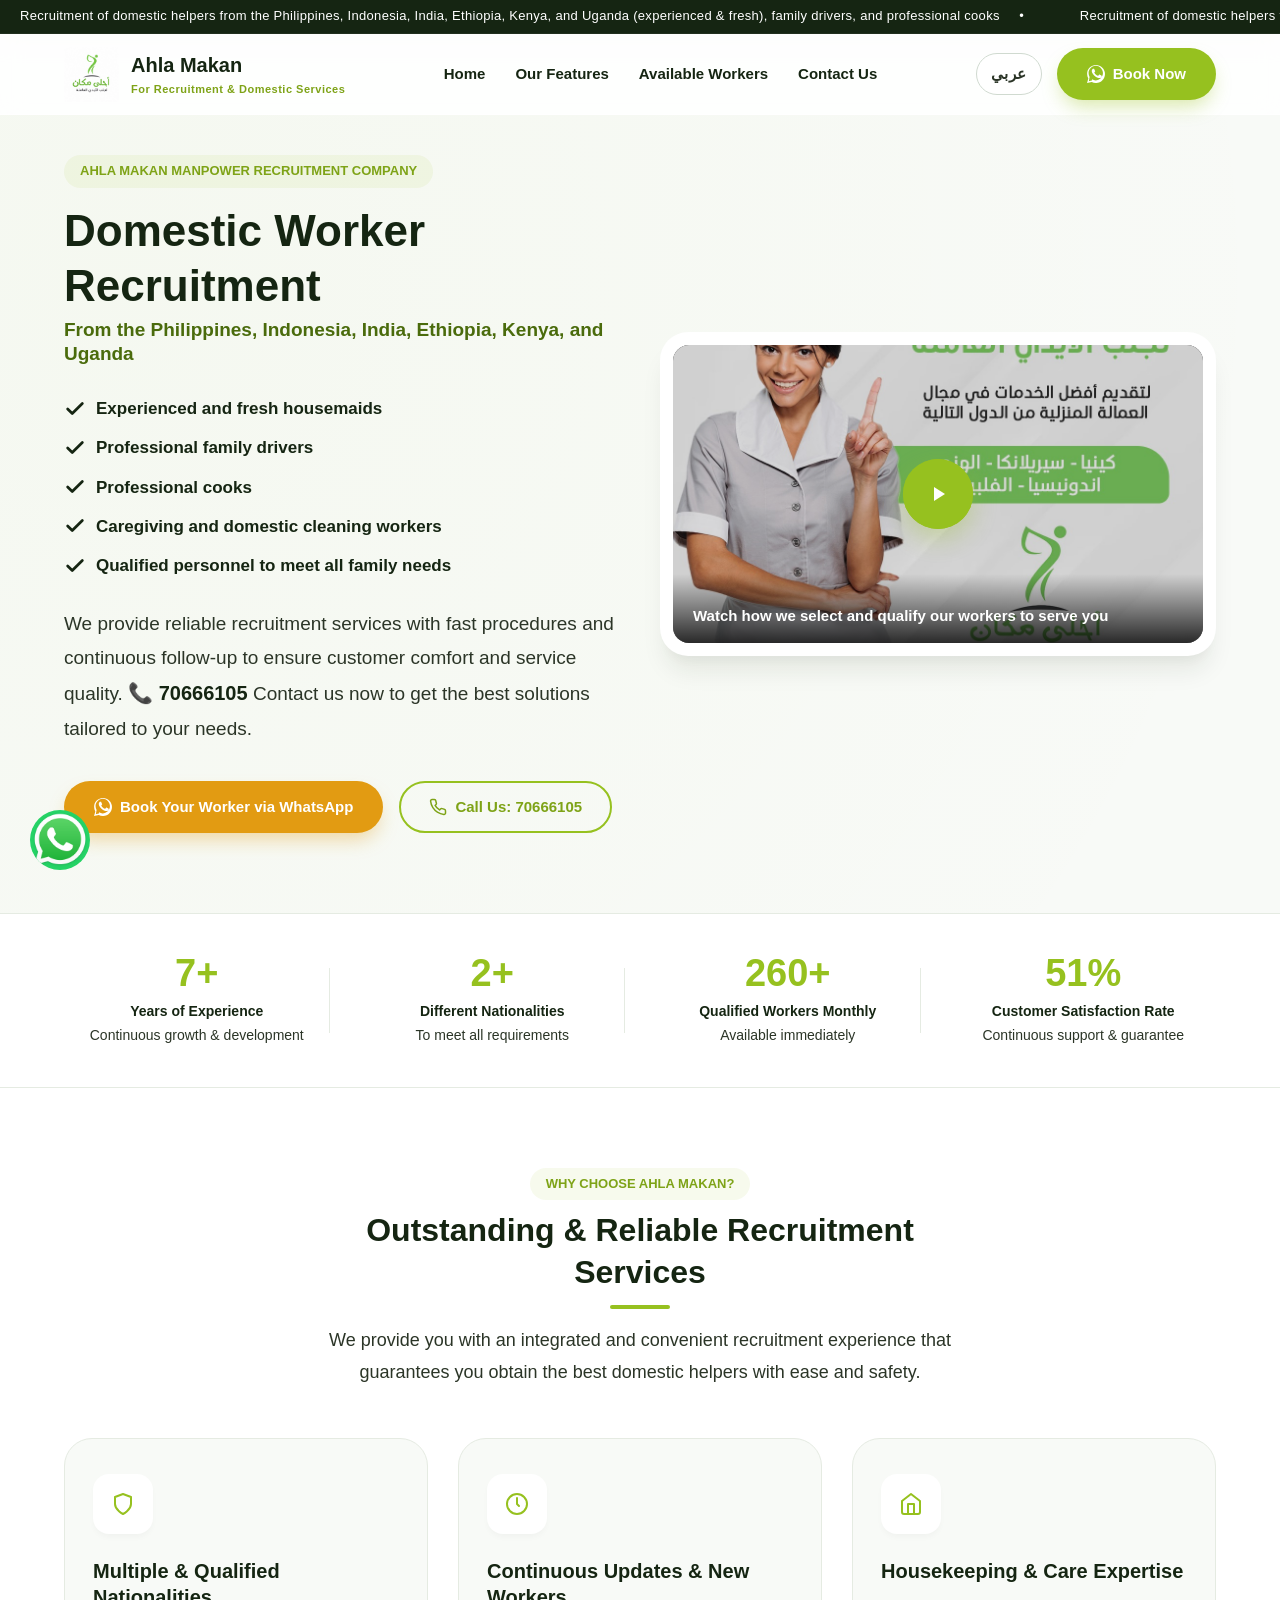
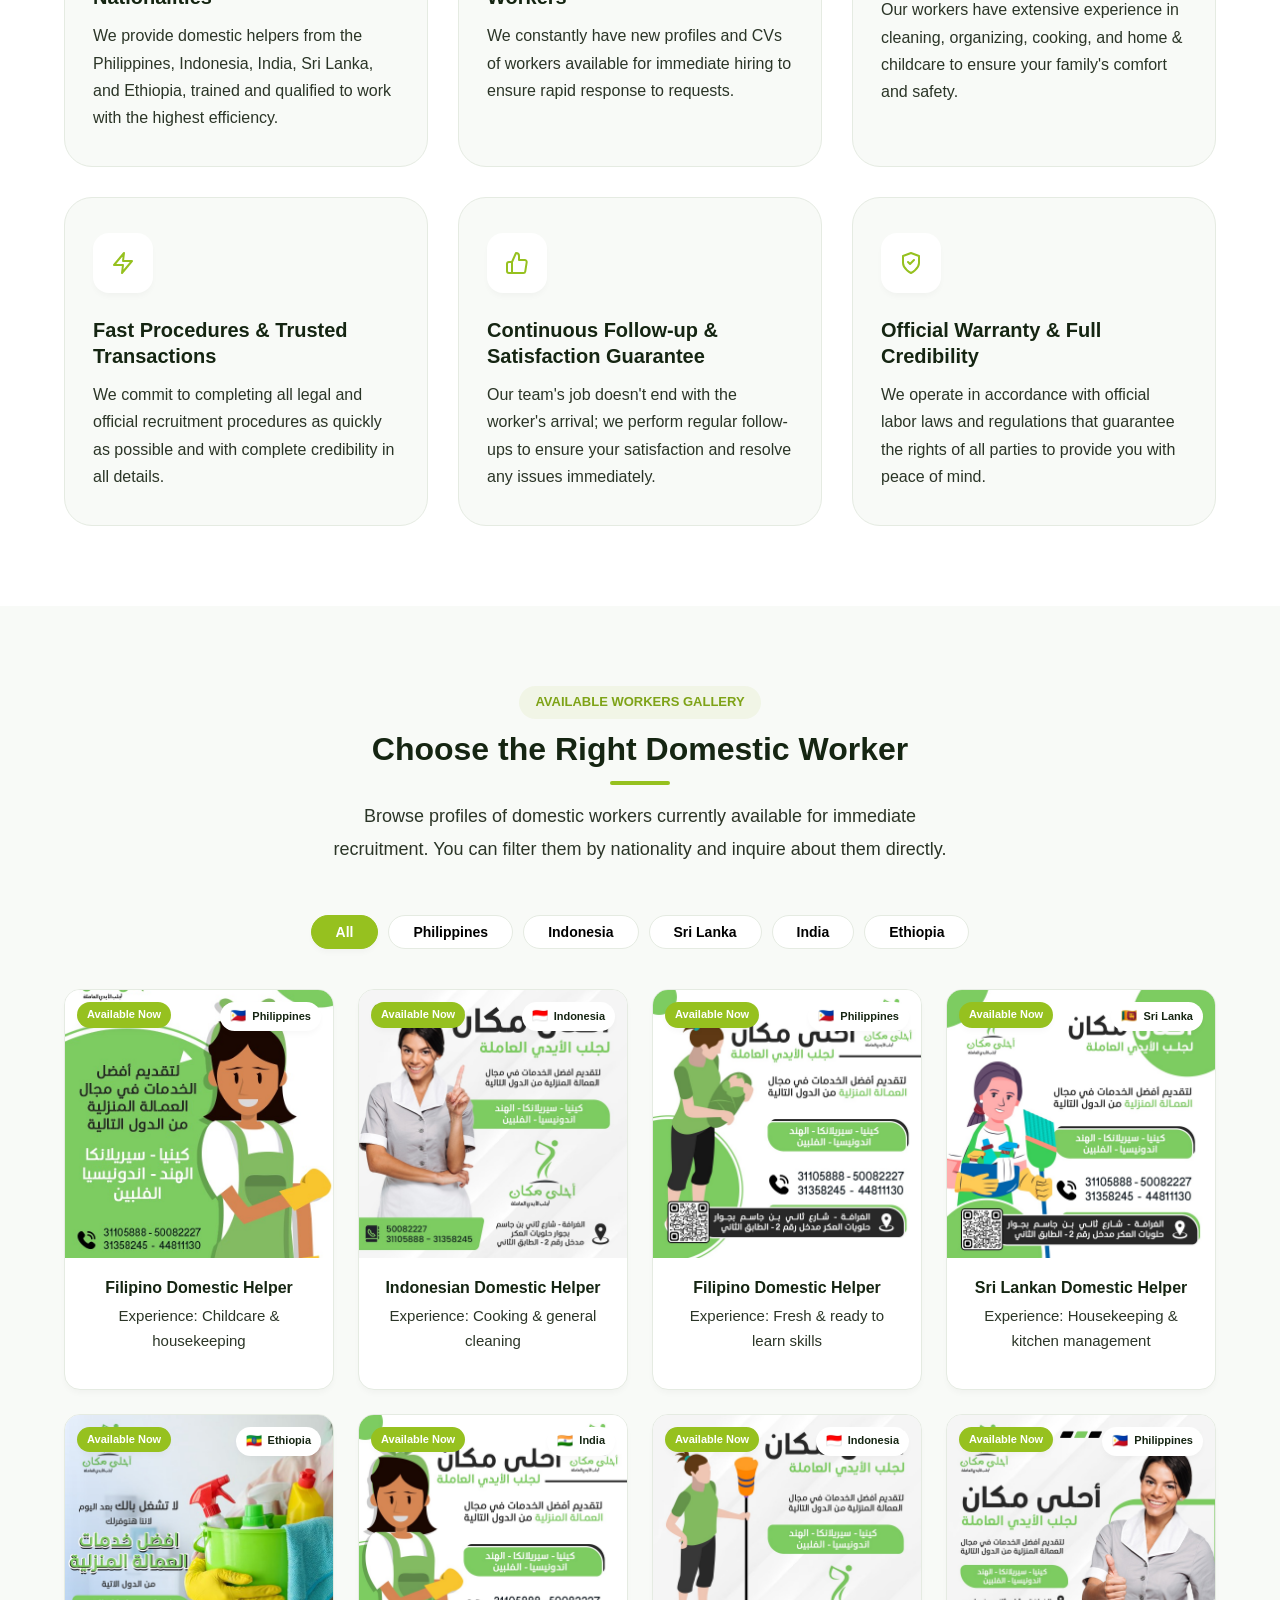
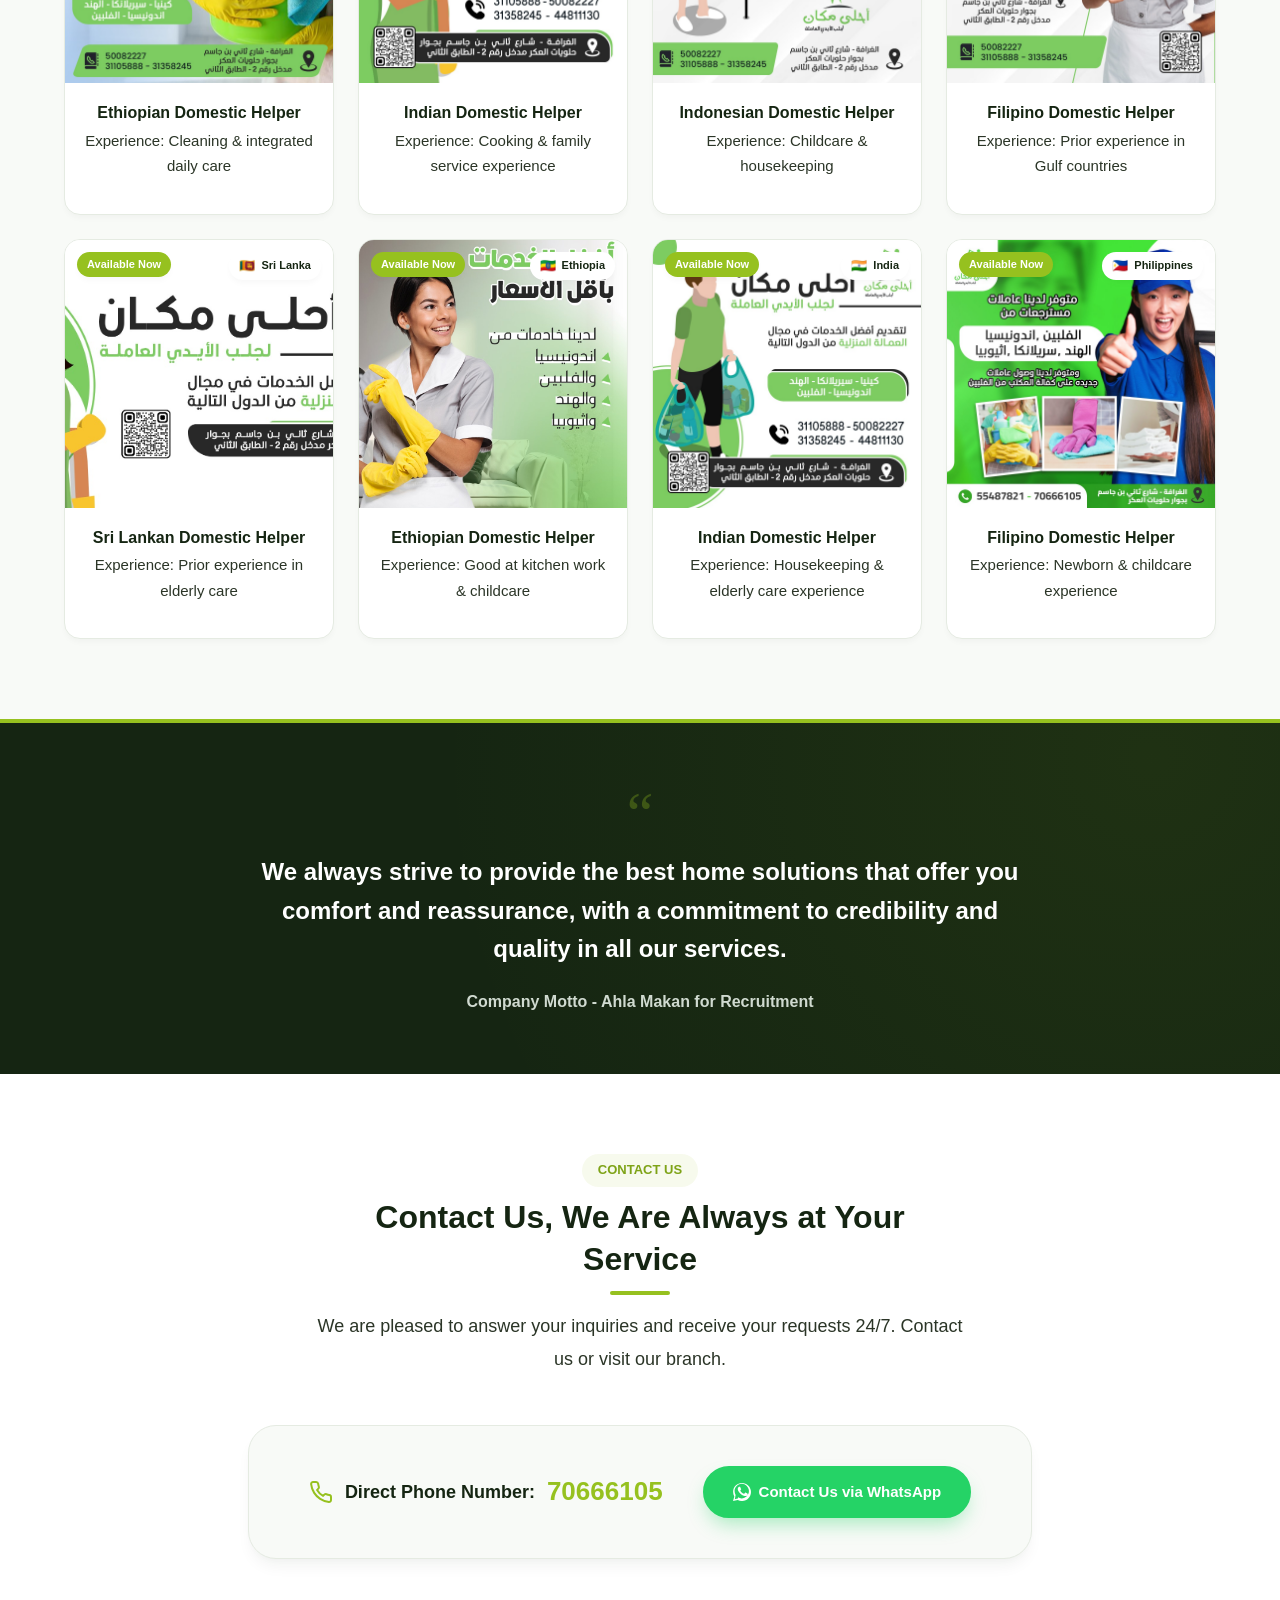
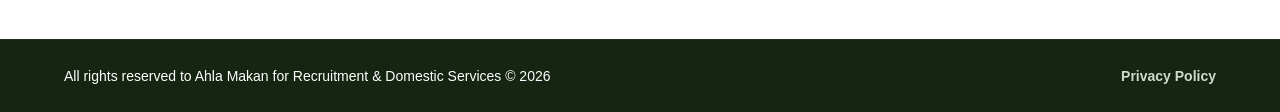
<file: index.html>
<!DOCTYPE html>
<html lang="ar">
<head>
  <meta charset="utf-8">
  <meta name="viewport" content="width=device-width, initial-scale=1.0">
  <title>مكتب احلى مكان للاستقدام والخدمات المنزلية 📞 70666105</title>
  <meta name="description" content="مكتب احلى مكان (أحلى مكان) للاستقدام والخدمات المنزلية في قطر. Ahla Makan Manpower Recruitment & Domestic Services. اتصل بنا أو تواصل معنا عبر الواتساب على الرقم 70666105.">
  <meta name="keywords" content="مكتب احلى مكان, احلى مكان, احلي مكان, أحلى مكان, أحلي مكان, Ahla Makan, manpower recruitment, domestic workers, 70666105">
  
  <!-- SEO & Favicon -->
  <link rel="icon" type="image/png" href="/LOGO.png">
  
  <!-- Google tag (gtag.js) -->
  <script async src="https://www.googletagmanager.com/gtag/js?id=AW-18229637160"></script>
  <script>
    window.dataLayer = window.dataLayer || [];
    function gtag(){dataLayer.push(arguments);}
    gtag('js', new Date());

    gtag('config', 'AW-18229637160');
  </script>

  <!-- Google Tag Manager -->
  <script>(function(w,d,s,l,i){w[l]=w[l]||[];w[l].push({'gtm.start':
  new Date().getTime(),event:'gtm.js'});var f=d.getElementsByTagName(s)[0],
  j=d.createElement(s),dl=l!='dataLayer'?'&l='+l:'';j.async=true;j.src=
  'https://www.googletagmanager.com/gtm.js?id='+i+dl;f.parentNode.insertBefore(j,f);
  })(window,document,'script','dataLayer','GTM-5B6H3M23');</script>
  <!-- End Google Tag Manager -->

  <!-- Immediate redirection -->
  <meta http-equiv="refresh" content="0; url=/ar">
  
  <script>
    // Try to detect user's preferred browser language
    try {
      var userLang = navigator.language || navigator.userLanguage;
      if (userLang && userLang.toLowerCase().startsWith('en')) {
        window.location.replace("/en");
      } else {
        window.location.replace("/ar");
      }
    } catch (e) {
      window.location.replace("/ar");
    }
  </script>
</head>
<body>
  <!-- Google Tag Manager (noscript) -->
  <noscript><iframe src="https://www.googletagmanager.com/ns.html?id=GTM-5B6H3M23"
  height="0" width="0" style="display:none;visibility:hidden"></iframe></noscript>
  <!-- End Google Tag Manager (noscript) -->

  <p style="font-family: sans-serif; text-align: center; margin-top: 50px; color: #666;">
    Redirecting to /ar... / جاري تحويلك إلى أحلى مكان للاستقدام...
  </p>
</body>
</html>
</file>
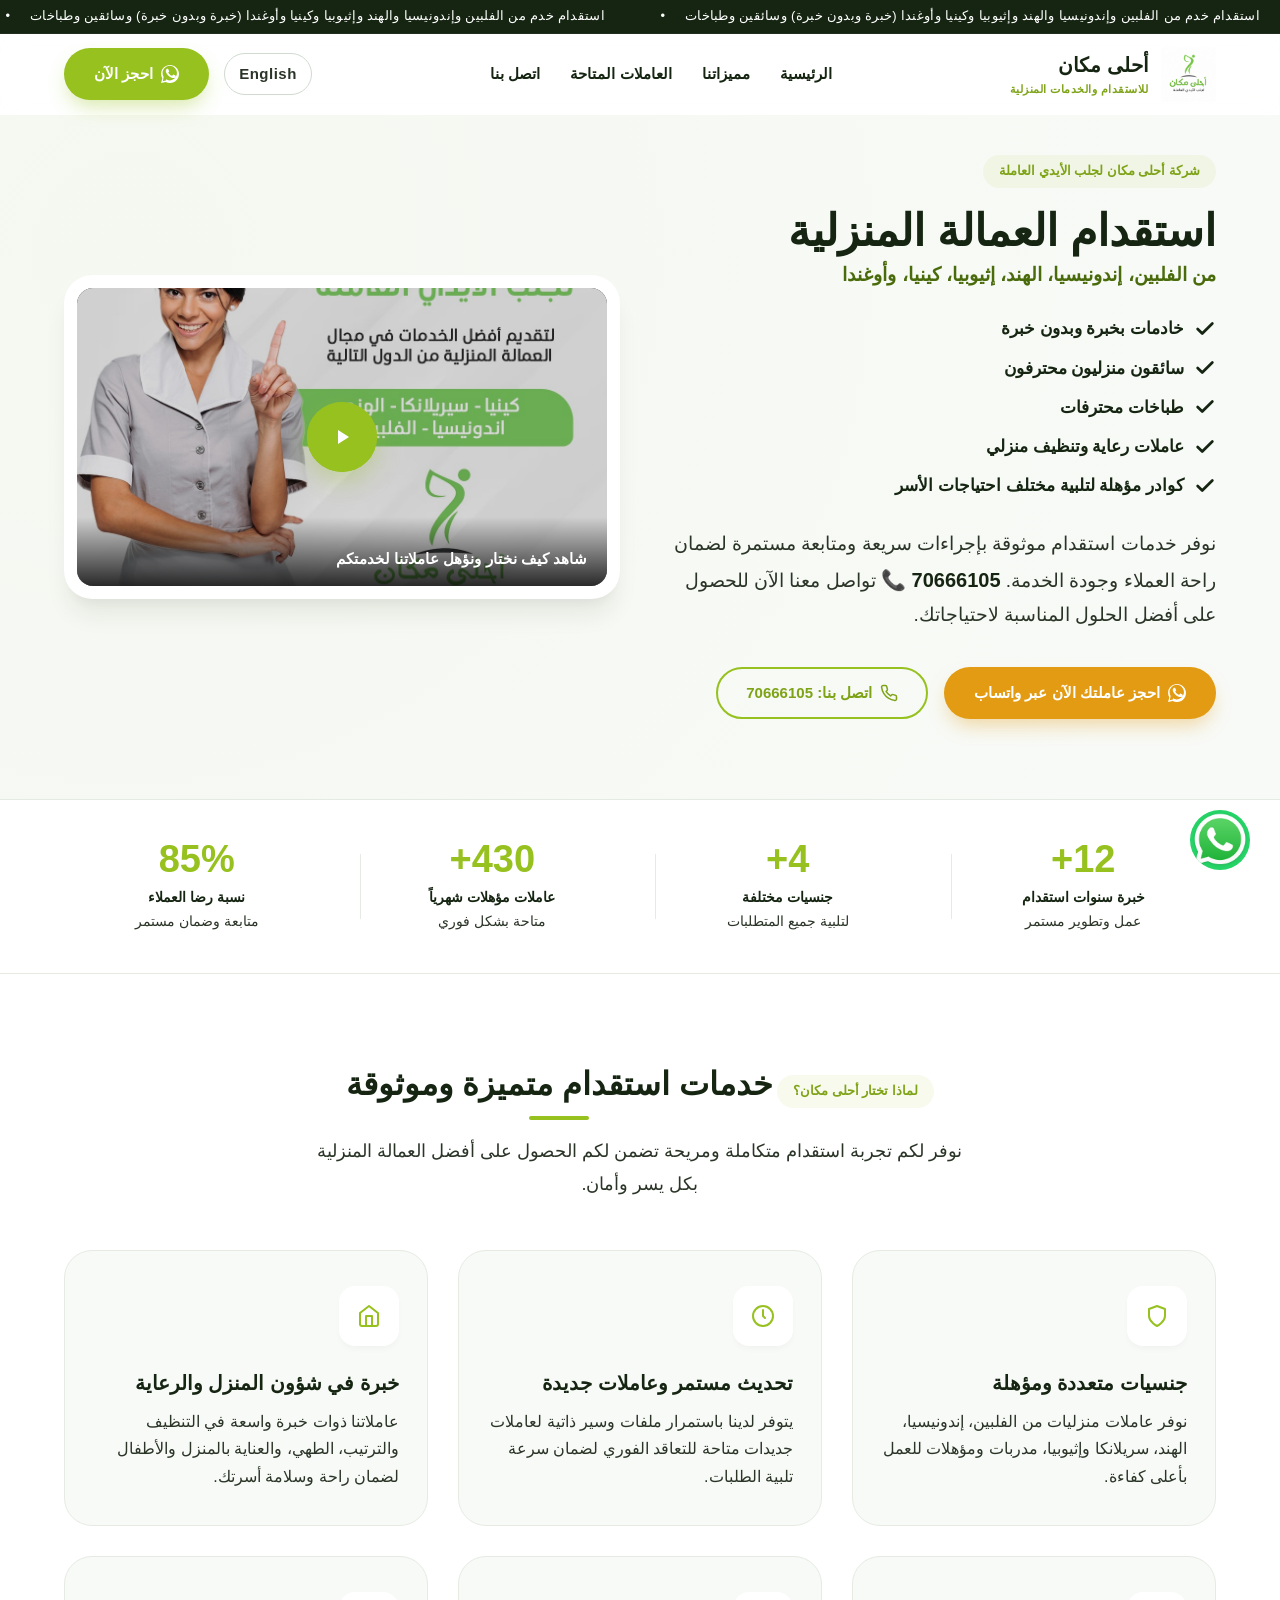
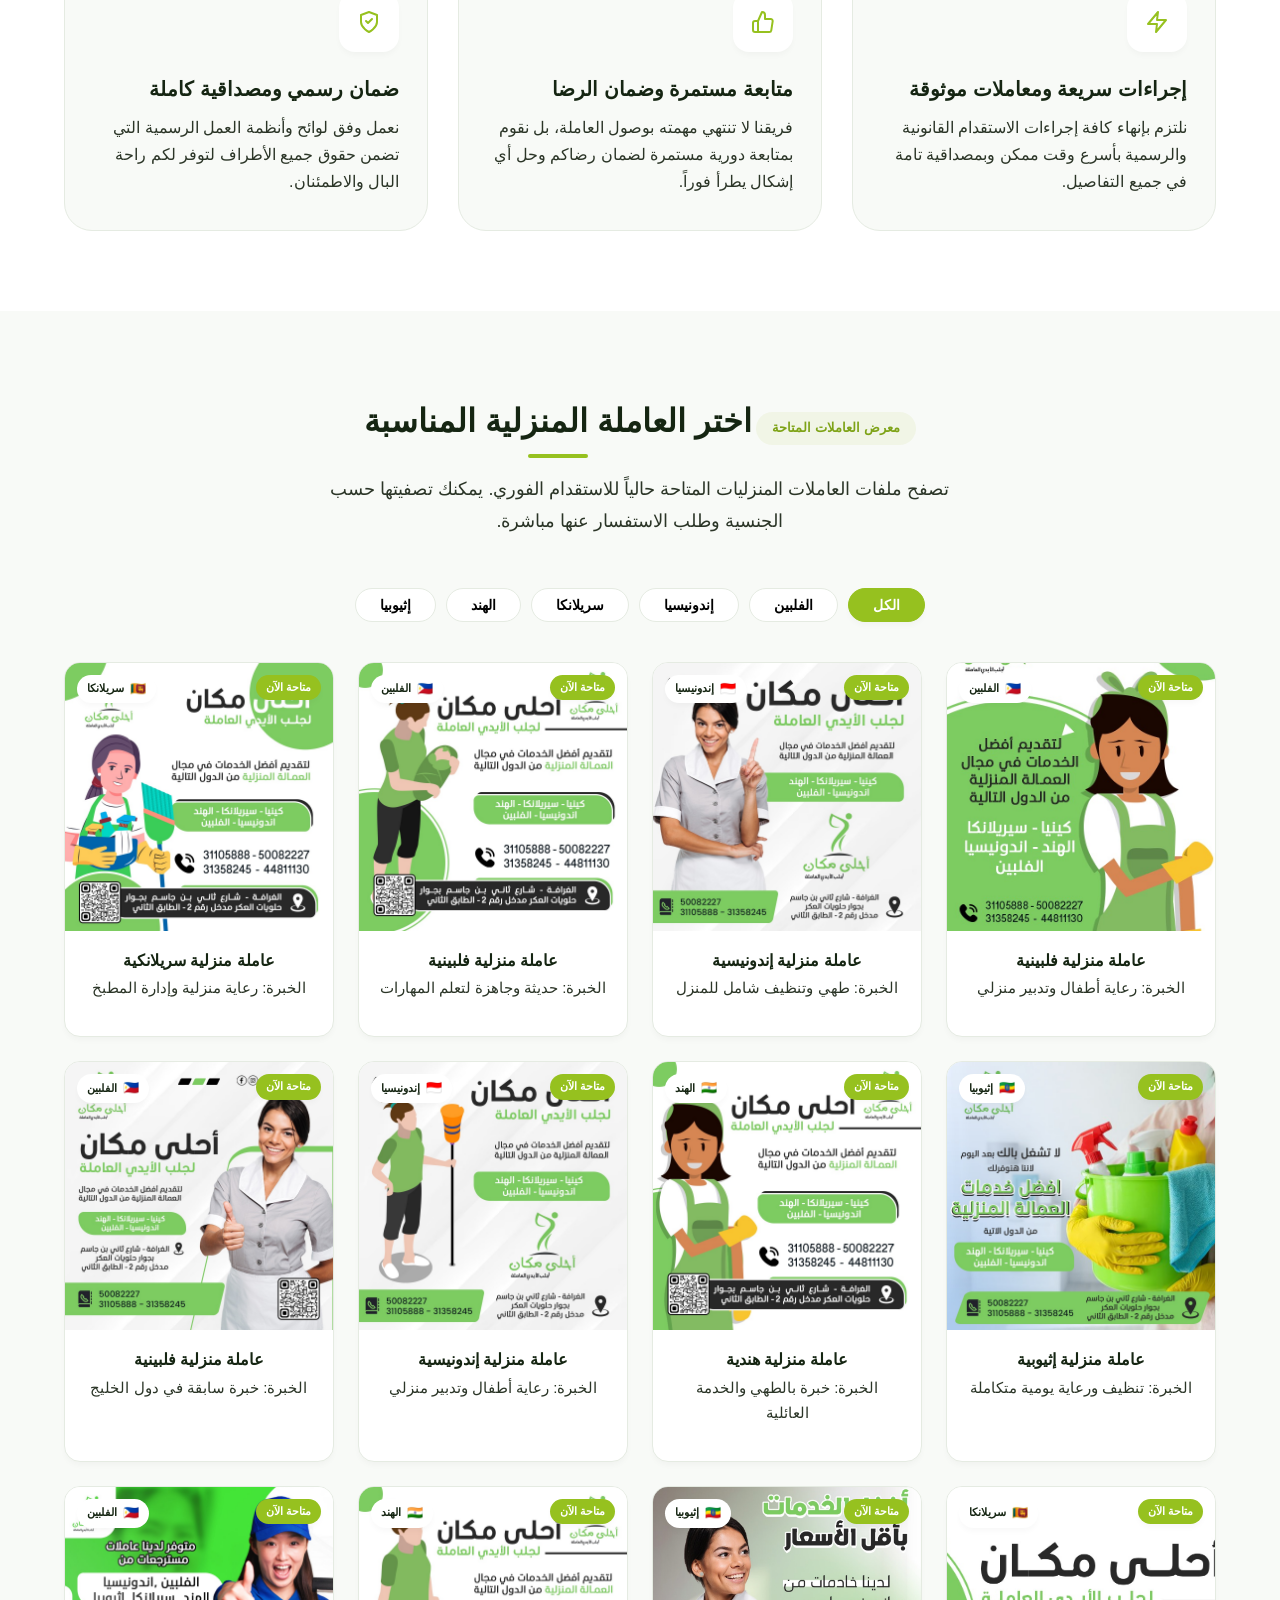
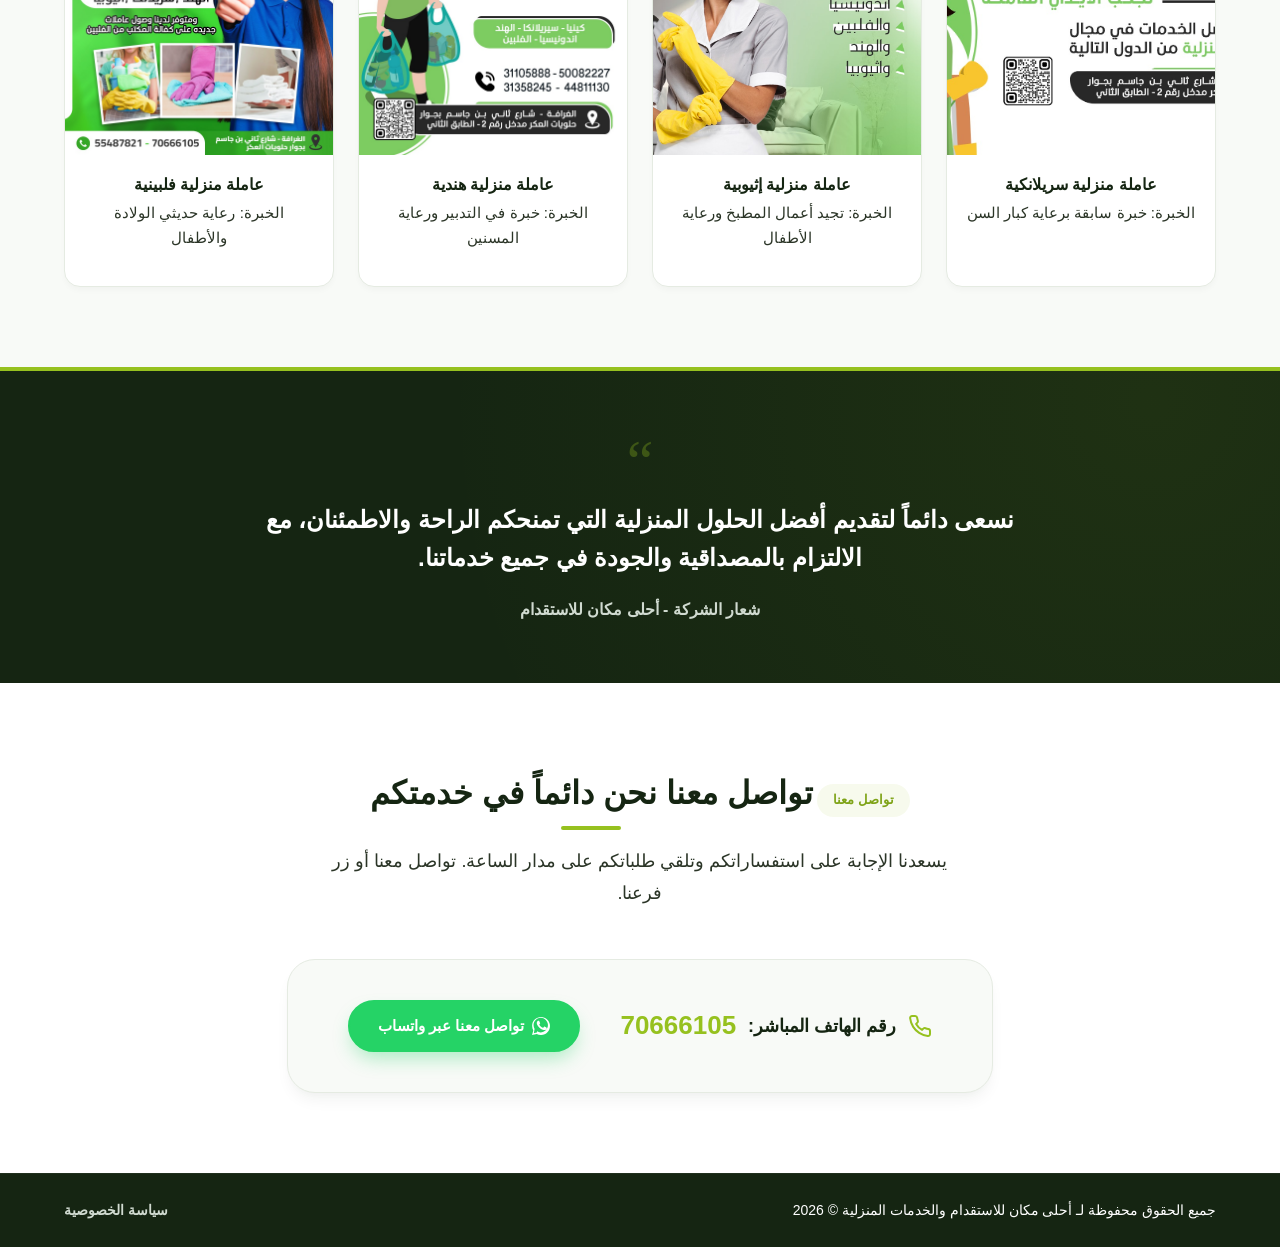
<file: ar/index.html>
<!DOCTYPE html>
<html lang="ar" dir="rtl">
<head>
  <meta charset="UTF-8">
  <meta name="viewport" content="width=device-width, initial-scale=1.0">
  
  <!-- A+ Security Content Security Policy (CSP) -->
  <meta http-equiv="Content-Security-Policy" content="default-src 'self'; script-src 'self' 'unsafe-inline' https://www.youtube.com https://s.ytimg.com https://static.cloudflareinsights.com https://www.googletagmanager.com https://www.googleadservices.com https://googleads.g.doubleclick.net; style-src 'self' 'unsafe-inline' https://fonts.googleapis.com; font-src 'self' data: https://fonts.gstatic.com; img-src 'self' data: https://img.youtube.com https://www.google.com https://www.googleadservices.com https://googleads.g.doubleclick.net; frame-src https://www.youtube.com https://www.youtube-nocookie.com https://www.google.com/maps https://drive.google.com https://www.googletagmanager.com https://googleads.g.doubleclick.net; connect-src 'self' https://cloudflareinsights.com https://www.google-analytics.com https://analytics.google.com https://www.googletagmanager.com https://www.google.com https://www.googleadservices.com https://googleads.g.doubleclick.net https://stats.g.doubleclick.net;">
  <meta name="referrer" content="no-referrer-when-downgrade">
  
  <!-- Google Site Verification (Google Search Console) -->
  <meta name="google-site-verification" content="google-site-verification-code-placeholder">

  <!-- Google tag (gtag.js) -->
  <script async src="https://www.googletagmanager.com/gtag/js?id=AW-18229637160"></script>
  <script>
    window.dataLayer = window.dataLayer || [];
    function gtag(){dataLayer.push(arguments);}
    gtag('js', new Date());

    gtag('config', 'AW-18229637160');
  </script>

  <!-- Google Tag Manager -->
  <script>(function(w,d,s,l,i){w[l]=w[l]||[];w[l].push({'gtm.start':
  new Date().getTime(),event:'gtm.js'});var f=d.getElementsByTagName(s)[0],
  j=d.createElement(s),dl=l!='dataLayer'?'&l='+l:'';j.async=true;j.src=
  'https://www.googletagmanager.com/gtm.js?id='+i+dl;f.parentNode.insertBefore(j,f);
  })(window,document,'script','dataLayer','GTM-5B6H3M23');</script>
  <!-- End Google Tag Manager -->
  
  <!-- Google Search Title & SEO -->
  <title>مكتب احلى مكان للاستقدام والخدمات المنزلية 📞 70666105</title>
  <meta name="description" content="مكتب احلى مكان (أحلى مكان) للاستقدام والخدمات المنزلية في قطر. نوفر لكم عاملات منزليات، طباخات، وسائقين من الفلبين، إندونيسيا، الهند، سريلانكا وإثيوبيا. اتصل بنا أو تواصل معنا عبر الواتساب على الرقم 70666105.">
  <meta name="keywords" content="مكتب احلى مكان, احلى مكان, احلي مكان, أحلى مكان, أحلي مكان, استقدام, عاملات منزليات, خدمات منزلية, شغالات, خادمات, الفلبين, إندونيسيا, سريلانكا, إثيوبيا, الهند, مكتب استقدام, راحة الأسرة, قطر">
  <meta name="robots" content="index, follow">
  <link rel="canonical" href="https://a7lamakan.com/">
  
  <!-- Open Graph / Facebook -->
  <meta property="og:type" content="website">
  <meta property="og:url" content="https://a7lamakan.com/">
  <meta property="og:title" content="مكتب احلى مكان للاستقدام والخدمات المنزلية 📞 70666105">
  <meta property="og:description" content="مكتب احلى مكان (أحلى مكان) للاستقدام والخدمات المنزلية في قطر. نوفر عاملات منزليات، طباخات، وسائقين من الفلبين، إندونيسيا، الهند، سريلانكا وإثيوبيا. اتصل بنا أو تواصل معنا عبر الواتساب على الرقم 70666105.">
  <meta property="og:image" content="/LOGO.png">

  <!-- Twitter -->
  <meta property="twitter:card" content="summary_large_image">
  <meta property="twitter:url" content="https://a7lamakan.com/">
  <meta property="twitter:title" content="مكتب احلى مكان للاستقدام والخدمات المنزلية 📞 70666105">
  <meta property="twitter:description" content="مكتب احلى مكان (أحلى مكان) للاستقدام والخدمات المنزلية في قطر. نوفر عاملات منزليات، طباخات، وسائقين من الفلبين، إندونيسيا، الهند، سريلانكا وإثيوبيا. اتصل بنا أو تواصل معنا عبر الواتساب على الرقم 70666105.">
  <meta property="twitter:image" content="/LOGO.png">
  
  <!-- PWA & Favicon -->
  <link rel="icon" type="image/png" href="/LOGO.png">
  <link rel="apple-touch-icon" href="/LOGO.png">
  <link rel="manifest" href="/manifest.json">
  <meta name="theme-color" content="#96c11f">

  <!-- Preconnect & Google Fonts -->
  <link rel="preconnect" href="https://fonts.googleapis.com">
  <link rel="preconnect" href="https://fonts.gstatic.com" crossorigin>
  <link href="https://fonts.googleapis.com/css2?family=Cairo:wght@300;400;500;600;700;800&display=swap" rel="stylesheet">

  <!-- Core Stylesheet -->
  <link rel="stylesheet" href="/style.css?v=1.1.0">

  <!-- JSON-LD Structured Data for Local Business SEO -->
  <script type="application/ld+json">
  {
    "@context": "https://schema.org",
    "@type": "EmploymentAgency",
    "name": "مكتب احلى مكان للاستقدام والخدمات المنزلية",
    "alternateName": [
      "أحلى مكان للاستقدام",
      "احلي مكان للاستقدام",
      "Ahla Makan Recruitment"
    ],
    "image": "/LOGO.png",
    "url": "https://a7lamakan.com/",
    "telephone": "+97470666105",
    "priceRange": "$$",
    "address": {
      "@type": "PostalAddress",
      "addressCountry": "QA"
    },
    "description": "مكتب احلى مكان (أحلى مكان) للاستقدام والخدمات المنزلية في قطر. نوفر لكم عاملات منزليات، طباخات، وسائقين من الفلبين، إندونيسيا، الهند، سريلانكا وإثيوبيا.",
    "openingHoursSpecification": {
      "@type": "OpeningHoursSpecification",
      "dayOfWeek": [
        "Saturday",
        "Sunday",
        "Monday",
        "Tuesday",
        "Wednesday",
        "Thursday"
      ],
      "opens": "08:30",
      "closes": "21:00"
    }
  }
  </script>
</head>
<body>
  <!-- Google Tag Manager (noscript) -->
  <noscript><iframe src="https://www.googletagmanager.com/ns.html?id=GTM-5B6H3M23"
  height="0" width="0" style="display:none;visibility:hidden"></iframe></noscript>
  <!-- End Google Tag Manager (noscript) -->

  <!-- Top bar -->
  <div class="topbar">
    <div class="topbar-marquee-wrapper">
      <div class="topbar-marquee-track">
        <div class="topbar-marquee-content">
          استقدام خدم من الفلبين وإندونيسيا والهند وإثيوبيا وكينيا وأوغندا (خبرة وبدون خبرة) وسائقين وطباخات &nbsp;&nbsp;&nbsp;&nbsp;&bull;&nbsp;&nbsp;&nbsp;&nbsp;
        </div>
        <div class="topbar-marquee-content">
          استقدام خدم من الفلبين وإندونيسيا والهند وإثيوبيا وكينيا وأوغندا (خبرة وبدون خبرة) وسائقين وطباخات &nbsp;&nbsp;&nbsp;&nbsp;&bull;&nbsp;&nbsp;&nbsp;&nbsp;
        </div>
      </div>
    </div>
  </div>

  <!-- Header & Navbar -->
  <header id="main-header">
    <div class="container">
      <div class="logo-wrapper">
        <img id="company-logo" src="/LOGO.png" alt="شعار أحلى مكان للاستقدام" width="55" height="55" decoding="async">
        <div class="logo-text">
          <span class="logo-title">أحلى مكان</span>
          <span class="logo-subtitle">للاستقدام والخدمات المنزلية</span>
        </div>
      </div>
      
      <nav>
        <ul class="nav-links" id="nav-links-menu">
          <li><a id="nav-home" href="#home" class="nav-link active">الرئيسية</a></li>
          <li><a id="nav-features" href="#features" class="nav-link">مميزاتنا</a></li>
          <li><a id="nav-gallery" href="#gallery" class="nav-link">العاملات المتاحة</a></li>
          <li><a id="nav-contact" href="#contact" class="nav-link">اتصل بنا</a></li>
        </ul>
      </nav>

      <div class="nav-cta">
        <a id="lang-toggle" href="/en" class="btn btn-outline lang-toggle-btn" aria-label="Switch to English">
          English
        </a>
        <a id="header-whatsapp-btn" href="https://wa.me/97470666105" class="btn btn-primary" target="_blank">
          <svg width="18" height="18" viewBox="0 0 24 24" fill="currentColor"><path d="M.057 24l1.687-6.163c-1.041-1.804-1.588-3.849-1.587-5.946C.06 5.348 5.397.01 12.008.01c3.202.001 6.212 1.246 8.477 3.514 2.266 2.268 3.507 5.28 3.505 8.484-.004 6.657-5.34 11.997-11.953 11.997-2.005-.001-3.973-.502-5.724-1.457L0 24zm6.59-4.846c1.6.95 3.188 1.449 4.747 1.451 5.436 0 9.86-4.37 9.864-9.799.002-2.63-1.023-5.101-2.885-6.965C16.512 2.056 14.05 1.012 11.981 1.01c-5.45 0-9.878 4.372-9.882 9.8-.001 1.778.475 3.51 1.378 5.024L2.471 21.5l5.967-1.55c-1.63 1.066-1.791.79-1.791.796zm12.39-5.31c-.328-.164-1.94-.959-2.241-1.07-.301-.11-.52-.164-.738.164-.219.329-.848 1.07-1.04 1.288-.19.219-.383.246-.71.082-.329-.164-1.389-.512-2.646-1.633-.978-.872-1.637-1.95-1.83-2.278-.19-.33-.021-.508.143-.671.147-.147.328-.384.492-.575.164-.19.219-.329.328-.549.11-.219.055-.41-.027-.575-.082-.164-.739-1.782-1.013-2.44-.267-.643-.54-.555-.738-.565-.19-.01-.41-.01-.629-.01-.219 0-.575.082-.876.411-.301.329-1.15 1.124-1.15 2.741 0 1.617 1.177 3.18 1.341 3.4.164.22 2.313 3.532 5.6 4.95 2.736 1.18 3.292.946 3.895.89.602-.056 1.94-.795 2.213-1.564.274-.77.274-1.427.192-1.565-.082-.138-.301-.22-.63-.383z"/></svg>
          احجز الآن
        </a>
      </div>
      
      <button id="mobile-menu-btn" class="mobile-nav-toggle" aria-label="فتح القائمة">
        <span></span>
        <span></span>
        <span></span>
      </button>
    </div>
  </header>

  <main>
    
    <!-- Hero Section -->
    <section class="hero" id="home">
      <div class="container">
        <div class="hero-grid">
          
          <div class="hero-content">
            <span class="badge badge-primary">شركة أحلى مكان لجلب الأيدي العاملة</span>
            <h1 class="hero-title-main">استقدام العمالة المنزلية</h1>
            <h2 class="hero-subtitle">من الفلبين، إندونيسيا، الهند، إثيوبيا، كينيا، وأوغندا</h2>
            
            <ul class="hero-features-list">
              <li>
                <svg width="20" height="20" viewBox="0 0 24 24" fill="none" stroke="currentColor" stroke-width="3" stroke-linecap="round" stroke-linejoin="round"><polyline points="20 6 9 17 4 12"></polyline></svg>
                خادمات بخبرة وبدون خبرة
              </li>
              <li>
                <svg width="20" height="20" viewBox="0 0 24 24" fill="none" stroke="currentColor" stroke-width="3" stroke-linecap="round" stroke-linejoin="round"><polyline points="20 6 9 17 4 12"></polyline></svg>
                سائقون منزليون محترفون
              </li>
              <li>
                <svg width="20" height="20" viewBox="0 0 24 24" fill="none" stroke="currentColor" stroke-width="3" stroke-linecap="round" stroke-linejoin="round"><polyline points="20 6 9 17 4 12"></polyline></svg>
                طباخات محترفات
              </li>
              <li>
                <svg width="20" height="20" viewBox="0 0 24 24" fill="none" stroke="currentColor" stroke-width="3" stroke-linecap="round" stroke-linejoin="round"><polyline points="20 6 9 17 4 12"></polyline></svg>
                عاملات رعاية وتنظيف منزلي
              </li>
              <li>
                <svg width="20" height="20" viewBox="0 0 24 24" fill="none" stroke="currentColor" stroke-width="3" stroke-linecap="round" stroke-linejoin="round"><polyline points="20 6 9 17 4 12"></polyline></svg>
                كوادر مؤهلة لتلبية مختلف احتياجات الأسر
              </li>
            </ul>

            <p class="hero-text">
              نوفر خدمات استقدام موثوقة بإجراءات سريعة ومتابعة مستمرة لضمان راحة العملاء وجودة الخدمة. <strong class="phone-highlight">📞 70666105</strong> تواصل معنا الآن للحصول على أفضل الحلول المناسبة لاحتياجاتك.
            </p>
            <div class="hero-ctas">
              <a id="hero-whatsapp-link" href="https://wa.me/97470666105?text=مرحباً%20أحلى%20مكان%20أود%20الاستفسار%20عن%20العاملات%20المنزليات%20المتاحة" class="btn btn-accent" target="_blank">
                <svg width="18" height="18" viewBox="0 0 24 24" fill="currentColor"><path d="M.057 24l1.687-6.163c-1.041-1.804-1.588-3.849-1.587-5.946C.06 5.348 5.397.01 12.008.01c3.202.001 6.212 1.246 8.477 3.514 2.266 2.268 3.507 5.28 3.505 8.484-.004 6.657-5.34 11.997-11.953 11.997-2.005-.001-3.973-.502-5.724-1.457L0 24zm6.59-4.846c1.6.95 3.188 1.449 4.747 1.451 5.436 0 9.86-4.37 9.864-9.799.002-2.63-1.023-5.101-2.885-6.965C16.512 2.056 14.05 1.012 11.981 1.01c-5.45 0-9.878 4.372-9.882 9.8-.001 1.778.475 3.51 1.378 5.024L2.471 21.5l5.967-1.55c-1.63 1.066-1.791.79-1.791.796zm12.39-5.31c-.328-.164-1.94-.959-2.241-1.07-.301-.11-.52-.164-.738.164-.219.329-.848 1.07-1.04 1.288-.19.219-.383.246-.71.082-.329-.164-1.389-.512-2.646-1.633-.978-.872-1.637-1.95-1.83-2.278-.19-.33-.021-.508.143-.671.147-.147.328-.384.492-.575.164-.19.219-.329.328-.549.11-.219.055-.41-.027-.575-.082-.164-.739-1.782-1.013-2.44-.267-.643-.54-.555-.738-.565-.19-.01-.41-.01-.629-.01-.219 0-.575.082-.876.411-.301.329-1.15 1.124-1.15 2.741 0 1.617 1.177 3.18 1.341 3.4.164.22 2.313 3.532 5.6 4.95 2.736 1.18 3.292.946 3.895.89.602-.056 1.94-.795 2.213-1.564.274-.77.274-1.427.192-1.565-.082-.138-.301-.22-.63-.383z"/></svg>
                احجز عاملتك الآن عبر واتساب
              </a>
              <a id="hero-phone-link" href="tel:+97470666105" class="btn btn-outline">
                <svg width="18" height="18" viewBox="0 0 24 24" fill="none" stroke="currentColor" stroke-width="2" stroke-linecap="round" stroke-linejoin="round"><path d="M22 16.92v3a2 2 0 0 1-2.18 2 19.79 19.79 0 0 1-8.63-3.07 19.5 19.5 0 0 1-6-6 19.79 19.79 0 0 1-3.07-8.67A2 2 0 0 1 4.11 2h3a2 2 0 0 1 2 1.72 12.84 12.84 0 0 0 .7 2.81 2 2 0 0 1-.45 2.11L8.09 9.91a16 16 0 0 0 6 6l1.27-1.27a2 2 0 0 1 2.11-.45 12.84 12.84 0 0 0 2.81.7A2 2 0 0 1 22 16.92z"></path></svg>
                اتصل بنا: 70666105
              </a>
            </div>
          </div>
          
          <div class="hero-video-wrapper">
            <div class="hero-video-card">
              <!-- Video Placeholder with high performance thumbnail -->
              <div class="video-thumb-container" id="play-video-trigger" role="button" tabindex="0" aria-label="تشغيل فيديو تعريفي للاستقدام">
                <!-- Lazy loaded youtube high-quality thumbnail placeholder -->
                <img id="video-thumbnail" src="/PHOTO/worker_2.jpeg" alt="تشغيل الفيديو التعريفي لأحلى مكان للاستقدام" width="560" height="315" fetchpriority="high" decoding="async">
                <div class="video-play-btn" role="button">
                  <svg width="24" height="24" viewBox="0 0 24 24" fill="currentColor"><path d="M8 5v14l11-7z"></path></svg>
                </div>
                <div class="video-overlay-text">شاهد كيف نختار ونؤهل عاملاتنا لخدمتكم</div>
              </div>
            </div>
          </div>

        </div>
      </div>
    </section>

    <!-- Stats Strip Section -->
    <div class="stats-strip">
      <div class="container">
        <div class="stats-grid">
          <div class="stat-card">
            <div class="stat-number" id="stat-experience" data-target="15">0</div>
            <div class="stat-label">خبرة سنوات استقدام</div>
            <div class="stat-desc">عمل وتطوير مستمر</div>
          </div>
          <div class="stat-card">
            <div class="stat-number" id="stat-nationalities" data-target="5">0</div>
            <div class="stat-label">جنسيات مختلفة</div>
            <div class="stat-desc">لتلبية جميع المتطلبات</div>
          </div>
          <div class="stat-card">
            <div class="stat-number" id="stat-workers" data-target="500">0</div>
            <div class="stat-label">عاملات مؤهلات شهرياً</div>
            <div class="stat-desc">متاحة بشكل فوري</div>
          </div>
          <div class="stat-card">
            <div class="stat-number" id="stat-satisfaction" data-target="99">0</div>
            <div class="stat-label">نسبة رضا العملاء</div>
            <div class="stat-desc">متابعة وضمان مستمر</div>
          </div>
        </div>
      </div>
    </div>

    <!-- Features Section -->
    <section class="features section-padding" id="features">
      <div class="container">
        <div class="section-title-wrapper">
          <span class="badge badge-primary">لماذا تختار أحلى مكان؟</span>
          <h2>خدمات استقدام متميزة وموثوقة</h2>
          <p>نوفر لكم تجربة استقدام متكاملة ومريحة تضمن لكم الحصول على أفضل العمالة المنزلية بكل يسر وأمان.</p>
        </div>
        
        <div class="features-grid">
          <!-- Feature 1 -->
          <div class="feature-card">
            <div class="feature-icon-wrapper">
              <svg width="24" height="24" viewBox="0 0 24 24" fill="none" stroke="currentColor" stroke-width="2" stroke-linecap="round" stroke-linejoin="round"><path d="M12 22s8-4 8-10V5l-8-3-8 3v7c0 6 8 10 8 10z"></path></svg>
            </div>
            <h3>جنسيات متعددة ومؤهلة</h3>
            <p>نوفر عاملات منزليات من الفلبين، إندونيسيا، الهند، سريلانكا وإثيوبيا، مدربات ومؤهلات للعمل بأعلى كفاءة.</p>
          </div>

          <!-- Feature 2 -->
          <div class="feature-card">
            <div class="feature-icon-wrapper">
              <svg width="24" height="24" viewBox="0 0 24 24" fill="none" stroke="currentColor" stroke-width="2" stroke-linecap="round" stroke-linejoin="round"><circle cx="12" cy="12" r="10"></circle><polyline points="12 6 12 12 14 14"></polyline></svg>
            </div>
            <h3>تحديث مستمر وعاملات جديدة</h3>
            <p>يتوفر لدينا باستمرار ملفات وسير ذاتية لعاملات جديدات متاحة للتعاقد الفوري لضمان سرعة تلبية الطلبات.</p>
          </div>

          <!-- Feature 3 -->
          <div class="feature-card">
            <div class="feature-icon-wrapper">
              <svg width="24" height="24" viewBox="0 0 24 24" fill="none" stroke="currentColor" stroke-width="2" stroke-linecap="round" stroke-linejoin="round"><path d="M3 9l9-7 9 7v11a2 2 0 0 1-2 2H5a2 2 0 0 1-2-2z"></path><polyline points="9 22 9 12 15 12 15 22"></polyline></svg>
            </div>
            <h3>خبرة في شؤون المنزل والرعاية</h3>
            <p>عاملاتنا ذوات خبرة واسعة في التنظيف والترتيب، الطهي، والعناية بالمنزل والأطفال لضمان راحة وسلامة أسرتك.</p>
          </div>

          <!-- Feature 4 -->
          <div class="feature-card">
            <div class="feature-icon-wrapper">
              <svg width="24" height="24" viewBox="0 0 24 24" fill="none" stroke="currentColor" stroke-width="2" stroke-linecap="round" stroke-linejoin="round"><polygon points="13 2 3 14 12 14 11 22 21 10 12 10 13 2"></polygon></svg>
            </div>
            <h3>إجراءات سريعة ومعاملات موثوقة</h3>
            <p>نلتزم بإنهاء كافة إجراءات الاستقدام القانونية والرسمية بأسرع وقت ممكن وبمصداقية تامة في جميع التفاصيل.</p>
          </div>

          <!-- Feature 5 -->
          <div class="feature-card">
            <div class="feature-icon-wrapper">
              <svg width="24" height="24" viewBox="0 0 24 24" fill="none" stroke="currentColor" stroke-width="2" stroke-linecap="round" stroke-linejoin="round"><path d="M14 9V5a3 3 0 0 0-3-3l-4 9v11h11.28a2 2 0 0 0 2-1.7l1.38-9a2 2 0 0 0-2-2.3zM7 22H4a2 2 0 0 1-2-2v-7a2 2 0 0 1 2-2h3"></path></svg>
            </div>
            <h3>متابعة مستمرة وضمان الرضا</h3>
            <p>فريقنا لا تنتهي مهمته بوصول العاملة، بل نقوم بمتابعة دورية مستمرة لضمان رضاكم وحل أي إشكال يطرأ فوراً.</p>
          </div>

          <!-- Feature 6 (Bonus for Design Balance) -->
          <div class="feature-card">
            <div class="feature-icon-wrapper">
              <svg width="24" height="24" viewBox="0 0 24 24" fill="none" stroke="currentColor" stroke-width="2" stroke-linecap="round" stroke-linejoin="round"><path d="M12 22s8-4 8-10V5l-8-3-8 3v7c0 6 8 10 8 10z"></path><path d="M9 11l2 2 4-4"></path></svg>
            </div>
            <h3>ضمان رسمي ومصداقية كاملة</h3>
            <p>نعمل وفق لوائح وأنظمة العمل الرسمية التي تضمن حقوق جميع الأطراف لتوفر لكم راحة البال والاطمئنان.</p>
          </div>
        </div>
      </div>
    </section>

    <!-- Available Workers Gallery Section -->
    <section class="gallery section-padding" id="gallery">
      <div class="container">
        <div class="section-title-wrapper">
          <span class="badge badge-primary">معرض العاملات المتاحة</span>
          <h2>اختر العاملة المنزلية المناسبة</h2>
          <p>تصفح ملفات العاملات المنزليات المتاحة حالياً للاستقدام الفوري. يمكنك تصفيتها حسب الجنسية وطلب الاستفسار عنها مباشرة.</p>
        </div>
        
        <!-- Gallery Nationality Filters -->
        <div class="gallery-filters" id="gallery-filter-buttons">
          <button id="btn-filter-all" class="filter-btn active" data-filter="all">الكل</button>
          <button id="btn-filter-philippines" class="filter-btn" data-filter="philippines">الفلبين</button>
          <button id="btn-filter-indonesia" class="filter-btn" data-filter="indonesia">إندونيسيا</button>
          <button id="btn-filter-srilanka" class="filter-btn" data-filter="srilanka">سريلانكا</button>
          <button id="btn-filter-india" class="filter-btn" data-filter="india">الهند</button>
          <button id="btn-filter-ethiopia" class="filter-btn" data-filter="ethiopia">إثيوبيا</button>
        </div>

        <!-- Workers Grid -->
        <div class="gallery-grid" id="workers-gallery-grid">
          
          <!-- Card 1 (Philippines) -->
          <article class="worker-card" data-nationality="philippines">
            <div class="worker-img-container">
              <img src="/PHOTO/worker_1.jpeg" alt="طلب استقدام عاملة منزلية من الفلبين" loading="lazy" decoding="async" width="300" height="300">
              <span class="worker-badge-nationality"><span class="flag-emoji">🇵🇭</span> الفلبين</span>
              <span class="worker-badge-status">متاحة الآن</span>
            </div>
            <div class="worker-info">
              <h3 class="worker-title">عاملة منزلية فلبينية</h3>
              <p class="worker-meta">الخبرة: رعاية أطفال وتدبير منزلي</p>
              
            </div>
          </article>

          <!-- Card 2 (Indonesia) -->
          <article class="worker-card" data-nationality="indonesia">
            <div class="worker-img-container">
              <img src="/PHOTO/worker_2.jpeg" alt="طلب استقدام عاملة منزلية من إندونيسيا" loading="lazy" decoding="async" width="300" height="300">
              <span class="worker-badge-nationality"><span class="flag-emoji">🇮🇩</span> إندونيسيا</span>
              <span class="worker-badge-status">متاحة الآن</span>
            </div>
            <div class="worker-info">
              <h3 class="worker-title">عاملة منزلية إندونيسية</h3>
              <p class="worker-meta">الخبرة: طهي وتنظيف شامل للمنزل</p>
              
            </div>
          </article>

          <!-- Card 3 (Philippines) -->
          <article class="worker-card" data-nationality="philippines">
            <div class="worker-img-container">
              <img src="/PHOTO/worker_3.jpeg" alt="طلب استقدام عاملة منزلية من الفلبين" loading="lazy" decoding="async" width="300" height="300">
              <span class="worker-badge-nationality"><span class="flag-emoji">🇵🇭</span> الفلبين</span>
              <span class="worker-badge-status">متاحة الآن</span>
            </div>
            <div class="worker-info">
              <h3 class="worker-title">عاملة منزلية فلبينية</h3>
              <p class="worker-meta">الخبرة: حديثة وجاهزة لتعلم المهارات</p>
              
            </div>
          </article>

          <!-- Card 4 (Sri Lanka) -->
          <article class="worker-card" data-nationality="srilanka">
            <div class="worker-img-container">
              <img src="/PHOTO/worker_4.jpeg" alt="طلب استقدام عاملة منزلية من سريلانكا" loading="lazy" decoding="async" width="300" height="300">
              <span class="worker-badge-nationality"><span class="flag-emoji">🇱🇰</span> سريلانكا</span>
              <span class="worker-badge-status">متاحة الآن</span>
            </div>
            <div class="worker-info">
              <h3 class="worker-title">عاملة منزلية سريلانكية</h3>
              <p class="worker-meta">الخبرة: رعاية منزلية وإدارة المطبخ</p>
              
            </div>
          </article>

          <!-- Card 5 (Ethiopia) -->
          <article class="worker-card" data-nationality="ethiopia">
            <div class="worker-img-container">
              <img src="/PHOTO/worker_5.jpeg" alt="طلب استقدام عاملة منزلية من إثيوبيا" loading="lazy" decoding="async" width="300" height="300">
              <span class="worker-badge-nationality"><span class="flag-emoji">🇪🇹</span> إثيوبيا</span>
              <span class="worker-badge-status">متاحة الآن</span>
            </div>
            <div class="worker-info">
              <h3 class="worker-title">عاملة منزلية إثيوبية</h3>
              <p class="worker-meta">الخبرة: تنظيف ورعاية يومية متكاملة</p>
              
            </div>
          </article>

          <!-- Card 6 (India) -->
          <article class="worker-card" data-nationality="india">
            <div class="worker-img-container">
              <img src="/PHOTO/worker_6.jpeg" alt="طلب استقدام عاملة منزلية من الهند" loading="lazy" decoding="async" width="300" height="300">
              <span class="worker-badge-nationality"><span class="flag-emoji">🇮🇳</span> الهند</span>
              <span class="worker-badge-status">متاحة الآن</span>
            </div>
            <div class="worker-info">
              <h3 class="worker-title">عاملة منزلية هندية</h3>
              <p class="worker-meta">الخبرة: خبرة بالطهي والخدمة العائلية</p>
              
            </div>
          </article>

          <!-- Card 7 (Indonesia) -->
          <article class="worker-card" data-nationality="indonesia">
            <div class="worker-img-container">
              <img src="/PHOTO/worker_7.jpeg" alt="طلب استقدام عاملة منزلية من إندونيسيا" loading="lazy" decoding="async" width="300" height="300">
              <span class="worker-badge-nationality"><span class="flag-emoji">🇮🇩</span> إندونيسيا</span>
              <span class="worker-badge-status">متاحة الآن</span>
            </div>
            <div class="worker-info">
              <h3 class="worker-title">عاملة منزلية إندونيسية</h3>
              <p class="worker-meta">الخبرة: رعاية أطفال وتدبير منزلي</p>
              
            </div>
          </article>

          <!-- Card 8 (Philippines) -->
          <article class="worker-card" data-nationality="philippines">
            <div class="worker-img-container">
              <img src="/PHOTO/worker_8.jpeg" alt="طلب استقدام عاملة منزلية من الفلبين" loading="lazy" decoding="async" width="300" height="300">
              <span class="worker-badge-nationality"><span class="flag-emoji">🇵🇭</span> الفلبين</span>
              <span class="worker-badge-status">متاحة الآن</span>
            </div>
            <div class="worker-info">
              <h3 class="worker-title">عاملة منزلية فلبينية</h3>
              <p class="worker-meta">الخبرة: خبرة سابقة في دول الخليج</p>
              
            </div>
          </article>

          <!-- Card 9 (Sri Lanka) -->
          <article class="worker-card" data-nationality="srilanka">
            <div class="worker-img-container">
              <img src="/PHOTO/worker_9.jpeg" alt="طلب استقدام عاملة منزلية من سريلانكا" loading="lazy" decoding="async" width="300" height="300">
              <span class="worker-badge-nationality"><span class="flag-emoji">🇱🇰</span> سريلانكا</span>
              <span class="worker-badge-status">متاحة الآن</span>
            </div>
            <div class="worker-info">
              <h3 class="worker-title">عاملة منزلية سريلانكية</h3>
              <p class="worker-meta">الخبرة: خبرة سابقة برعاية كبار السن</p>
              
            </div>
          </article>

          <!-- Card 10 (Ethiopia) -->
          <article class="worker-card" data-nationality="ethiopia">
            <div class="worker-img-container">
              <img src="/PHOTO/worker_10.jpeg" alt="طلب استقدام عاملة منزلية من إثيوبيا" loading="lazy" decoding="async" width="300" height="300">
              <span class="worker-badge-nationality"><span class="flag-emoji">🇪🇹</span> إثيوبيا</span>
              <span class="worker-badge-status">متاحة الآن</span>
            </div>
            <div class="worker-info">
              <h3 class="worker-title">عاملة منزلية إثيوبية</h3>
              <p class="worker-meta">الخبرة: تجيد أعمال المطبخ ورعاية الأطفال</p>
              
            </div>
          </article>

          <!-- Card 11 (India) -->
          <article class="worker-card" data-nationality="india">
            <div class="worker-img-container">
              <img src="/PHOTO/worker_11.jpeg" alt="طلب استقدام عاملة منزلية من الهند" loading="lazy" decoding="async" width="300" height="300">
              <span class="worker-badge-nationality"><span class="flag-emoji">🇮🇳</span> الهند</span>
              <span class="worker-badge-status">متاحة الآن</span>
            </div>
            <div class="worker-info">
              <h3 class="worker-title">عاملة منزلية هندية</h3>
              <p class="worker-meta">الخبرة: خبرة في التدبير ورعاية المسنين</p>
              
            </div>
          </article>

          <!-- Card 12 (Philippines) -->
          <article class="worker-card" data-nationality="philippines">
            <div class="worker-img-container">
              <img src="/PHOTO/worker_12.jpeg" alt="طلب استقدام عاملة منزلية من الفلبين" loading="lazy" decoding="async" width="300" height="300">
              <span class="worker-badge-nationality"><span class="flag-emoji">🇵🇭</span> الفلبين</span>
              <span class="worker-badge-status">متاحة الآن</span>
            </div>
            <div class="worker-info">
              <h3 class="worker-title">عاملة منزلية فلبينية</h3>
              <p class="worker-meta">الخبرة: رعاية حديثي الولادة والأطفال</p>
              
            </div>
          </article>

          

        </div>
      </div>
    </section>

    <!-- Slogan Banner -->
    <div class="slogan-banner">
      <div class="slogan-container container">
        <div class="slogan-quote-icon">“</div>
        <p class="slogan-text">
          نسعى دائماً لتقديم أفضل الحلول المنزلية التي تمنحكم الراحة والاطمئنان، مع الالتزام بالمصداقية والجودة في جميع خدماتنا.
        </p>
        <div class="slogan-signature">شعار الشركة - أحلى مكان للاستقدام</div>
      </div>
    </div>

    <!-- Location & Contact Section -->
    <section class="contact-section section-padding" id="contact">
      <div class="container">
        <div class="section-title-wrapper">
          <span class="badge badge-primary">تواصل معنا</span>
          <h2>تواصل معنا نحن دائماً في خدمتكم</h2>
          <p>يسعدنا الإجابة على استفساراتكم وتلقي طلباتكم على مدار الساعة. تواصل معنا أو زر فرعنا.</p>
        </div>
        
        <div class="contact-simple-wrapper">
          <div class="contact-numbers-box">
            <div class="contact-phone-item">
              <svg width="24" height="24" viewBox="0 0 24 24" fill="none" stroke="currentColor" stroke-width="2" stroke-linecap="round" stroke-linejoin="round" style="color: var(--primary);"><path d="M22 16.92v3a2 2 0 0 1-2.18 2 19.79 19.79 0 0 1-8.63-3.07 19.5 19.5 0 0 1-6-6 19.79 19.79 0 0 1-3.07-8.67A2 2 0 0 1 4.11 2h3a2 2 0 0 1 2 1.72 12.84 12.84 0 0 0 .7 2.81 2 2 0 0 1-.45 2.11L8.09 9.91a16 16 0 0 0 6 6l1.27-1.27a2 2 0 0 1 2.11-.45 12.84 12.84 0 0 0 2.81.7A2 2 0 0 1 22 16.92z"></path></svg>
              <span class="contact-label">رقم الهاتف المباشر:</span>
              <a id="contact-phone-call" href="tel:+97470666105" class="contact-phone-number">70666105</a>
            </div>
            <a id="contact-whatsapp-btn" href="https://wa.me/97470666105?text=مرحباً%20أحلى%20مكان%20للاستقدام%20أود%20التواصل%20معكم" class="btn btn-primary" target="_blank" style="background-color: #25d366; border-color: #25d366; box-shadow: 0 10px 20px -5px rgba(37, 211, 102, 0.4);">
              <svg width="18" height="18" viewBox="0 0 24 24" fill="currentColor"><path d="M.057 24l1.687-6.163c-1.041-1.804-1.588-3.849-1.587-5.946C.06 5.348 5.397.01 12.008.01c3.202.001 6.212 1.246 8.477 3.514 2.266 2.268 3.507 5.28 3.505 8.484-.004 6.657-5.34 11.997-11.953 11.997-2.005-.001-3.973-.502-5.724-1.457L0 24zm6.59-4.846c1.6.95 3.188 1.449 4.747 1.451 5.436 0 9.86-4.37 9.864-9.799.002-2.63-1.023-5.101-2.885-6.965C16.512 2.056 14.05 1.012 11.981 1.01c-5.45 0-9.878 4.372-9.882 9.8-.001 1.778.475 3.51 1.378 5.024L2.471 21.5l5.967-1.55c-1.63 1.066-1.791.79-1.791.796zm12.39-5.31c-.328-.164-1.94-.959-2.241-1.07-.301-.11-.52-.164-.738.164-.219.329-.848 1.07-1.04 1.288-.19.219-.383.246-.71.082-.329-.164-1.389-.512-2.646-1.633-.978-.872-1.637-1.95-1.83-2.278-.19-.33-.021-.508.143-.671.147-.147.328-.384.492-.575.164-.19.219-.329.328-.549.11-.219.055-.41-.027-.575-.082-.164-.739-1.782-1.013-2.44-.267-.643-.54-.555-.738-.565-.19-.01-.41-.01-.629-.01-.219 0-.575.082-.876.411-.301.329-1.15 1.124-1.15 2.741 0 1.617 1.177 3.18 1.341 3.4.164.22 2.313 3.532 5.6 4.95 2.736 1.18 3.292.946 3.895.89.602-.056 1.94-.795 2.213-1.564.274-.77.274-1.427.192-1.565-.082-.138-.301-.22-.63-.383z"/></svg>
              تواصل معنا عبر واتساب
            </a>
          </div>
        </div>
      </div>
    </section>

  </main>

  <!-- Footer -->
  <footer>
    <div class="footer-bottom container">
      <p id="copyright-text">جميع الحقوق محفوظة لـ أحلى مكان للاستقدام والخدمات المنزلية © 2026</p>
      <div class="footer-links">
        <a href="/ar/privacy-policy.html" class="footer-link">سياسة الخصوصية</a>
      </div>
    </div>
  </footer>

  <!-- Floating WhatsApp widget -->
  <a id="floating-whatsapp-widget" href="https://wa.me/97470666105?text=مرحباً%20أحلى%20مكان%20أود%20الاستفسار%20عن%20الخدمات%20المنزلية" class="whatsapp-float" target="_blank" rel="noopener" aria-label="تواصل معنا فوراً عبر واتساب">
    <img src="/WhatsApp_icon.png" alt="WhatsApp" class="whatsapp-icon-img" width="60" height="60" decoding="async">
  </a>

  <!-- Video Modal -->
  <div class="modal" id="video-player-modal" aria-hidden="true" role="dialog">
    <div class="modal-content">
      <button id="close-modal-btn" class="modal-close" aria-label="إغلاق الفيديو">&times;</button>
      <div class="modal-iframe-wrapper" id="modal-video-container">
        <!-- Iframe will be injected dynamically on click for fast load performance -->
      </div>
    </div>
  </div>

  <!-- Core Javascript File -->
  <script src="/script.js?v=1.0.3"></script>
</body>
</html>
</file>
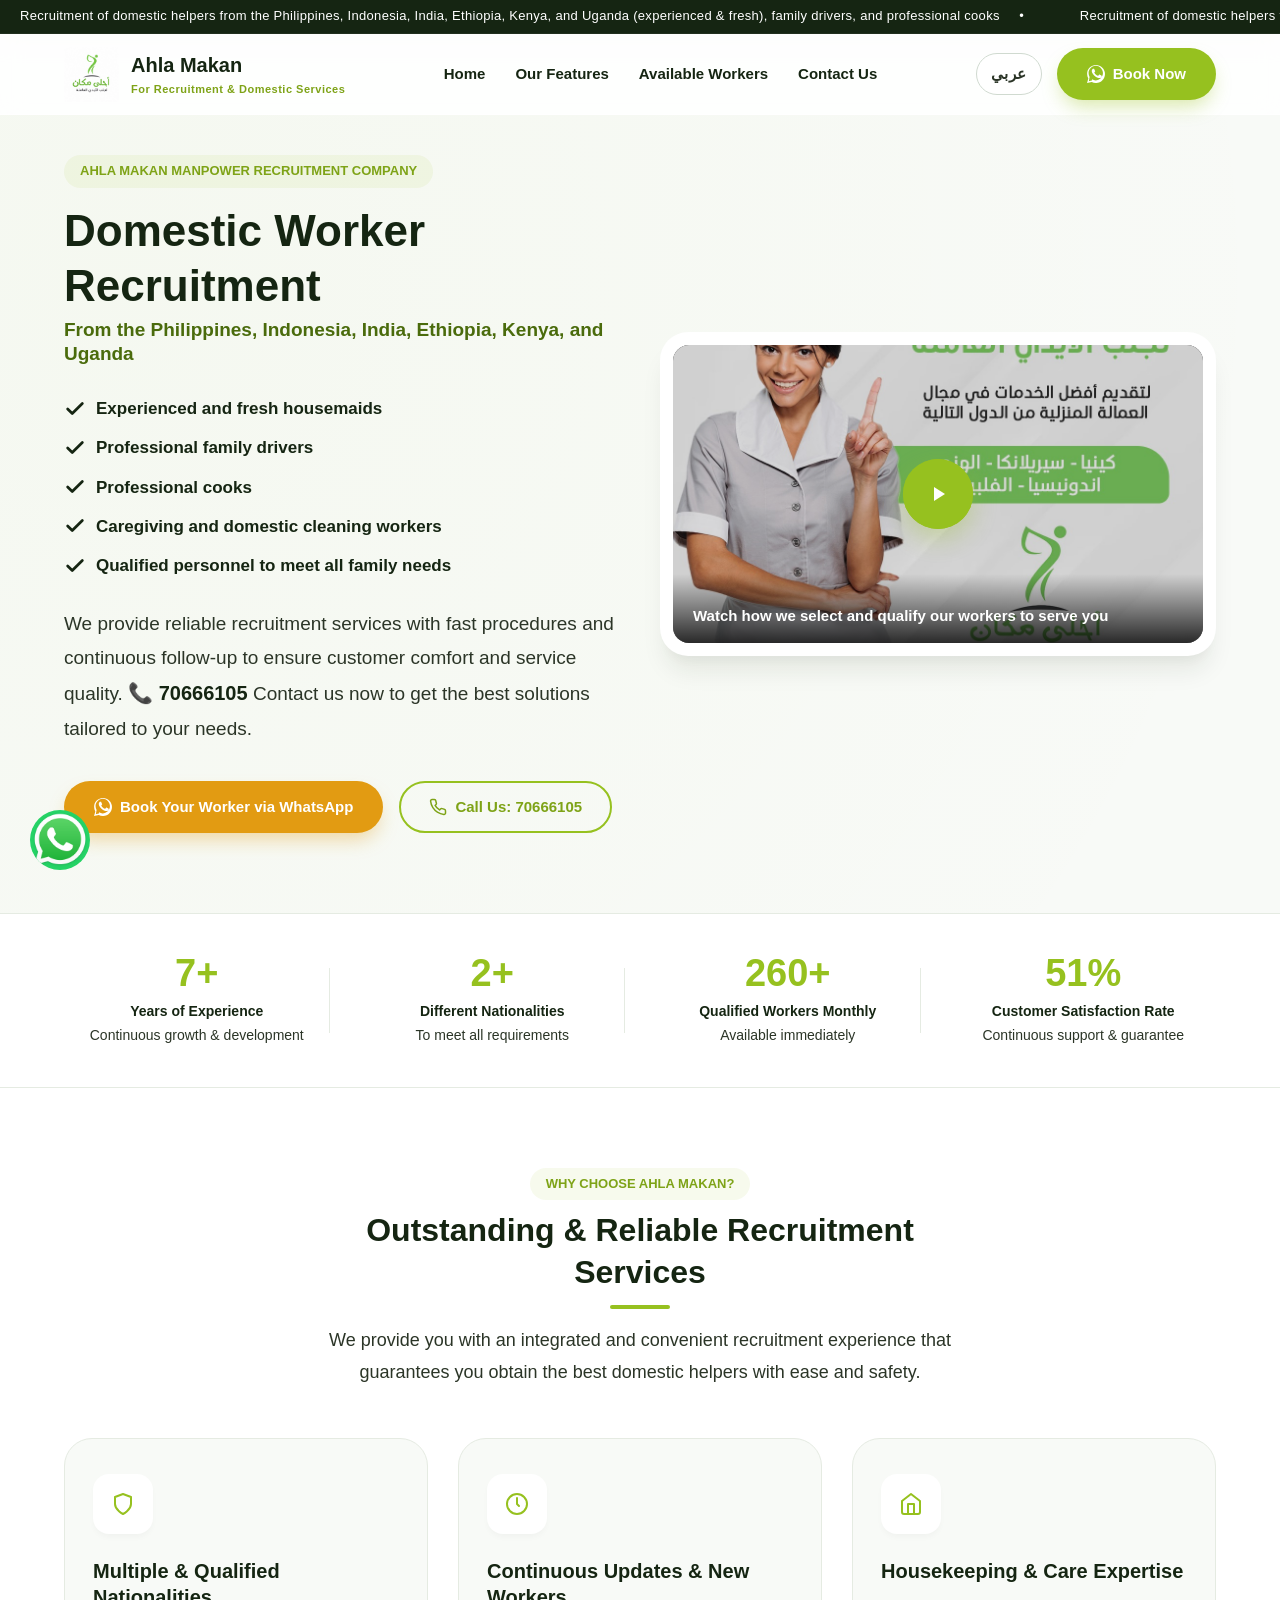
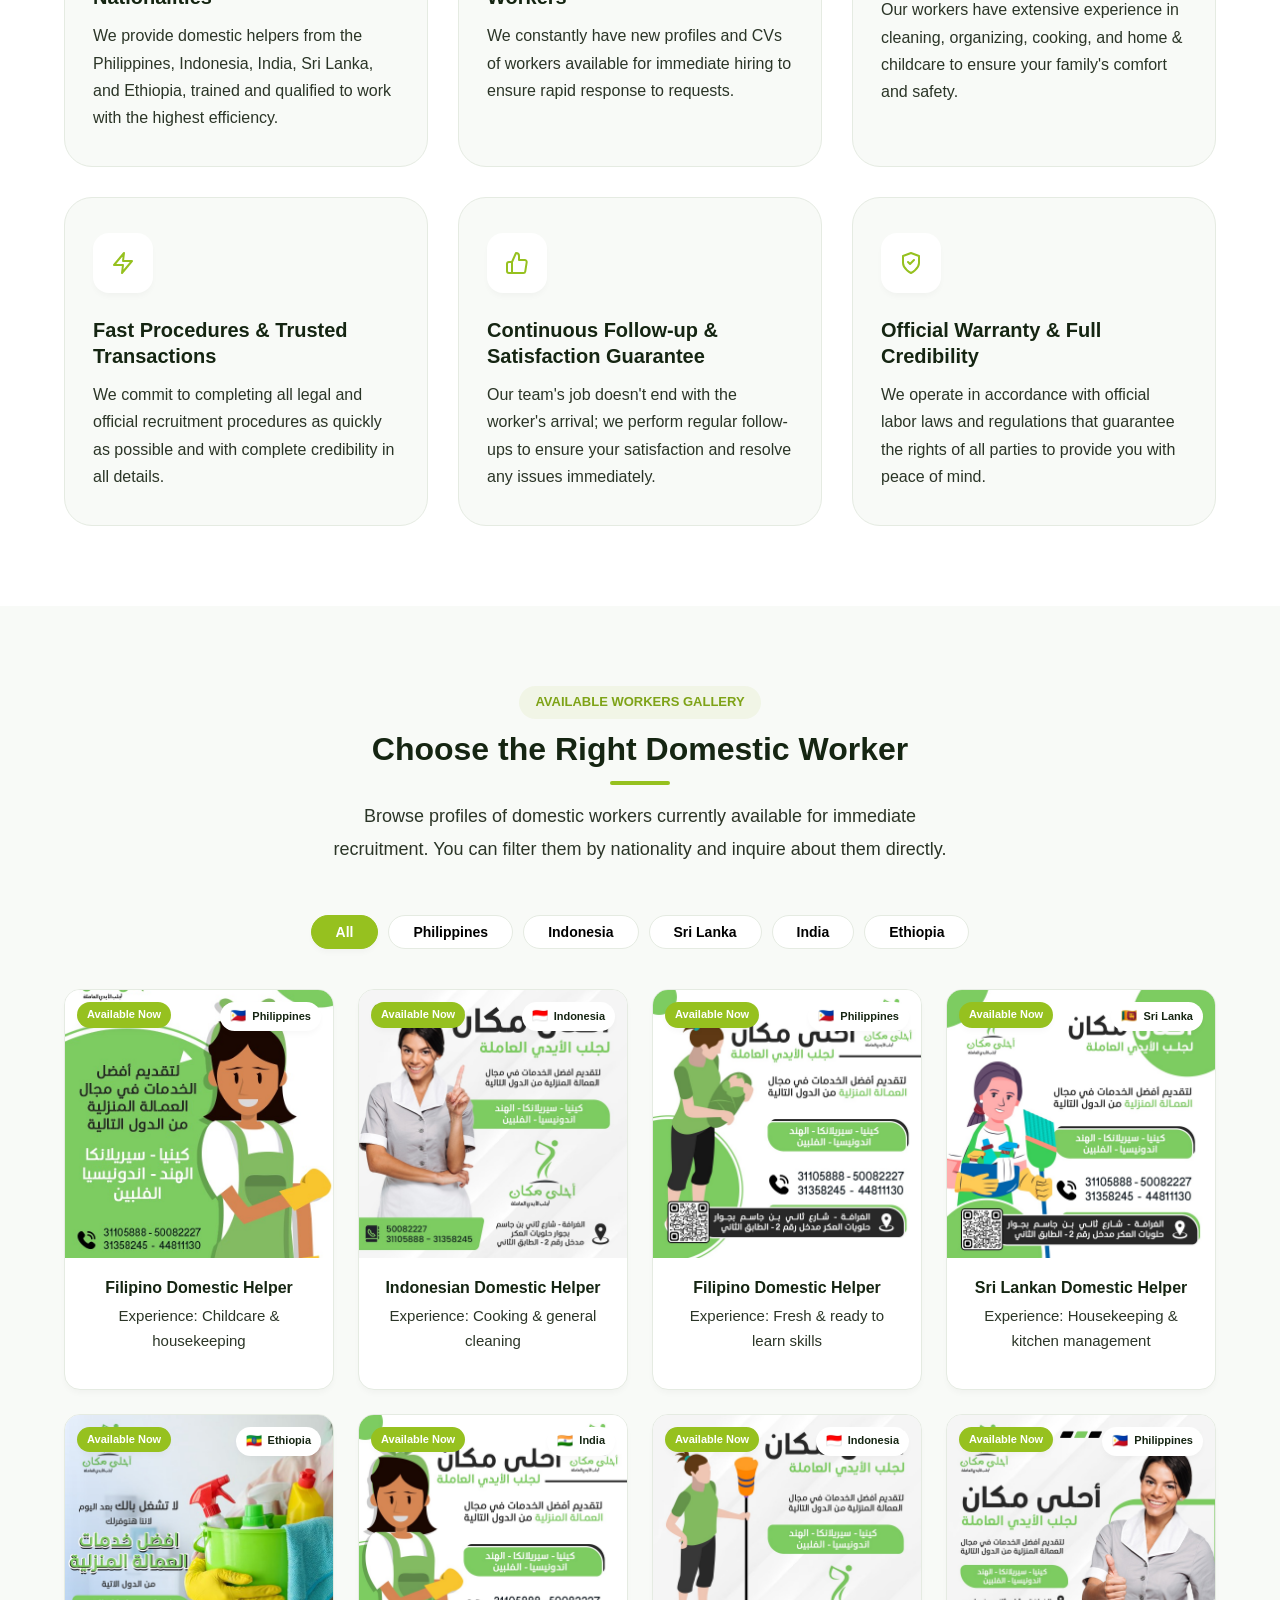
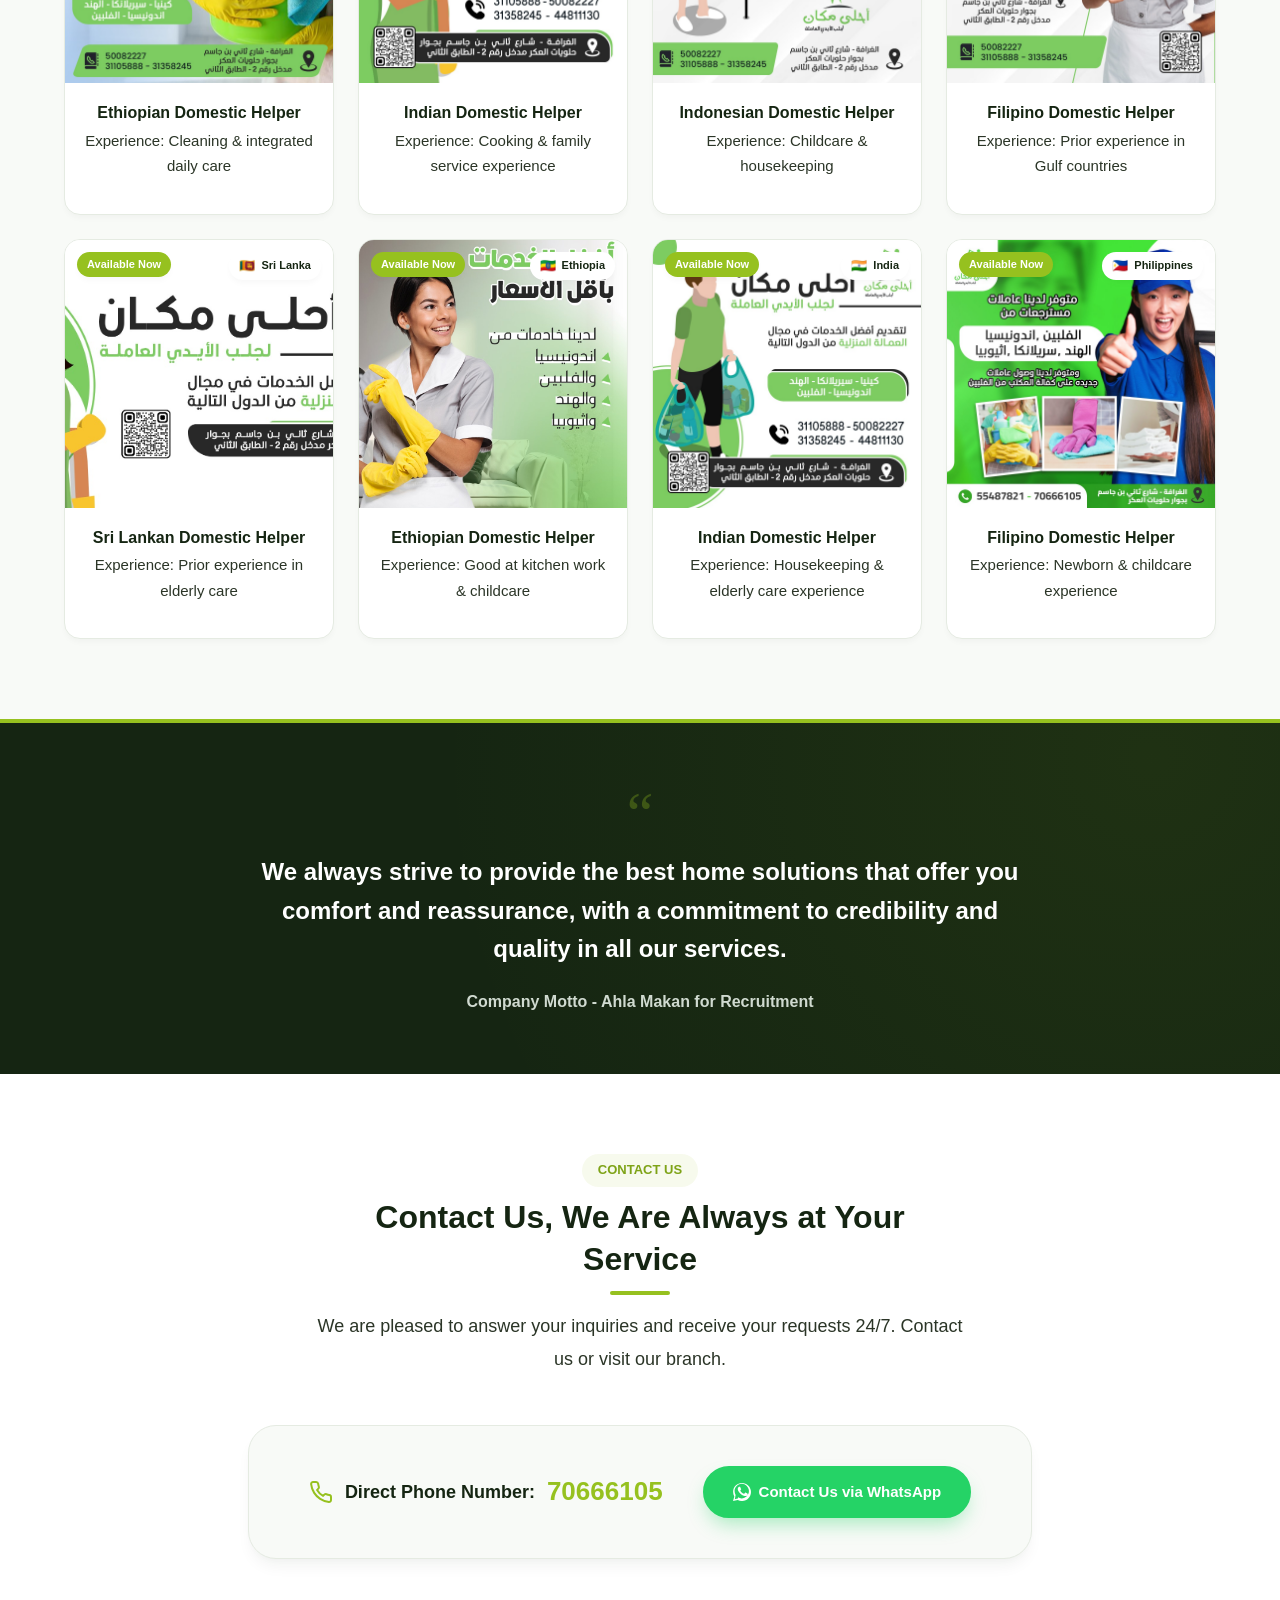
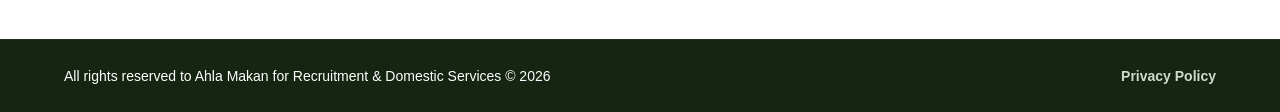
<file: en/index.html>
<!DOCTYPE html>
<html lang="en" dir="ltr">
<head>
  <meta charset="UTF-8">
  <meta name="viewport" content="width=device-width, initial-scale=1.0">
  
  <!-- A+ Security Content Security Policy (CSP) -->
  <meta http-equiv="Content-Security-Policy" content="default-src 'self'; script-src 'self' 'unsafe-inline' https://www.youtube.com https://s.ytimg.com https://static.cloudflareinsights.com https://www.googletagmanager.com https://www.googleadservices.com https://googleads.g.doubleclick.net; style-src 'self' 'unsafe-inline' https://fonts.googleapis.com; font-src 'self' data: https://fonts.gstatic.com; img-src 'self' data: https://img.youtube.com https://www.google.com https://www.googleadservices.com https://googleads.g.doubleclick.net; frame-src https://www.youtube.com https://www.youtube-nocookie.com https://www.google.com/maps https://drive.google.com https://www.googletagmanager.com https://googleads.g.doubleclick.net; connect-src 'self' https://cloudflareinsights.com https://www.google-analytics.com https://analytics.google.com https://www.googletagmanager.com https://www.google.com https://www.googleadservices.com https://googleads.g.doubleclick.net https://stats.g.doubleclick.net;">
  <meta name="referrer" content="no-referrer-when-downgrade">
  
  <!-- Google Site Verification (Google Search Console) -->
  <meta name="google-site-verification" content="google-site-verification-code-placeholder">

  <!-- Google tag (gtag.js) -->
  <script async src="https://www.googletagmanager.com/gtag/js?id=AW-18229637160"></script>
  <script>
    window.dataLayer = window.dataLayer || [];
    function gtag(){dataLayer.push(arguments);}
    gtag('js', new Date());

    gtag('config', 'AW-18229637160');
  </script>

  <!-- Google Tag Manager -->
  <script>(function(w,d,s,l,i){w[l]=w[l]||[];w[l].push({'gtm.start':
  new Date().getTime(),event:'gtm.js'});var f=d.getElementsByTagName(s)[0],
  j=d.createElement(s),dl=l!='dataLayer'?'&l='+l:'';j.async=true;j.src=
  'https://www.googletagmanager.com/gtm.js?id='+i+dl;f.parentNode.insertBefore(j,f);
  })(window,document,'script','dataLayer','GTM-5B6H3M23');</script>
  <!-- End Google Tag Manager -->
  
  <!-- Google Search Title & SEO -->
  <title>Ahla Makan Manpower Recruitment & Domestic Services 📞 70666105</title>
  <meta name="description" content="Ahla Makan Manpower Recruitment and Domestic Services in Qatar. We provide trained and qualified domestic helpers, cooks, and drivers from the Philippines, Indonesia, India, Sri Lanka, and Ethiopia. Call or WhatsApp us at 70666105.">
  <meta name="keywords" content="Ahla Makan, manpower recruitment, domestic workers, home services, maids Qatar, housemaids Qatar, Philippines, Indonesia, Sri Lanka, Ethiopia, India, recruitment agency Qatar, family comfort, contact 70666105">
  <meta name="robots" content="index, follow">
  <link rel="canonical" href="https://a7lamakan.com/index-en.html">
  
  <!-- Open Graph / Facebook -->
  <meta property="og:type" content="website">
  <meta property="og:url" content="https://a7lamakan.com/index-en.html">
  <meta property="og:title" content="Ahla Makan Manpower Recruitment & Domestic Services 📞 70666105">
  <meta property="og:description" content="Ahla Makan Manpower Recruitment and Domestic Services in Qatar. We provide trained and qualified domestic helpers, cooks, and drivers from the Philippines, Indonesia, India, Sri Lanka, and Ethiopia. Call or WhatsApp us at 70666105.">
  <meta property="og:image" content="/LOGO.png">

  <!-- Twitter -->
  <meta property="twitter:card" content="summary_large_image">
  <meta property="twitter:url" content="https://a7lamakan.com/index-en.html">
  <meta property="twitter:title" content="Ahla Makan Manpower Recruitment & Domestic Services 📞 70666105">
  <meta property="twitter:description" content="Ahla Makan Manpower Recruitment and Domestic Services in Qatar. We provide trained and qualified domestic helpers, cooks, and drivers from the Philippines, Indonesia, India, Sri Lanka, and Ethiopia. Call or WhatsApp us at 70666105.">
  <meta property="twitter:image" content="/LOGO.png">
  
  <!-- PWA & Favicon -->
  <link rel="icon" type="image/png" href="/LOGO.png">
  <link rel="apple-touch-icon" href="/LOGO.png">
  <link rel="manifest" href="/manifest.json">
  <meta name="theme-color" content="#96c11f">

  <!-- Preconnect & Google Fonts -->
  <link rel="preconnect" href="https://fonts.googleapis.com">
  <link rel="preconnect" href="https://fonts.gstatic.com" crossorigin>
  <link href="https://fonts.googleapis.com/css2?family=Outfit:wght@300;400;500;600;700;800;900&family=Cairo:wght@300;400;500;600;700;800&display=swap" rel="stylesheet">

  <!-- Core Stylesheet -->
  <link rel="stylesheet" href="/style.css?v=1.1.0">

  <!-- JSON-LD Structured Data for Local Business SEO -->
  <script type="application/ld+json">
  {
    "@context": "https://schema.org",
    "@type": "EmploymentAgency",
    "name": "Ahla Makan for Recruitment and Domestic Services",
    "alternateName": [
      "Ahla Makan Manpower Recruitment",
      "Ahla Makan Qatar",
      "مكتب احلى مكان للاستقدام"
    ],
    "image": "/LOGO.png",
    "url": "https://a7lamakan.com/index-en.html",
    "telephone": "+97470666105",
    "priceRange": "$$",
    "address": {
      "@type": "PostalAddress",
      "addressCountry": "QA"
    },
    "description": "Ahla Makan Manpower Recruitment and Domestic Services in Qatar. We provide trained and qualified domestic helpers, cooks, and drivers from the Philippines, Indonesia, India, Sri Lanka, and Ethiopia.",
    "openingHoursSpecification": {
      "@type": "OpeningHoursSpecification",
      "dayOfWeek": [
        "Saturday",
        "Sunday",
        "Monday",
        "Tuesday",
        "Wednesday",
        "Thursday"
      ],
      "opens": "08:30",
      "closes": "21:00"
    }
  }
  </script>
</head>
<body>
  <!-- Google Tag Manager (noscript) -->
  <noscript><iframe src="https://www.googletagmanager.com/ns.html?id=GTM-5B6H3M23"
  height="0" width="0" style="display:none;visibility:hidden"></iframe></noscript>
  <!-- End Google Tag Manager (noscript) -->

  <!-- Top bar -->
  <div class="topbar">
    <div class="topbar-marquee-wrapper">
      <div class="topbar-marquee-track">
        <div class="topbar-marquee-content">
          Recruitment of domestic helpers from the Philippines, Indonesia, India, Ethiopia, Kenya, and Uganda (experienced & fresh), family drivers, and professional cooks &nbsp;&nbsp;&nbsp;&nbsp;&bull;&nbsp;&nbsp;&nbsp;&nbsp;
        </div>
        <div class="topbar-marquee-content">
          Recruitment of domestic helpers from the Philippines, Indonesia, India, Ethiopia, Kenya, and Uganda (experienced & fresh), family drivers, and professional cooks &nbsp;&nbsp;&nbsp;&nbsp;&bull;&nbsp;&nbsp;&nbsp;&nbsp;
        </div>
      </div>
    </div>
  </div>

  <!-- Header & Navbar -->
  <header id="main-header">
    <div class="container">
      <div class="logo-wrapper">
        <img id="company-logo" src="/LOGO.png" alt="Ahla Makan Recruitment Logo" width="55" height="55" decoding="async">
        <div class="logo-text">
          <span class="logo-title">Ahla Makan</span>
          <span class="logo-subtitle">For Recruitment & Domestic Services</span>
        </div>
      </div>
      
      <nav>
        <ul class="nav-links" id="nav-links-menu">
          <li><a id="nav-home" href="#home" class="nav-link active">Home</a></li>
          <li><a id="nav-features" href="#features" class="nav-link">Our Features</a></li>
          <li><a id="nav-gallery" href="#gallery" class="nav-link">Available Workers</a></li>
          <li><a id="nav-contact" href="#contact" class="nav-link">Contact Us</a></li>
        </ul>
      </nav>

      <div class="nav-cta">
        <a id="lang-toggle" href="/ar" class="btn btn-outline lang-toggle-btn" aria-label="التحويل للغة العربية">
          عربي
        </a>
        <a id="header-whatsapp-btn" href="https://wa.me/97470666105" class="btn btn-primary" target="_blank">
          <svg width="18" height="18" viewBox="0 0 24 24" fill="currentColor"><path d="M.057 24l1.687-6.163c-1.041-1.804-1.588-3.849-1.587-5.946C.06 5.348 5.397.01 12.008.01c3.202.001 6.212 1.246 8.477 3.514 2.266 2.268 3.507 5.28 3.505 8.484-.004 6.657-5.34 11.997-11.953 11.997-2.005-.001-3.973-.502-5.724-1.457L0 24zm6.59-4.846c1.6.95 3.188 1.449 4.747 1.451 5.436 0 9.86-4.37 9.864-9.799.002-2.63-1.023-5.101-2.885-6.965C16.512 2.056 14.05 1.012 11.981 1.01c-5.45 0-9.878 4.372-9.882 9.8-.001 1.778.475 3.51 1.378 5.024L2.471 21.5l5.967-1.55c-1.63 1.066-1.791.79-1.791.796zm12.39-5.31c-.328-.164-1.94-.959-2.241-1.07-.301-.11-.52-.164-.738.164-.219.329-.848 1.07-1.04 1.288-.19.219-.383.246-.71.082-.329-.164-1.389-.512-2.646-1.633-.978-.872-1.637-1.95-1.83-2.278-.19-.33-.021-.508.143-.671.147-.147.328-.384.492-.575.164-.19.219-.329.328-.549.11-.219.055-.41-.027-.575-.082-.164-.739-1.782-1.013-2.44-.267-.643-.54-.555-.738-.565-.19-.01-.41-.01-.629-.01-.219 0-.575.082-.876.411-.301.329-1.15 1.124-1.15 2.741 0 1.617 1.177 3.18 1.341 3.4.164.22 2.313 3.532 5.6 4.95 2.736 1.18 3.292.946 3.895.89.602-.056 1.94-.795 2.213-1.564.274-.77.274-1.427.192-1.565-.082-.138-.301-.22-.63-.383z"/></svg>
          Book Now
        </a>
      </div>
      
      <button id="mobile-menu-btn" class="mobile-nav-toggle" aria-label="Open Menu">
        <span></span>
        <span></span>
        <span></span>
      </button>
    </div>
  </header>

  <main>
    
    <!-- Hero Section -->
    <section class="hero" id="home">
      <div class="container">
        <div class="hero-grid">
          
          <div class="hero-content">
            <span class="badge badge-primary">Ahla Makan Manpower Recruitment Company</span>
            <h1 class="hero-title-main">Domestic Worker Recruitment</h1>
            <h2 class="hero-subtitle">From the Philippines, Indonesia, India, Ethiopia, Kenya, and Uganda</h2>
            
            <ul class="hero-features-list">
              <li>
                <svg width="20" height="20" viewBox="0 0 24 24" fill="none" stroke="currentColor" stroke-width="3" stroke-linecap="round" stroke-linejoin="round"><polyline points="20 6 9 17 4 12"></polyline></svg>
                Experienced and fresh housemaids
              </li>
              <li>
                <svg width="20" height="20" viewBox="0 0 24 24" fill="none" stroke="currentColor" stroke-width="3" stroke-linecap="round" stroke-linejoin="round"><polyline points="20 6 9 17 4 12"></polyline></svg>
                Professional family drivers
              </li>
              <li>
                <svg width="20" height="20" viewBox="0 0 24 24" fill="none" stroke="currentColor" stroke-width="3" stroke-linecap="round" stroke-linejoin="round"><polyline points="20 6 9 17 4 12"></polyline></svg>
                Professional cooks
              </li>
              <li>
                <svg width="20" height="20" viewBox="0 0 24 24" fill="none" stroke="currentColor" stroke-width="3" stroke-linecap="round" stroke-linejoin="round"><polyline points="20 6 9 17 4 12"></polyline></svg>
                Caregiving and domestic cleaning workers
              </li>
              <li>
                <svg width="20" height="20" viewBox="0 0 24 24" fill="none" stroke="currentColor" stroke-width="3" stroke-linecap="round" stroke-linejoin="round"><polyline points="20 6 9 17 4 12"></polyline></svg>
                Qualified personnel to meet all family needs
              </li>
            </ul>

            <p class="hero-text">
              We provide reliable recruitment services with fast procedures and continuous follow-up to ensure customer comfort and service quality. <strong class="phone-highlight">📞 70666105</strong> Contact us now to get the best solutions tailored to your needs.
            </p>
            <div class="hero-ctas">
              <a id="hero-whatsapp-link" href="https://wa.me/97470666105?text=Hello%20Ahla%20Makan,%20I%20would%20like%20to%20inquire%20about%20the%20available%20domestic%20workers." class="btn btn-accent" target="_blank">
                <svg width="18" height="18" viewBox="0 0 24 24" fill="currentColor"><path d="M.057 24l1.687-6.163c-1.041-1.804-1.588-3.849-1.587-5.946C.06 5.348 5.397.01 12.008.01c3.202.001 6.212 1.246 8.477 3.514 2.266 2.268 3.507 5.28 3.505 8.484-.004 6.657-5.34 11.997-11.953 11.997-2.005-.001-3.973-.502-5.724-1.457L0 24zm6.59-4.846c1.6.95 3.188 1.449 4.747 1.451 5.436 0 9.86-4.37 9.864-9.799.002-2.63-1.023-5.101-2.885-6.965C16.512 2.056 14.05 1.012 11.981 1.01c-5.45 0-9.878 4.372-9.882 9.8-.001 1.778.475 3.51 1.378 5.024L2.471 21.5l5.967-1.55c-1.63 1.066-1.791.79-1.791.796zm12.39-5.31c-.328-.164-1.94-.959-2.241-1.07-.301-.11-.52-.164-.738.164-.219.329-.848 1.07-1.04 1.288-.19.219-.383.246-.71.082-.329-.164-1.389-.512-2.646-1.633-.978-.872-1.637-1.95-1.83-2.278-.19-.33-.021-.508.143-.671.147-.147.328-.384.492-.575.164-.19.219-.329.328-.549.11-.219.055-.41-.027-.575-.082-.164-.739-1.782-1.013-2.44-.267-.643-.54-.555-.738-.565-.19-.01-.41-.01-.629-.01-.219 0-.575.082-.876.411-.301.329-1.15 1.124-1.15 2.741 0 1.617 1.177 3.18 1.341 3.4.164.22 2.313 3.532 5.6 4.95 2.736 1.18 3.292.946 3.895.89.602-.056 1.94-.795 2.213-1.564.274-.77.274-1.427.192-1.565-.082-.138-.301-.22-.63-.383z"/></svg>
                Book Your Worker via WhatsApp
              </a>
              <a id="hero-phone-link" href="tel:+97470666105" class="btn btn-outline">
                <svg width="18" height="18" viewBox="0 0 24 24" fill="none" stroke="currentColor" stroke-width="2" stroke-linecap="round" stroke-linejoin="round"><path d="M22 16.92v3a2 2 0 0 1-2.18 2 19.79 19.79 0 0 1-8.63-3.07 19.5 19.5 0 0 1-6-6 19.79 19.79 0 0 1-3.07-8.67A2 2 0 0 1 4.11 2h3a2 2 0 0 1 2 1.72 12.84 12.84 0 0 0 .7 2.81 2 2 0 0 1-.45 2.11L8.09 9.91a16 16 0 0 0 6 6l1.27-1.27a2 2 0 0 1 2.11-.45 12.84 12.84 0 0 0 2.81.7A2 2 0 0 1 22 16.92z"></path></svg>
                Call Us: 70666105
              </a>
            </div>
          </div>
          
          <div class="hero-video-wrapper">
            <div class="hero-video-card">
              <!-- Video Placeholder with high performance thumbnail -->
              <div class="video-thumb-container" id="play-video-trigger" role="button" tabindex="0" aria-label="Play introduction video">
                <!-- Lazy loaded youtube high-quality thumbnail placeholder -->
                <img id="video-thumbnail" src="/PHOTO/worker_2.jpeg" alt="Play introduction video for Ahla Makan Recruitment" width="560" height="315" fetchpriority="high" decoding="async">
                <div class="video-play-btn" role="button">
                  <svg width="24" height="24" viewBox="0 0 24 24" fill="currentColor"><path d="M8 5v14l11-7z"></path></svg>
                </div>
                <div class="video-overlay-text">Watch how we select and qualify our workers to serve you</div>
              </div>
            </div>
          </div>

        </div>
      </div>
    </section>

    <!-- Stats Strip Section -->
    <div class="stats-strip">
      <div class="container">
        <div class="stats-grid">
          <div class="stat-card">
            <div class="stat-number" id="stat-experience" data-target="15">0</div>
            <div class="stat-label">Years of Experience</div>
            <div class="stat-desc">Continuous growth & development</div>
          </div>
          <div class="stat-card">
            <div class="stat-number" id="stat-nationalities" data-target="5">0</div>
            <div class="stat-label">Different Nationalities</div>
            <div class="stat-desc">To meet all requirements</div>
          </div>
          <div class="stat-card">
            <div class="stat-number" id="stat-workers" data-target="500">0</div>
            <div class="stat-label">Qualified Workers Monthly</div>
            <div class="stat-desc">Available immediately</div>
          </div>
          <div class="stat-card">
            <div class="stat-number" id="stat-satisfaction" data-target="99">0</div>
            <div class="stat-label">Customer Satisfaction Rate</div>
            <div class="stat-desc">Continuous support & guarantee</div>
          </div>
        </div>
      </div>
    </div>

    <!-- Features Section -->
    <section class="features section-padding" id="features">
      <div class="container">
        <div class="section-title-wrapper">
          <span class="badge badge-primary">Why Choose Ahla Makan?</span>
          <h2>Outstanding & Reliable Recruitment Services</h2>
          <p>We provide you with an integrated and convenient recruitment experience that guarantees you obtain the best domestic helpers with ease and safety.</p>
        </div>
        
        <div class="features-grid">
          <!-- Feature 1 -->
          <div class="feature-card">
            <div class="feature-icon-wrapper">
              <svg width="24" height="24" viewBox="0 0 24 24" fill="none" stroke="currentColor" stroke-width="2" stroke-linecap="round" stroke-linejoin="round"><path d="M12 22s8-4 8-10V5l-8-3-8 3v7c0 6 8 10 8 10z"></path></svg>
            </div>
            <h3>Multiple & Qualified Nationalities</h3>
            <p>We provide domestic helpers from the Philippines, Indonesia, India, Sri Lanka, and Ethiopia, trained and qualified to work with the highest efficiency.</p>
          </div>

          <!-- Feature 2 -->
          <div class="feature-card">
            <div class="feature-icon-wrapper">
              <svg width="24" height="24" viewBox="0 0 24 24" fill="none" stroke="currentColor" stroke-width="2" stroke-linecap="round" stroke-linejoin="round"><circle cx="12" cy="12" r="10"></circle><polyline points="12 6 12 12 14 14"></polyline></svg>
            </div>
            <h3>Continuous Updates & New Workers</h3>
            <p>We constantly have new profiles and CVs of workers available for immediate hiring to ensure rapid response to requests.</p>
          </div>

          <!-- Feature 3 -->
          <div class="feature-card">
            <div class="feature-icon-wrapper">
              <svg width="24" height="24" viewBox="0 0 24 24" fill="none" stroke="currentColor" stroke-width="2" stroke-linecap="round" stroke-linejoin="round"><path d="M3 9l9-7 9 7v11a2 2 0 0 1-2 2H5a2 2 0 0 1-2-2z"></path><polyline points="9 22 9 12 15 12 15 22"></polyline></svg>
            </div>
            <h3>Housekeeping & Care Expertise</h3>
            <p>Our workers have extensive experience in cleaning, organizing, cooking, and home & childcare to ensure your family's comfort and safety.</p>
          </div>

          <!-- Feature 4 -->
          <div class="feature-card">
            <div class="feature-icon-wrapper">
              <svg width="24" height="24" viewBox="0 0 24 24" fill="none" stroke="currentColor" stroke-width="2" stroke-linecap="round" stroke-linejoin="round"><polygon points="13 2 3 14 12 14 11 22 21 10 12 10 13 2"></polygon></svg>
            </div>
            <h3>Fast Procedures & Trusted Transactions</h3>
            <p>We commit to completing all legal and official recruitment procedures as quickly as possible and with complete credibility in all details.</p>
          </div>

          <!-- Feature 5 -->
          <div class="feature-card">
            <div class="feature-icon-wrapper">
              <svg width="24" height="24" viewBox="0 0 24 24" fill="none" stroke="currentColor" stroke-width="2" stroke-linecap="round" stroke-linejoin="round"><path d="M14 9V5a3 3 0 0 0-3-3l-4 9v11h11.28a2 2 0 0 0 2-1.7l1.38-9a2 2 0 0 0-2-2.3zM7 22H4a2 2 0 0 1-2-2v-7a2 2 0 0 1 2-2h3"></path></svg>
            </div>
            <h3>Continuous Follow-up & Satisfaction Guarantee</h3>
            <p>Our team's job doesn't end with the worker's arrival; we perform regular follow-ups to ensure your satisfaction and resolve any issues immediately.</p>
          </div>

          <!-- Feature 6 -->
          <div class="feature-card">
            <div class="feature-icon-wrapper">
              <svg width="24" height="24" viewBox="0 0 24 24" fill="none" stroke="currentColor" stroke-width="2" stroke-linecap="round" stroke-linejoin="round"><path d="M12 22s8-4 8-10V5l-8-3-8 3v7c0 6 8 10 8 10z"></path><path d="M9 11l2 2 4-4"></path></svg>
            </div>
            <h3>Official Warranty & Full Credibility</h3>
            <p>We operate in accordance with official labor laws and regulations that guarantee the rights of all parties to provide you with peace of mind.</p>
          </div>
        </div>
      </div>
    </section>

    <!-- Available Workers Gallery Section -->
    <section class="gallery section-padding" id="gallery">
      <div class="container">
        <div class="section-title-wrapper">
          <span class="badge badge-primary">Available Workers Gallery</span>
          <h2>Choose the Right Domestic Worker</h2>
          <p>Browse profiles of domestic workers currently available for immediate recruitment. You can filter them by nationality and inquire about them directly.</p>
        </div>
        
        <!-- Gallery Nationality Filters -->
        <div class="gallery-filters" id="gallery-filter-buttons">
          <button id="btn-filter-all" class="filter-btn active" data-filter="all">All</button>
          <button id="btn-filter-philippines" class="filter-btn" data-filter="philippines">Philippines</button>
          <button id="btn-filter-indonesia" class="filter-btn" data-filter="indonesia">Indonesia</button>
          <button id="btn-filter-srilanka" class="filter-btn" data-filter="srilanka">Sri Lanka</button>
          <button id="btn-filter-india" class="filter-btn" data-filter="india">India</button>
          <button id="btn-filter-ethiopia" class="filter-btn" data-filter="ethiopia">Ethiopia</button>
        </div>

        <!-- Workers Grid -->
        <div class="gallery-grid" id="workers-gallery-grid">
          
          <!-- Card 1 (Philippines) -->
          <article class="worker-card" data-nationality="philippines">
            <div class="worker-img-container">
              <img src="/PHOTO/worker_1.jpeg" alt="Filipino domestic helper request" loading="lazy" decoding="async" width="300" height="300">
              <span class="worker-badge-nationality"><span class="flag-emoji">🇵🇭</span> Philippines</span>
              <span class="worker-badge-status">Available Now</span>
            </div>
            <div class="worker-info">
              <h3 class="worker-title">Filipino Domestic Helper</h3>
              <p class="worker-meta">Experience: Childcare & housekeeping</p>
            </div>
          </article>

          <!-- Card 2 (Indonesia) -->
          <article class="worker-card" data-nationality="indonesia">
            <div class="worker-img-container">
              <img src="/PHOTO/worker_2.jpeg" alt="Indonesian domestic helper request" loading="lazy" decoding="async" width="300" height="300">
              <span class="worker-badge-nationality"><span class="flag-emoji">🇮🇩</span> Indonesia</span>
              <span class="worker-badge-status">Available Now</span>
            </div>
            <div class="worker-info">
              <h3 class="worker-title">Indonesian Domestic Helper</h3>
              <p class="worker-meta">Experience: Cooking & general cleaning</p>
            </div>
          </article>

          <!-- Card 3 (Philippines) -->
          <article class="worker-card" data-nationality="philippines">
            <div class="worker-img-container">
              <img src="/PHOTO/worker_3.jpeg" alt="Filipino domestic helper request" loading="lazy" decoding="async" width="300" height="300">
              <span class="worker-badge-nationality"><span class="flag-emoji">🇵🇭</span> Philippines</span>
              <span class="worker-badge-status">Available Now</span>
            </div>
            <div class="worker-info">
              <h3 class="worker-title">Filipino Domestic Helper</h3>
              <p class="worker-meta">Experience: Fresh & ready to learn skills</p>
            </div>
          </article>

          <!-- Card 4 (Sri Lanka) -->
          <article class="worker-card" data-nationality="srilanka">
            <div class="worker-img-container">
              <img src="/PHOTO/worker_4.jpeg" alt="Sri Lankan domestic helper request" loading="lazy" decoding="async" width="300" height="300">
              <span class="worker-badge-nationality"><span class="flag-emoji">🇱🇰</span> Sri Lanka</span>
              <span class="worker-badge-status">Available Now</span>
            </div>
            <div class="worker-info">
              <h3 class="worker-title">Sri Lankan Domestic Helper</h3>
              <p class="worker-meta">Experience: Housekeeping & kitchen management</p>
            </div>
          </article>

          <!-- Card 5 (Ethiopia) -->
          <article class="worker-card" data-nationality="ethiopia">
            <div class="worker-img-container">
              <img src="/PHOTO/worker_5.jpeg" alt="Ethiopian domestic helper request" loading="lazy" decoding="async" width="300" height="300">
              <span class="worker-badge-nationality"><span class="flag-emoji">🇪🇹</span> Ethiopia</span>
              <span class="worker-badge-status">Available Now</span>
            </div>
            <div class="worker-info">
              <h3 class="worker-title">Ethiopian Domestic Helper</h3>
              <p class="worker-meta">Experience: Cleaning & integrated daily care</p>
            </div>
          </article>

          <!-- Card 6 (India) -->
          <article class="worker-card" data-nationality="india">
            <div class="worker-img-container">
              <img src="/PHOTO/worker_6.jpeg" alt="Indian domestic helper request" loading="lazy" decoding="async" width="300" height="300">
              <span class="worker-badge-nationality"><span class="flag-emoji">🇮🇳</span> India</span>
              <span class="worker-badge-status">Available Now</span>
            </div>
            <div class="worker-info">
              <h3 class="worker-title">Indian Domestic Helper</h3>
              <p class="worker-meta">Experience: Cooking & family service experience</p>
            </div>
          </article>

          <!-- Card 7 (Indonesia) -->
          <article class="worker-card" data-nationality="indonesia">
            <div class="worker-img-container">
              <img src="/PHOTO/worker_7.jpeg" alt="Indonesian domestic helper request" loading="lazy" decoding="async" width="300" height="300">
              <span class="worker-badge-nationality"><span class="flag-emoji">🇮🇩</span> Indonesia</span>
              <span class="worker-badge-status">Available Now</span>
            </div>
            <div class="worker-info">
              <h3 class="worker-title">Indonesian Domestic Helper</h3>
              <p class="worker-meta">Experience: Childcare & housekeeping</p>
            </div>
          </article>

          <!-- Card 8 (Philippines) -->
          <article class="worker-card" data-nationality="philippines">
            <div class="worker-img-container">
              <img src="/PHOTO/worker_8.jpeg" alt="Filipino domestic helper request" loading="lazy" decoding="async" width="300" height="300">
              <span class="worker-badge-nationality"><span class="flag-emoji">🇵🇭</span> Philippines</span>
              <span class="worker-badge-status">Available Now</span>
            </div>
            <div class="worker-info">
              <h3 class="worker-title">Filipino Domestic Helper</h3>
              <p class="worker-meta">Experience: Prior experience in Gulf countries</p>
            </div>
          </article>

          <!-- Card 9 (Sri Lanka) -->
          <article class="worker-card" data-nationality="srilanka">
            <div class="worker-img-container">
              <img src="/PHOTO/worker_9.jpeg" alt="Sri Lankan domestic helper request" loading="lazy" decoding="async" width="300" height="300">
              <span class="worker-badge-nationality"><span class="flag-emoji">🇱🇰</span> Sri Lanka</span>
              <span class="worker-badge-status">Available Now</span>
            </div>
            <div class="worker-info">
              <h3 class="worker-title">Sri Lankan Domestic Helper</h3>
              <p class="worker-meta">Experience: Prior experience in elderly care</p>
            </div>
          </article>

          <!-- Card 10 (Ethiopia) -->
          <article class="worker-card" data-nationality="ethiopia">
            <div class="worker-img-container">
              <img src="/PHOTO/worker_10.jpeg" alt="Ethiopian domestic helper request" loading="lazy" decoding="async" width="300" height="300">
              <span class="worker-badge-nationality"><span class="flag-emoji">🇪🇹</span> Ethiopia</span>
              <span class="worker-badge-status">Available Now</span>
            </div>
            <div class="worker-info">
              <h3 class="worker-title">Ethiopian Domestic Helper</h3>
              <p class="worker-meta">Experience: Good at kitchen work & childcare</p>
            </div>
          </article>

          <!-- Card 11 (India) -->
          <article class="worker-card" data-nationality="india">
            <div class="worker-img-container">
              <img src="/PHOTO/worker_11.jpeg" alt="Indian domestic helper request" loading="lazy" decoding="async" width="300" height="300">
              <span class="worker-badge-nationality"><span class="flag-emoji">🇮🇳</span> India</span>
              <span class="worker-badge-status">Available Now</span>
            </div>
            <div class="worker-info">
              <h3 class="worker-title">Indian Domestic Helper</h3>
              <p class="worker-meta">Experience: Housekeeping & elderly care experience</p>
            </div>
          </article>

          <!-- Card 12 (Philippines) -->
          <article class="worker-card" data-nationality="philippines">
            <div class="worker-img-container">
              <img src="/PHOTO/worker_12.jpeg" alt="Filipino domestic helper request" loading="lazy" decoding="async" width="300" height="300">
              <span class="worker-badge-nationality"><span class="flag-emoji">🇵🇭</span> Philippines</span>
              <span class="worker-badge-status">Available Now</span>
            </div>
            <div class="worker-info">
              <h3 class="worker-title">Filipino Domestic Helper</h3>
              <p class="worker-meta">Experience: Newborn & childcare experience</p>
            </div>
          </article>

        </div>
      </div>
    </section>

    <!-- Slogan Banner -->
    <div class="slogan-banner">
      <div class="slogan-container container">
        <div class="slogan-quote-icon">“</div>
        <p class="slogan-text">
          We always strive to provide the best home solutions that offer you comfort and reassurance, with a commitment to credibility and quality in all our services.
        </p>
        <div class="slogan-signature">Company Motto - Ahla Makan for Recruitment</div>
      </div>
    </div>

    <!-- Location & Contact Section -->
    <section class="contact-section section-padding" id="contact">
      <div class="container">
        <div class="section-title-wrapper">
          <span class="badge badge-primary">Contact Us</span>
          <h2>Contact Us, We Are Always at Your Service</h2>
          <p>We are pleased to answer your inquiries and receive your requests 24/7. Contact us or visit our branch.</p>
        </div>
        
        <div class="contact-simple-wrapper">
          <div class="contact-numbers-box">
            <div class="contact-phone-item">
              <svg width="24" height="24" viewBox="0 0 24 24" fill="none" stroke="currentColor" stroke-width="2" stroke-linecap="round" stroke-linejoin="round" style="color: var(--primary);"><path d="M22 16.92v3a2 2 0 0 1-2.18 2 19.79 19.79 0 0 1-8.63-3.07 19.5 19.5 0 0 1-6-6 19.79 19.79 0 0 1-3.07-8.67A2 2 0 0 1 4.11 2h3a2 2 0 0 1 2 1.72 12.84 12.84 0 0 0 .7 2.81 2 2 0 0 1-.45 2.11L8.09 9.91a16 16 0 0 0 6 6l1.27-1.27a2 2 0 0 1 2.11-.45 12.84 12.84 0 0 0 2.81.7A2 2 0 0 1 22 16.92z"></path></svg>
              <span class="contact-label">Direct Phone Number:</span>
              <a id="contact-phone-call" href="tel:+97470666105" class="contact-phone-number">70666105</a>
            </div>
            <a id="contact-whatsapp-btn" href="https://wa.me/97470666105?text=Hello%20Ahla%20Makan%20Recruitment,%20I%20would%20like%20to%20contact%20you." class="btn btn-primary" target="_blank" style="background-color: #25d366; border-color: #25d366; box-shadow: 0 10px 20px -5px rgba(37, 211, 102, 0.4);">
              <svg width="18" height="18" viewBox="0 0 24 24" fill="currentColor"><path d="M.057 24l1.687-6.163c-1.041-1.804-1.588-3.849-1.587-5.946C.06 5.348 5.397.01 12.008.01c3.202.001 6.212 1.246 8.477 3.514 2.266 2.268 3.507 5.28 3.505 8.484-.004 6.657-5.34 11.997-11.953 11.997-2.005-.001-3.973-.502-5.724-1.457L0 24zm6.59-4.846c1.6.95 3.188 1.449 4.747 1.451 5.436 0 9.86-4.37 9.864-9.799.002-2.63-1.023-5.101-2.885-6.965C16.512 2.056 14.05 1.012 11.981 1.01c-5.45 0-9.878 4.372-9.882 9.8-.001 1.778.475 3.51 1.378 5.024L2.471 21.5l5.967-1.55c-1.63 1.066-1.791.79-1.791.796zm12.39-5.31c-.328-.164-1.94-.959-2.241-1.07-.301-.11-.52-.164-.738.164-.219.329-.848 1.07-1.04 1.288-.19.219-.383.246-.71.082-.329-.164-1.389-.512-2.646-1.633-.978-.872-1.637-1.95-1.83-2.278-.19-.33-.021-.508.143-.671.147-.147.328-.384.492-.575.164-.19.219-.329.328-.549.11-.219.055-.41-.027-.575-.082-.164-.739-1.782-1.013-2.44-.267-.643-.54-.555-.738-.565-.19-.01-.41-.01-.629-.01-.219 0-.575.082-.876.411-.301.329-1.15 1.124-1.15 2.741 0 1.617 1.177 3.18 1.341 3.4.164.22 2.313 3.532 5.6 4.95 2.736 1.18 3.292.946 3.895.89.602-.056 1.94-.795 2.213-1.564.274-.77.274-1.427.192-1.565-.082-.138-.301-.22-.63-.383z"/></svg>
              Contact Us via WhatsApp
            </a>
          </div>
        </div>
      </div>
    </section>

  </main>

  <!-- Footer -->
  <footer>
    <div class="footer-bottom container">
      <p id="copyright-text">All rights reserved to Ahla Makan for Recruitment & Domestic Services © 2026</p>
      <div class="footer-links">
        <a href="/en/privacy-policy.html" class="footer-link">Privacy Policy</a>
      </div>
    </div>
  </footer>

  <!-- Floating WhatsApp widget -->
  <a id="floating-whatsapp-widget" href="https://wa.me/97470666105?text=Hello%20Ahla%20Makan%20Recruitment,%20I%20would%20like%20to%20inquire%20about%20your%20services." class="whatsapp-float" target="_blank" rel="noopener" aria-label="Contact us immediately via WhatsApp">
    <img src="/WhatsApp_icon.png" alt="WhatsApp" class="whatsapp-icon-img" width="60" height="60" decoding="async">
  </a>

  <!-- Video Modal -->
  <div class="modal" id="video-player-modal" aria-hidden="true" role="dialog">
    <div class="modal-content">
      <button id="close-modal-btn" class="modal-close" aria-label="Close Video">&times;</button>
      <div class="modal-iframe-wrapper" id="modal-video-container">
        <!-- Iframe will be injected dynamically on click for fast load performance -->
      </div>
    </div>
  </div>

  <!-- Core Javascript File -->
  <script src="/script.js?v=1.0.3"></script>
</body>
</html>
</file>
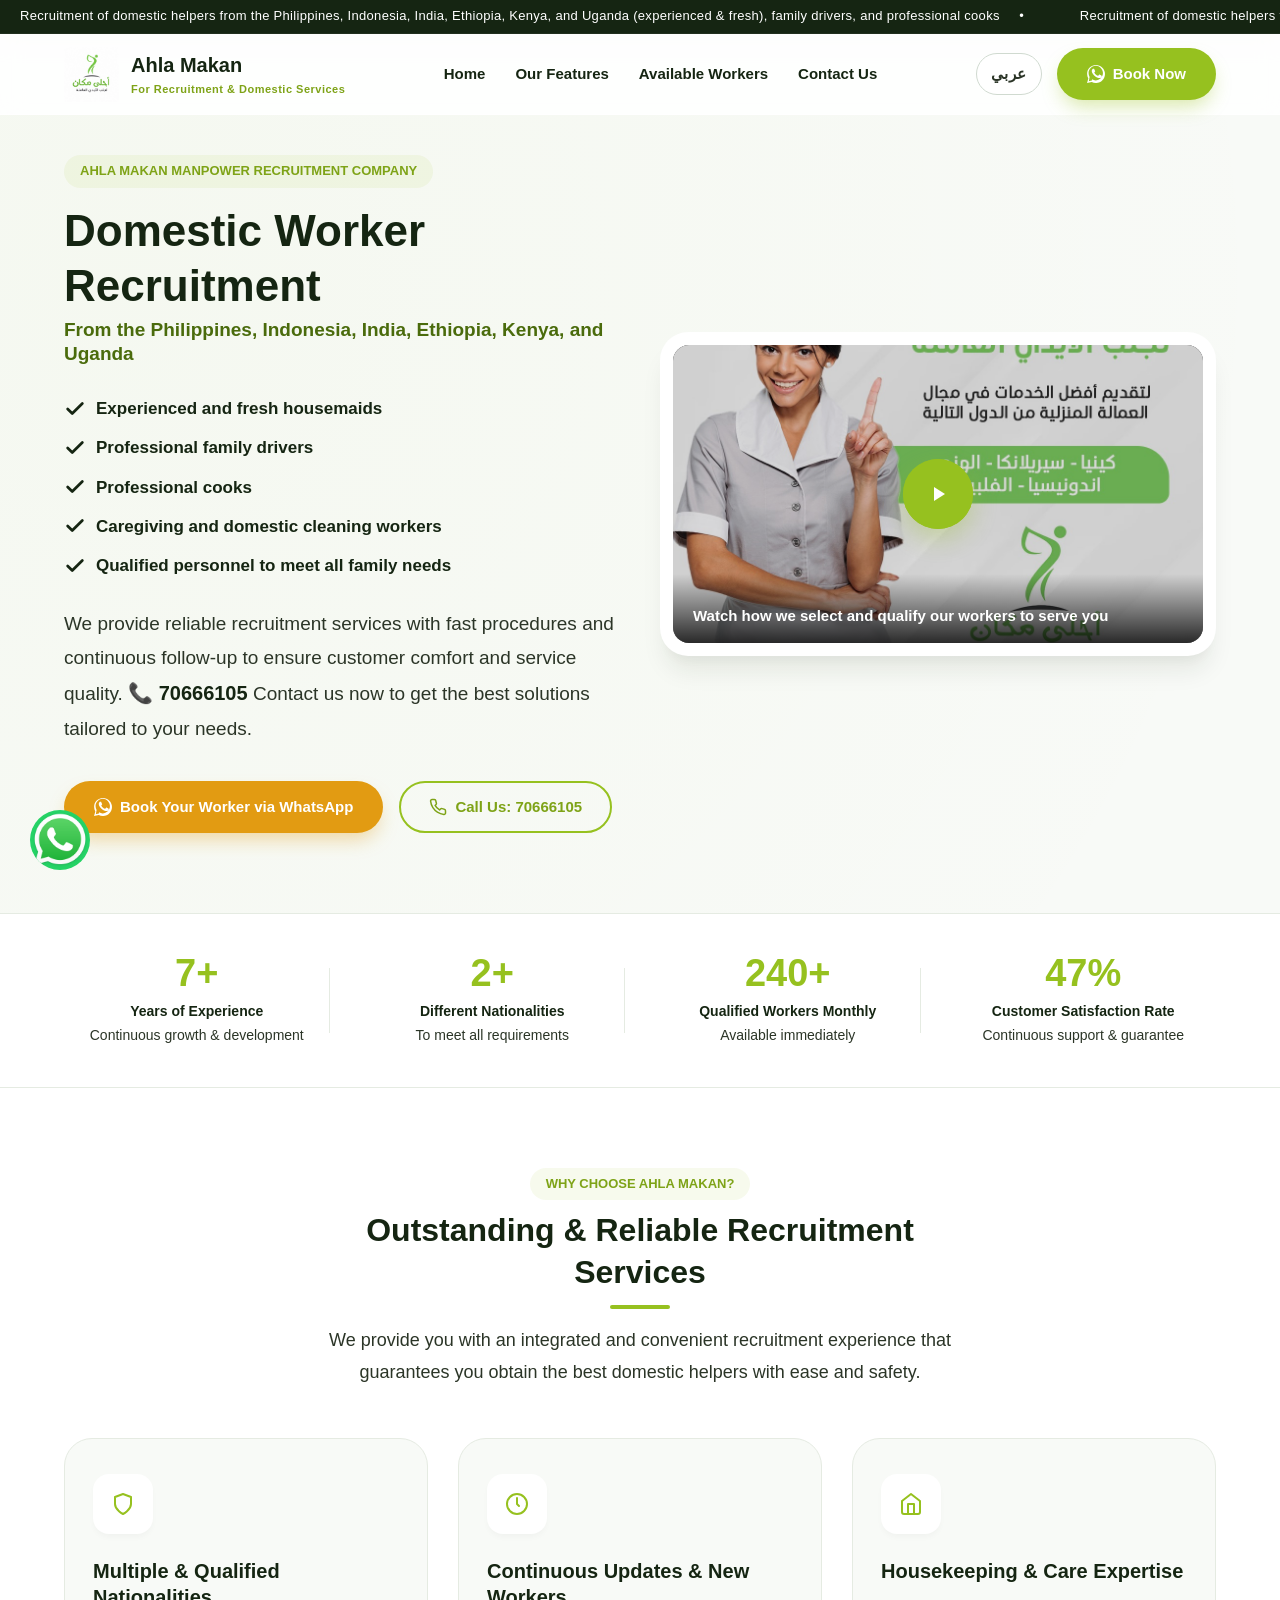
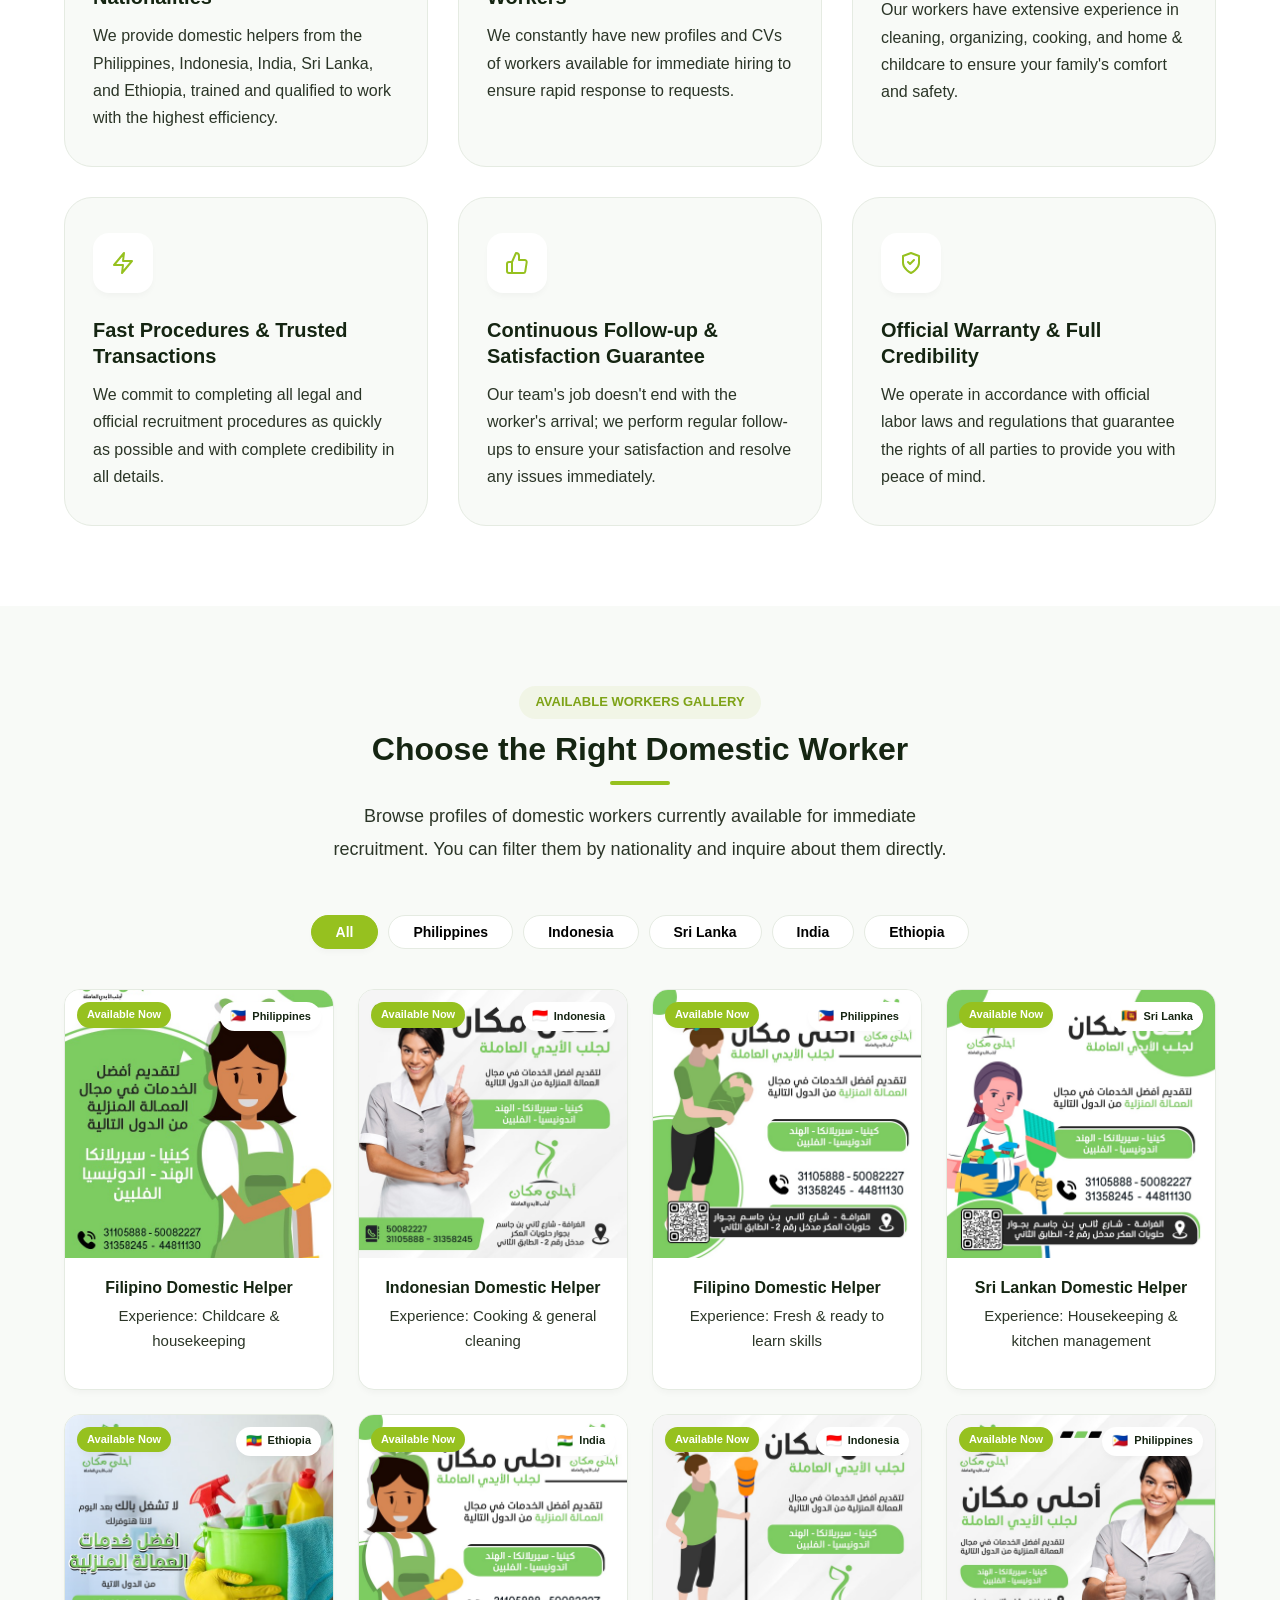
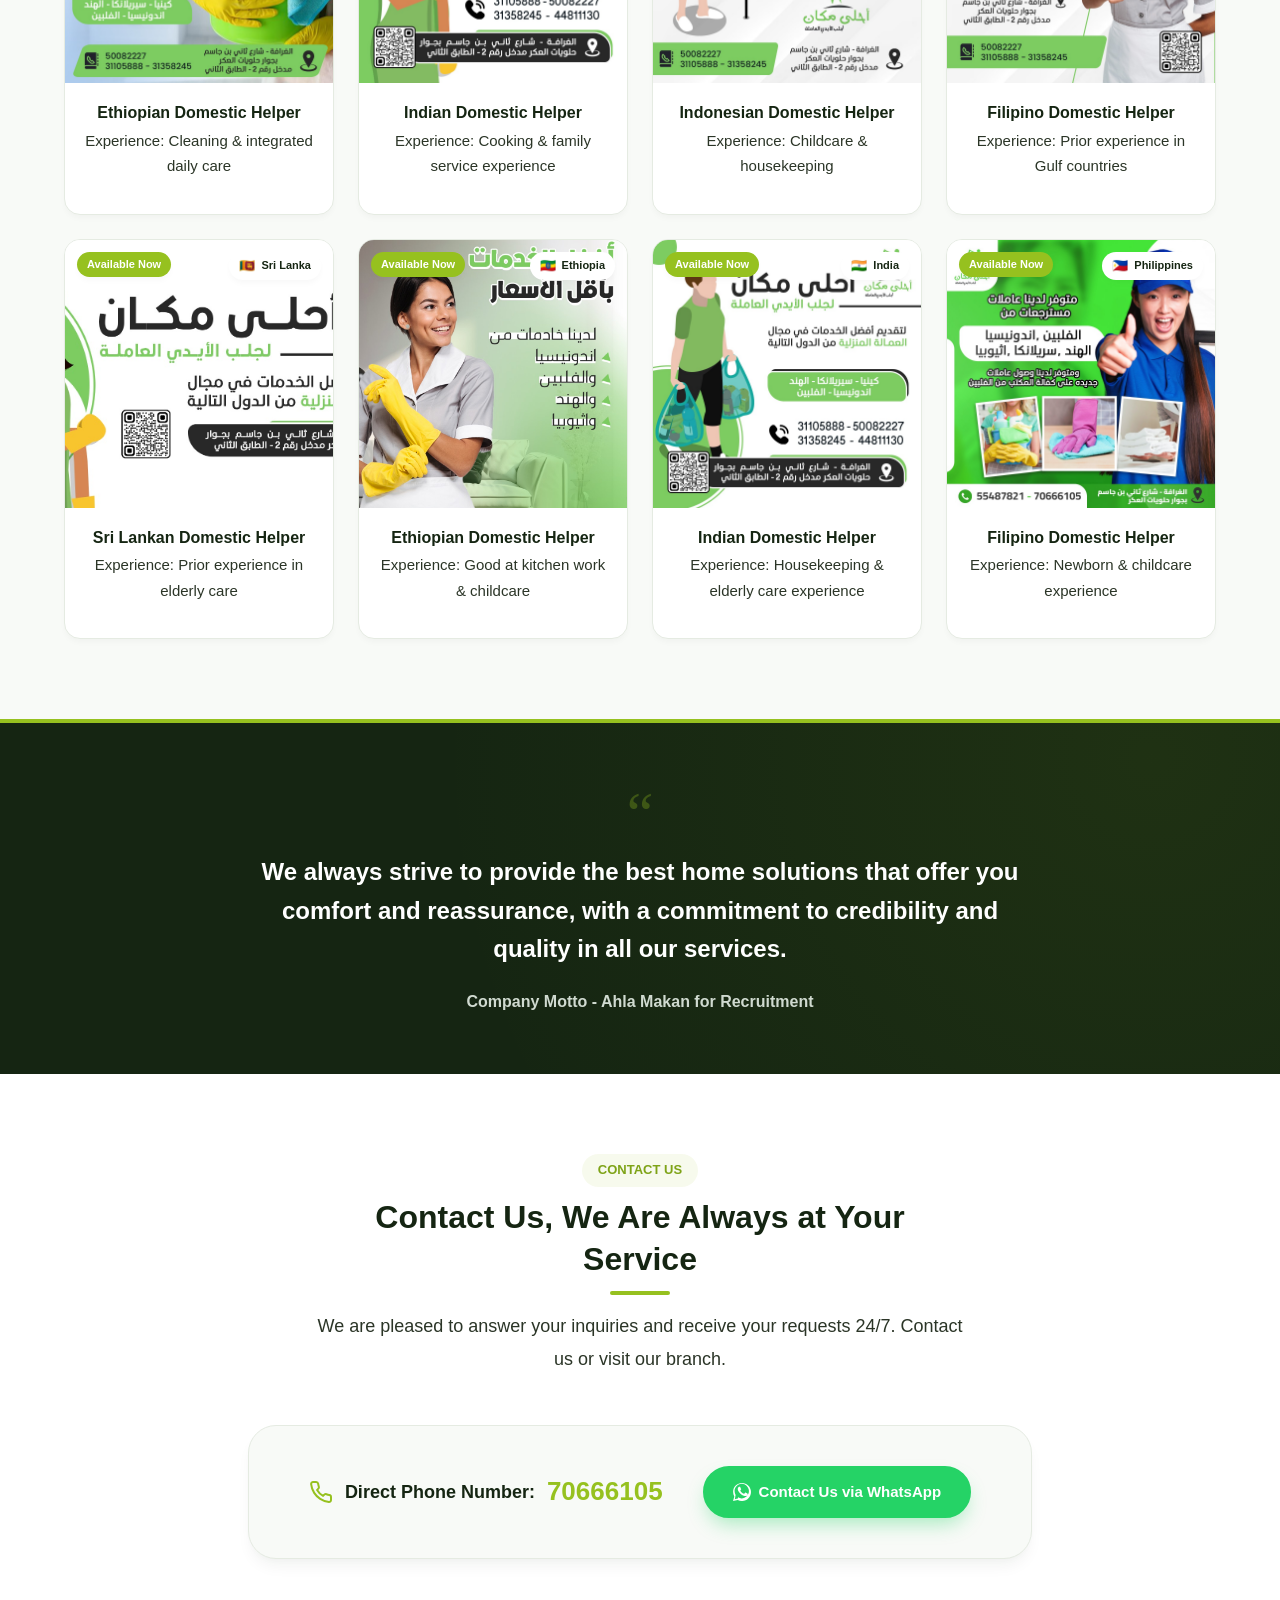
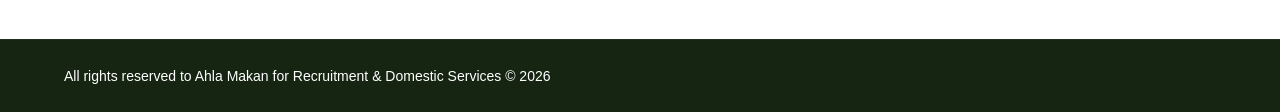
<file: index-en.html>
<!DOCTYPE html>
<html lang="en" dir="ltr">
<head>
  <meta charset="UTF-8">
  <meta name="viewport" content="width=device-width, initial-scale=1.0">
  
  <!-- A+ Security Content Security Policy (CSP) -->
  <meta http-equiv="Content-Security-Policy" content="default-src 'self'; script-src 'self' 'unsafe-inline' https://www.youtube.com https://s.ytimg.com https://static.cloudflareinsights.com; style-src 'self' 'unsafe-inline' https://fonts.googleapis.com; font-src 'self' data: https://fonts.gstatic.com; img-src 'self' data: https://img.youtube.com; frame-src https://www.youtube.com https://www.youtube-nocookie.com https://www.google.com/maps https://drive.google.com; connect-src 'self' https://cloudflareinsights.com;">
  <meta name="referrer" content="no-referrer-when-downgrade">
  
  <!-- Google Search Title & SEO -->
  <title>Ahla Makan... The quality you deserve and the service you trust. Contact: 70666105</title>
  <meta name="description" content="Ahla Makan for Recruitment and Domestic Services - We provide you with trained and qualified domestic helpers from the Philippines, Indonesia, India, Sri Lanka, and Ethiopia for your family's comfort with the highest standards of quality and credibility.">
  <meta name="keywords" content="recruitment, domestic workers, home services, maids, housemaids, Philippines, Indonesia, Sri Lanka, Ethiopia, India, recruitment agency, family comfort, Ahla Makan">
  <meta name="robots" content="index, follow">
  <link rel="canonical" href="https://a7lamakan.com/index-en.html">
  
  <!-- Open Graph / Facebook -->
  <meta property="og:type" content="website">
  <meta property="og:url" content="https://a7lamakan.com/index-en.html">
  <meta property="og:title" content="Ahla Makan... The quality you deserve and the service you trust. Contact: 70666105">
  <meta property="og:description" content="We provide you with trained and qualified domestic helpers from the Philippines, Indonesia, India, Sri Lanka, and Ethiopia for your family's comfort with the highest standards of quality and credibility.">
  <meta property="og:image" content="LOGO.png">

  <!-- Twitter -->
  <meta property="twitter:card" content="summary_large_image">
  <meta property="twitter:url" content="https://a7lamakan.com/index-en.html">
  <meta property="twitter:title" content="Ahla Makan... The quality you deserve and the service you trust. Contact: 70666105">
  <meta property="twitter:description" content="We provide you with trained and qualified domestic helpers from the Philippines, Indonesia, India, Sri Lanka, and Ethiopia for your family's comfort with the highest standards of quality and credibility.">
  <meta property="twitter:image" content="LOGO.png">
  
  <!-- PWA & Favicon -->
  <link rel="icon" type="image/png" href="LOGO.png">
  <link rel="apple-touch-icon" href="LOGO.png">
  <link rel="manifest" href="manifest.json">
  <meta name="theme-color" content="#96c11f">

  <!-- Preconnect & Google Fonts -->
  <link rel="preconnect" href="https://fonts.googleapis.com">
  <link rel="preconnect" href="https://fonts.gstatic.com" crossorigin>
  <link href="https://fonts.googleapis.com/css2?family=Outfit:wght@300;400;500;600;700;800;900&family=Cairo:wght@300;400;500;600;700;800&display=swap" rel="stylesheet">

  <!-- Core Stylesheet -->
  <link rel="stylesheet" href="style.css?v=1.1.0">

  <!-- JSON-LD Structured Data for Local Business SEO -->
  <script type="application/ld+json">
  {
    "@context": "https://schema.org",
    "@type": "EmploymentAgency",
    "name": "Ahla Makan for Recruitment and Domestic Services",
    "image": "LOGO.png",
    "url": "https://a7lamakan.com/index-en.html",
    "telephone": "+97470666105",
    "priceRange": "$$",
    "address": {
      "@type": "PostalAddress",
      "addressCountry": "QA"
    },
    "description": "We provide you with trained and qualified domestic helpers from multiple nationalities to meet your needs with the highest levels of quality and professionalism.",
    "openingHoursSpecification": {
      "@type": "OpeningHoursSpecification",
      "dayOfWeek": [
        "Saturday",
        "Sunday",
        "Monday",
        "Tuesday",
        "Wednesday",
        "Thursday"
      ],
      "opens": "08:30",
      "closes": "21:00"
    }
  }
  </script>
</head>
<body>

  <!-- Top bar -->
  <div class="topbar">
    <div class="topbar-marquee-wrapper">
      <div class="topbar-marquee-track">
        <div class="topbar-marquee-content">
          Recruitment of domestic helpers from the Philippines, Indonesia, India, Ethiopia, Kenya, and Uganda (experienced & fresh), family drivers, and professional cooks &nbsp;&nbsp;&nbsp;&nbsp;&bull;&nbsp;&nbsp;&nbsp;&nbsp;
        </div>
        <div class="topbar-marquee-content">
          Recruitment of domestic helpers from the Philippines, Indonesia, India, Ethiopia, Kenya, and Uganda (experienced & fresh), family drivers, and professional cooks &nbsp;&nbsp;&nbsp;&nbsp;&bull;&nbsp;&nbsp;&nbsp;&nbsp;
        </div>
      </div>
    </div>
  </div>

  <!-- Header & Navbar -->
  <header id="main-header">
    <div class="container">
      <div class="logo-wrapper">
        <img id="company-logo" src="LOGO.png" alt="Ahla Makan Recruitment Logo" width="55" height="55" decoding="async">
        <div class="logo-text">
          <span class="logo-title">Ahla Makan</span>
          <span class="logo-subtitle">For Recruitment & Domestic Services</span>
        </div>
      </div>
      
      <nav>
        <ul class="nav-links" id="nav-links-menu">
          <li><a id="nav-home" href="#home" class="nav-link active">Home</a></li>
          <li><a id="nav-features" href="#features" class="nav-link">Our Features</a></li>
          <li><a id="nav-gallery" href="#gallery" class="nav-link">Available Workers</a></li>
          <li><a id="nav-contact" href="#contact" class="nav-link">Contact Us</a></li>
        </ul>
      </nav>

      <div class="nav-cta">
        <a id="lang-toggle" href="index.html" class="btn btn-outline lang-toggle-btn" aria-label="التحويل للغة العربية">
          عربي
        </a>
        <a id="header-whatsapp-btn" href="https://wa.me/97470666105" class="btn btn-primary" target="_blank">
          <svg width="18" height="18" viewBox="0 0 24 24" fill="currentColor"><path d="M.057 24l1.687-6.163c-1.041-1.804-1.588-3.849-1.587-5.946C.06 5.348 5.397.01 12.008.01c3.202.001 6.212 1.246 8.477 3.514 2.266 2.268 3.507 5.28 3.505 8.484-.004 6.657-5.34 11.997-11.953 11.997-2.005-.001-3.973-.502-5.724-1.457L0 24zm6.59-4.846c1.6.95 3.188 1.449 4.747 1.451 5.436 0 9.86-4.37 9.864-9.799.002-2.63-1.023-5.101-2.885-6.965C16.512 2.056 14.05 1.012 11.981 1.01c-5.45 0-9.878 4.372-9.882 9.8-.001 1.778.475 3.51 1.378 5.024L2.471 21.5l5.967-1.55c-1.63 1.066-1.791.79-1.791.796zm12.39-5.31c-.328-.164-1.94-.959-2.241-1.07-.301-.11-.52-.164-.738.164-.219.329-.848 1.07-1.04 1.288-.19.219-.383.246-.71.082-.329-.164-1.389-.512-2.646-1.633-.978-.872-1.637-1.95-1.83-2.278-.19-.33-.021-.508.143-.671.147-.147.328-.384.492-.575.164-.19.219-.329.328-.549.11-.219.055-.41-.027-.575-.082-.164-.739-1.782-1.013-2.44-.267-.643-.54-.555-.738-.565-.19-.01-.41-.01-.629-.01-.219 0-.575.082-.876.411-.301.329-1.15 1.124-1.15 2.741 0 1.617 1.177 3.18 1.341 3.4.164.22 2.313 3.532 5.6 4.95 2.736 1.18 3.292.946 3.895.89.602-.056 1.94-.795 2.213-1.564.274-.77.274-1.427.192-1.565-.082-.138-.301-.22-.63-.383z"/></svg>
          Book Now
        </a>
      </div>
      
      <button id="mobile-menu-btn" class="mobile-nav-toggle" aria-label="Open Menu">
        <span></span>
        <span></span>
        <span></span>
      </button>
    </div>
  </header>

  <main>
    
    <!-- Hero Section -->
    <section class="hero" id="home">
      <div class="container">
        <div class="hero-grid">
          
          <div class="hero-content">
            <span class="badge badge-primary">Ahla Makan Manpower Recruitment Company</span>
            <h1 class="hero-title-main">Domestic Worker Recruitment</h1>
            <h2 class="hero-subtitle">From the Philippines, Indonesia, India, Ethiopia, Kenya, and Uganda</h2>
            
            <ul class="hero-features-list">
              <li>
                <svg width="20" height="20" viewBox="0 0 24 24" fill="none" stroke="currentColor" stroke-width="3" stroke-linecap="round" stroke-linejoin="round"><polyline points="20 6 9 17 4 12"></polyline></svg>
                Experienced and fresh housemaids
              </li>
              <li>
                <svg width="20" height="20" viewBox="0 0 24 24" fill="none" stroke="currentColor" stroke-width="3" stroke-linecap="round" stroke-linejoin="round"><polyline points="20 6 9 17 4 12"></polyline></svg>
                Professional family drivers
              </li>
              <li>
                <svg width="20" height="20" viewBox="0 0 24 24" fill="none" stroke="currentColor" stroke-width="3" stroke-linecap="round" stroke-linejoin="round"><polyline points="20 6 9 17 4 12"></polyline></svg>
                Professional cooks
              </li>
              <li>
                <svg width="20" height="20" viewBox="0 0 24 24" fill="none" stroke="currentColor" stroke-width="3" stroke-linecap="round" stroke-linejoin="round"><polyline points="20 6 9 17 4 12"></polyline></svg>
                Caregiving and domestic cleaning workers
              </li>
              <li>
                <svg width="20" height="20" viewBox="0 0 24 24" fill="none" stroke="currentColor" stroke-width="3" stroke-linecap="round" stroke-linejoin="round"><polyline points="20 6 9 17 4 12"></polyline></svg>
                Qualified personnel to meet all family needs
              </li>
            </ul>

            <p class="hero-text">
              We provide reliable recruitment services with fast procedures and continuous follow-up to ensure customer comfort and service quality. <strong class="phone-highlight">📞 70666105</strong> Contact us now to get the best solutions tailored to your needs.
            </p>
            <div class="hero-ctas">
              <a id="hero-whatsapp-link" href="https://wa.me/97470666105?text=Hello%20Ahla%20Makan,%20I%20would%20like%20to%20inquire%20about%20the%20available%20domestic%20workers." class="btn btn-accent" target="_blank">
                <svg width="18" height="18" viewBox="0 0 24 24" fill="currentColor"><path d="M.057 24l1.687-6.163c-1.041-1.804-1.588-3.849-1.587-5.946C.06 5.348 5.397.01 12.008.01c3.202.001 6.212 1.246 8.477 3.514 2.266 2.268 3.507 5.28 3.505 8.484-.004 6.657-5.34 11.997-11.953 11.997-2.005-.001-3.973-.502-5.724-1.457L0 24zm6.59-4.846c1.6.95 3.188 1.449 4.747 1.451 5.436 0 9.86-4.37 9.864-9.799.002-2.63-1.023-5.101-2.885-6.965C16.512 2.056 14.05 1.012 11.981 1.01c-5.45 0-9.878 4.372-9.882 9.8-.001 1.778.475 3.51 1.378 5.024L2.471 21.5l5.967-1.55c-1.63 1.066-1.791.79-1.791.796zm12.39-5.31c-.328-.164-1.94-.959-2.241-1.07-.301-.11-.52-.164-.738.164-.219.329-.848 1.07-1.04 1.288-.19.219-.383.246-.71.082-.329-.164-1.389-.512-2.646-1.633-.978-.872-1.637-1.95-1.83-2.278-.19-.33-.021-.508.143-.671.147-.147.328-.384.492-.575.164-.19.219-.329.328-.549.11-.219.055-.41-.027-.575-.082-.164-.739-1.782-1.013-2.44-.267-.643-.54-.555-.738-.565-.19-.01-.41-.01-.629-.01-.219 0-.575.082-.876.411-.301.329-1.15 1.124-1.15 2.741 0 1.617 1.177 3.18 1.341 3.4.164.22 2.313 3.532 5.6 4.95 2.736 1.18 3.292.946 3.895.89.602-.056 1.94-.795 2.213-1.564.274-.77.274-1.427.192-1.565-.082-.138-.301-.22-.63-.383z"/></svg>
                Book Your Worker via WhatsApp
              </a>
              <a id="hero-phone-link" href="tel:+97470666105" class="btn btn-outline">
                <svg width="18" height="18" viewBox="0 0 24 24" fill="none" stroke="currentColor" stroke-width="2" stroke-linecap="round" stroke-linejoin="round"><path d="M22 16.92v3a2 2 0 0 1-2.18 2 19.79 19.79 0 0 1-8.63-3.07 19.5 19.5 0 0 1-6-6 19.79 19.79 0 0 1-3.07-8.67A2 2 0 0 1 4.11 2h3a2 2 0 0 1 2 1.72 12.84 12.84 0 0 0 .7 2.81 2 2 0 0 1-.45 2.11L8.09 9.91a16 16 0 0 0 6 6l1.27-1.27a2 2 0 0 1 2.11-.45 12.84 12.84 0 0 0 2.81.7A2 2 0 0 1 22 16.92z"></path></svg>
                Call Us: 70666105
              </a>
            </div>
          </div>
          
          <div class="hero-video-wrapper">
            <div class="hero-video-card">
              <!-- Video Placeholder with high performance thumbnail -->
              <div class="video-thumb-container" id="play-video-trigger" role="button" tabindex="0" aria-label="Play introduction video">
                <!-- Lazy loaded youtube high-quality thumbnail placeholder -->
                <img id="video-thumbnail" src="PHOTO/worker_2.jpeg" alt="Play introduction video for Ahla Makan Recruitment" width="560" height="315" fetchpriority="high" decoding="async">
                <div class="video-play-btn" role="button">
                  <svg width="24" height="24" viewBox="0 0 24 24" fill="currentColor"><path d="M8 5v14l11-7z"></path></svg>
                </div>
                <div class="video-overlay-text">Watch how we select and qualify our workers to serve you</div>
              </div>
            </div>
          </div>

        </div>
      </div>
    </section>

    <!-- Stats Strip Section -->
    <div class="stats-strip">
      <div class="container">
        <div class="stats-grid">
          <div class="stat-card">
            <div class="stat-number" id="stat-experience" data-target="15">0</div>
            <div class="stat-label">Years of Experience</div>
            <div class="stat-desc">Continuous growth & development</div>
          </div>
          <div class="stat-card">
            <div class="stat-number" id="stat-nationalities" data-target="5">0</div>
            <div class="stat-label">Different Nationalities</div>
            <div class="stat-desc">To meet all requirements</div>
          </div>
          <div class="stat-card">
            <div class="stat-number" id="stat-workers" data-target="500">0</div>
            <div class="stat-label">Qualified Workers Monthly</div>
            <div class="stat-desc">Available immediately</div>
          </div>
          <div class="stat-card">
            <div class="stat-number" id="stat-satisfaction" data-target="99">0</div>
            <div class="stat-label">Customer Satisfaction Rate</div>
            <div class="stat-desc">Continuous support & guarantee</div>
          </div>
        </div>
      </div>
    </div>

    <!-- Features Section -->
    <section class="features section-padding" id="features">
      <div class="container">
        <div class="section-title-wrapper">
          <span class="badge badge-primary">Why Choose Ahla Makan?</span>
          <h2>Outstanding & Reliable Recruitment Services</h2>
          <p>We provide you with an integrated and convenient recruitment experience that guarantees you obtain the best domestic helpers with ease and safety.</p>
        </div>
        
        <div class="features-grid">
          <!-- Feature 1 -->
          <div class="feature-card">
            <div class="feature-icon-wrapper">
              <svg width="24" height="24" viewBox="0 0 24 24" fill="none" stroke="currentColor" stroke-width="2" stroke-linecap="round" stroke-linejoin="round"><path d="M12 22s8-4 8-10V5l-8-3-8 3v7c0 6 8 10 8 10z"></path></svg>
            </div>
            <h3>Multiple & Qualified Nationalities</h3>
            <p>We provide domestic helpers from the Philippines, Indonesia, India, Sri Lanka, and Ethiopia, trained and qualified to work with the highest efficiency.</p>
          </div>

          <!-- Feature 2 -->
          <div class="feature-card">
            <div class="feature-icon-wrapper">
              <svg width="24" height="24" viewBox="0 0 24 24" fill="none" stroke="currentColor" stroke-width="2" stroke-linecap="round" stroke-linejoin="round"><circle cx="12" cy="12" r="10"></circle><polyline points="12 6 12 12 14 14"></polyline></svg>
            </div>
            <h3>Continuous Updates & New Workers</h3>
            <p>We constantly have new profiles and CVs of workers available for immediate hiring to ensure rapid response to requests.</p>
          </div>

          <!-- Feature 3 -->
          <div class="feature-card">
            <div class="feature-icon-wrapper">
              <svg width="24" height="24" viewBox="0 0 24 24" fill="none" stroke="currentColor" stroke-width="2" stroke-linecap="round" stroke-linejoin="round"><path d="M3 9l9-7 9 7v11a2 2 0 0 1-2 2H5a2 2 0 0 1-2-2z"></path><polyline points="9 22 9 12 15 12 15 22"></polyline></svg>
            </div>
            <h3>Housekeeping & Care Expertise</h3>
            <p>Our workers have extensive experience in cleaning, organizing, cooking, and home & childcare to ensure your family's comfort and safety.</p>
          </div>

          <!-- Feature 4 -->
          <div class="feature-card">
            <div class="feature-icon-wrapper">
              <svg width="24" height="24" viewBox="0 0 24 24" fill="none" stroke="currentColor" stroke-width="2" stroke-linecap="round" stroke-linejoin="round"><polygon points="13 2 3 14 12 14 11 22 21 10 12 10 13 2"></polygon></svg>
            </div>
            <h3>Fast Procedures & Trusted Transactions</h3>
            <p>We commit to completing all legal and official recruitment procedures as quickly as possible and with complete credibility in all details.</p>
          </div>

          <!-- Feature 5 -->
          <div class="feature-card">
            <div class="feature-icon-wrapper">
              <svg width="24" height="24" viewBox="0 0 24 24" fill="none" stroke="currentColor" stroke-width="2" stroke-linecap="round" stroke-linejoin="round"><path d="M14 9V5a3 3 0 0 0-3-3l-4 9v11h11.28a2 2 0 0 0 2-1.7l1.38-9a2 2 0 0 0-2-2.3zM7 22H4a2 2 0 0 1-2-2v-7a2 2 0 0 1 2-2h3"></path></svg>
            </div>
            <h3>Continuous Follow-up & Satisfaction Guarantee</h3>
            <p>Our team's job doesn't end with the worker's arrival; we perform regular follow-ups to ensure your satisfaction and resolve any issues immediately.</p>
          </div>

          <!-- Feature 6 -->
          <div class="feature-card">
            <div class="feature-icon-wrapper">
              <svg width="24" height="24" viewBox="0 0 24 24" fill="none" stroke="currentColor" stroke-width="2" stroke-linecap="round" stroke-linejoin="round"><path d="M12 22s8-4 8-10V5l-8-3-8 3v7c0 6 8 10 8 10z"></path><path d="M9 11l2 2 4-4"></path></svg>
            </div>
            <h3>Official Warranty & Full Credibility</h3>
            <p>We operate in accordance with official labor laws and regulations that guarantee the rights of all parties to provide you with peace of mind.</p>
          </div>
        </div>
      </div>
    </section>

    <!-- Available Workers Gallery Section -->
    <section class="gallery section-padding" id="gallery">
      <div class="container">
        <div class="section-title-wrapper">
          <span class="badge badge-primary">Available Workers Gallery</span>
          <h2>Choose the Right Domestic Worker</h2>
          <p>Browse profiles of domestic workers currently available for immediate recruitment. You can filter them by nationality and inquire about them directly.</p>
        </div>
        
        <!-- Gallery Nationality Filters -->
        <div class="gallery-filters" id="gallery-filter-buttons">
          <button id="btn-filter-all" class="filter-btn active" data-filter="all">All</button>
          <button id="btn-filter-philippines" class="filter-btn" data-filter="philippines">Philippines</button>
          <button id="btn-filter-indonesia" class="filter-btn" data-filter="indonesia">Indonesia</button>
          <button id="btn-filter-srilanka" class="filter-btn" data-filter="srilanka">Sri Lanka</button>
          <button id="btn-filter-india" class="filter-btn" data-filter="india">India</button>
          <button id="btn-filter-ethiopia" class="filter-btn" data-filter="ethiopia">Ethiopia</button>
        </div>

        <!-- Workers Grid -->
        <div class="gallery-grid" id="workers-gallery-grid">
          
          <!-- Card 1 (Philippines) -->
          <article class="worker-card" data-nationality="philippines">
            <div class="worker-img-container">
              <img src="PHOTO/worker_1.jpeg" alt="Filipino domestic helper request" loading="lazy" decoding="async" width="300" height="300">
              <span class="worker-badge-nationality"><span class="flag-emoji">🇵🇭</span> Philippines</span>
              <span class="worker-badge-status">Available Now</span>
            </div>
            <div class="worker-info">
              <h3 class="worker-title">Filipino Domestic Helper</h3>
              <p class="worker-meta">Experience: Childcare & housekeeping</p>
            </div>
          </article>

          <!-- Card 2 (Indonesia) -->
          <article class="worker-card" data-nationality="indonesia">
            <div class="worker-img-container">
              <img src="PHOTO/worker_2.jpeg" alt="Indonesian domestic helper request" loading="lazy" decoding="async" width="300" height="300">
              <span class="worker-badge-nationality"><span class="flag-emoji">🇮🇩</span> Indonesia</span>
              <span class="worker-badge-status">Available Now</span>
            </div>
            <div class="worker-info">
              <h3 class="worker-title">Indonesian Domestic Helper</h3>
              <p class="worker-meta">Experience: Cooking & general cleaning</p>
            </div>
          </article>

          <!-- Card 3 (Philippines) -->
          <article class="worker-card" data-nationality="philippines">
            <div class="worker-img-container">
              <img src="PHOTO/worker_3.jpeg" alt="Filipino domestic helper request" loading="lazy" decoding="async" width="300" height="300">
              <span class="worker-badge-nationality"><span class="flag-emoji">🇵🇭</span> Philippines</span>
              <span class="worker-badge-status">Available Now</span>
            </div>
            <div class="worker-info">
              <h3 class="worker-title">Filipino Domestic Helper</h3>
              <p class="worker-meta">Experience: Fresh & ready to learn skills</p>
            </div>
          </article>

          <!-- Card 4 (Sri Lanka) -->
          <article class="worker-card" data-nationality="srilanka">
            <div class="worker-img-container">
              <img src="PHOTO/worker_4.jpeg" alt="Sri Lankan domestic helper request" loading="lazy" decoding="async" width="300" height="300">
              <span class="worker-badge-nationality"><span class="flag-emoji">🇱🇰</span> Sri Lanka</span>
              <span class="worker-badge-status">Available Now</span>
            </div>
            <div class="worker-info">
              <h3 class="worker-title">Sri Lankan Domestic Helper</h3>
              <p class="worker-meta">Experience: Housekeeping & kitchen management</p>
            </div>
          </article>

          <!-- Card 5 (Ethiopia) -->
          <article class="worker-card" data-nationality="ethiopia">
            <div class="worker-img-container">
              <img src="PHOTO/worker_5.jpeg" alt="Ethiopian domestic helper request" loading="lazy" decoding="async" width="300" height="300">
              <span class="worker-badge-nationality"><span class="flag-emoji">🇪🇹</span> Ethiopia</span>
              <span class="worker-badge-status">Available Now</span>
            </div>
            <div class="worker-info">
              <h3 class="worker-title">Ethiopian Domestic Helper</h3>
              <p class="worker-meta">Experience: Cleaning & integrated daily care</p>
            </div>
          </article>

          <!-- Card 6 (India) -->
          <article class="worker-card" data-nationality="india">
            <div class="worker-img-container">
              <img src="PHOTO/worker_6.jpeg" alt="Indian domestic helper request" loading="lazy" decoding="async" width="300" height="300">
              <span class="worker-badge-nationality"><span class="flag-emoji">🇮🇳</span> India</span>
              <span class="worker-badge-status">Available Now</span>
            </div>
            <div class="worker-info">
              <h3 class="worker-title">Indian Domestic Helper</h3>
              <p class="worker-meta">Experience: Cooking & family service experience</p>
            </div>
          </article>

          <!-- Card 7 (Indonesia) -->
          <article class="worker-card" data-nationality="indonesia">
            <div class="worker-img-container">
              <img src="PHOTO/worker_7.jpeg" alt="Indonesian domestic helper request" loading="lazy" decoding="async" width="300" height="300">
              <span class="worker-badge-nationality"><span class="flag-emoji">🇮🇩</span> Indonesia</span>
              <span class="worker-badge-status">Available Now</span>
            </div>
            <div class="worker-info">
              <h3 class="worker-title">Indonesian Domestic Helper</h3>
              <p class="worker-meta">Experience: Childcare & housekeeping</p>
            </div>
          </article>

          <!-- Card 8 (Philippines) -->
          <article class="worker-card" data-nationality="philippines">
            <div class="worker-img-container">
              <img src="PHOTO/worker_8.jpeg" alt="Filipino domestic helper request" loading="lazy" decoding="async" width="300" height="300">
              <span class="worker-badge-nationality"><span class="flag-emoji">🇵🇭</span> Philippines</span>
              <span class="worker-badge-status">Available Now</span>
            </div>
            <div class="worker-info">
              <h3 class="worker-title">Filipino Domestic Helper</h3>
              <p class="worker-meta">Experience: Prior experience in Gulf countries</p>
            </div>
          </article>

          <!-- Card 9 (Sri Lanka) -->
          <article class="worker-card" data-nationality="srilanka">
            <div class="worker-img-container">
              <img src="PHOTO/worker_9.jpeg" alt="Sri Lankan domestic helper request" loading="lazy" decoding="async" width="300" height="300">
              <span class="worker-badge-nationality"><span class="flag-emoji">🇱🇰</span> Sri Lanka</span>
              <span class="worker-badge-status">Available Now</span>
            </div>
            <div class="worker-info">
              <h3 class="worker-title">Sri Lankan Domestic Helper</h3>
              <p class="worker-meta">Experience: Prior experience in elderly care</p>
            </div>
          </article>

          <!-- Card 10 (Ethiopia) -->
          <article class="worker-card" data-nationality="ethiopia">
            <div class="worker-img-container">
              <img src="PHOTO/worker_10.jpeg" alt="Ethiopian domestic helper request" loading="lazy" decoding="async" width="300" height="300">
              <span class="worker-badge-nationality"><span class="flag-emoji">🇪🇹</span> Ethiopia</span>
              <span class="worker-badge-status">Available Now</span>
            </div>
            <div class="worker-info">
              <h3 class="worker-title">Ethiopian Domestic Helper</h3>
              <p class="worker-meta">Experience: Good at kitchen work & childcare</p>
            </div>
          </article>

          <!-- Card 11 (India) -->
          <article class="worker-card" data-nationality="india">
            <div class="worker-img-container">
              <img src="PHOTO/worker_11.jpeg" alt="Indian domestic helper request" loading="lazy" decoding="async" width="300" height="300">
              <span class="worker-badge-nationality"><span class="flag-emoji">🇮🇳</span> India</span>
              <span class="worker-badge-status">Available Now</span>
            </div>
            <div class="worker-info">
              <h3 class="worker-title">Indian Domestic Helper</h3>
              <p class="worker-meta">Experience: Housekeeping & elderly care experience</p>
            </div>
          </article>

          <!-- Card 12 (Philippines) -->
          <article class="worker-card" data-nationality="philippines">
            <div class="worker-img-container">
              <img src="PHOTO/worker_12.jpeg" alt="Filipino domestic helper request" loading="lazy" decoding="async" width="300" height="300">
              <span class="worker-badge-nationality"><span class="flag-emoji">🇵🇭</span> Philippines</span>
              <span class="worker-badge-status">Available Now</span>
            </div>
            <div class="worker-info">
              <h3 class="worker-title">Filipino Domestic Helper</h3>
              <p class="worker-meta">Experience: Newborn & childcare experience</p>
            </div>
          </article>

        </div>
      </div>
    </section>

    <!-- Slogan Banner -->
    <div class="slogan-banner">
      <div class="slogan-container container">
        <div class="slogan-quote-icon">“</div>
        <p class="slogan-text">
          We always strive to provide the best home solutions that offer you comfort and reassurance, with a commitment to credibility and quality in all our services.
        </p>
        <div class="slogan-signature">Company Motto - Ahla Makan for Recruitment</div>
      </div>
    </div>

    <!-- Location & Contact Section -->
    <section class="contact-section section-padding" id="contact">
      <div class="container">
        <div class="section-title-wrapper">
          <span class="badge badge-primary">Contact Us</span>
          <h2>Contact Us, We Are Always at Your Service</h2>
          <p>We are pleased to answer your inquiries and receive your requests 24/7. Contact us or visit our branch.</p>
        </div>
        
        <div class="contact-simple-wrapper">
          <div class="contact-numbers-box">
            <div class="contact-phone-item">
              <svg width="24" height="24" viewBox="0 0 24 24" fill="none" stroke="currentColor" stroke-width="2" stroke-linecap="round" stroke-linejoin="round" style="color: var(--primary);"><path d="M22 16.92v3a2 2 0 0 1-2.18 2 19.79 19.79 0 0 1-8.63-3.07 19.5 19.5 0 0 1-6-6 19.79 19.79 0 0 1-3.07-8.67A2 2 0 0 1 4.11 2h3a2 2 0 0 1 2 1.72 12.84 12.84 0 0 0 .7 2.81 2 2 0 0 1-.45 2.11L8.09 9.91a16 16 0 0 0 6 6l1.27-1.27a2 2 0 0 1 2.11-.45 12.84 12.84 0 0 0 2.81.7A2 2 0 0 1 22 16.92z"></path></svg>
              <span class="contact-label">Direct Phone Number:</span>
              <a id="contact-phone-call" href="tel:+97470666105" class="contact-phone-number">70666105</a>
            </div>
            <a id="contact-whatsapp-btn" href="https://wa.me/97470666105?text=Hello%20Ahla%20Makan%20Recruitment,%20I%20would%20like%20to%20contact%20you." class="btn btn-primary" target="_blank" style="background-color: #25d366; border-color: #25d366; box-shadow: 0 10px 20px -5px rgba(37, 211, 102, 0.4);">
              <svg width="18" height="18" viewBox="0 0 24 24" fill="currentColor"><path d="M.057 24l1.687-6.163c-1.041-1.804-1.588-3.849-1.587-5.946C.06 5.348 5.397.01 12.008.01c3.202.001 6.212 1.246 8.477 3.514 2.266 2.268 3.507 5.28 3.505 8.484-.004 6.657-5.34 11.997-11.953 11.997-2.005-.001-3.973-.502-5.724-1.457L0 24zm6.59-4.846c1.6.95 3.188 1.449 4.747 1.451 5.436 0 9.86-4.37 9.864-9.799.002-2.63-1.023-5.101-2.885-6.965C16.512 2.056 14.05 1.012 11.981 1.01c-5.45 0-9.878 4.372-9.882 9.8-.001 1.778.475 3.51 1.378 5.024L2.471 21.5l5.967-1.55c-1.63 1.066-1.791.79-1.791.796zm12.39-5.31c-.328-.164-1.94-.959-2.241-1.07-.301-.11-.52-.164-.738.164-.219.329-.848 1.07-1.04 1.288-.19.219-.383.246-.71.082-.329-.164-1.389-.512-2.646-1.633-.978-.872-1.637-1.95-1.83-2.278-.19-.33-.021-.508.143-.671.147-.147.328-.384.492-.575.164-.19.219-.329.328-.549.11-.219.055-.41-.027-.575-.082-.164-.739-1.782-1.013-2.44-.267-.643-.54-.555-.738-.565-.19-.01-.41-.01-.629-.01-.219 0-.575.082-.876.411-.301.329-1.15 1.124-1.15 2.741 0 1.617 1.177 3.18 1.341 3.4.164.22 2.313 3.532 5.6 4.95 2.736 1.18 3.292.946 3.895.89.602-.056 1.94-.795 2.213-1.564.274-.77.274-1.427.192-1.565-.082-.138-.301-.22-.63-.383z"/></svg>
              Contact Us via WhatsApp
            </a>
          </div>
        </div>
      </div>
    </section>

  </main>

  <!-- Footer -->
  <footer>
    <div class="footer-bottom container">
      <p id="copyright-text">All rights reserved to Ahla Makan for Recruitment & Domestic Services © 2026</p>
    </div>
  </footer>

  <!-- Floating WhatsApp widget -->
  <a id="floating-whatsapp-widget" href="https://wa.me/97470666105?text=Hello%20Ahla%20Makan%20Recruitment,%20I%20would%20like%20to%20inquire%20about%20your%20services." class="whatsapp-float" target="_blank" rel="noopener" aria-label="Contact us immediately via WhatsApp">
    <img src="WhatsApp_icon.png" alt="WhatsApp" class="whatsapp-icon-img" width="60" height="60" decoding="async">
  </a>

  <!-- Video Modal -->
  <div class="modal" id="video-player-modal" aria-hidden="true" role="dialog">
    <div class="modal-content">
      <button id="close-modal-btn" class="modal-close" aria-label="Close Video">&times;</button>
      <div class="modal-iframe-wrapper" id="modal-video-container">
        <!-- Iframe will be injected dynamically on click for fast load performance -->
      </div>
    </div>
  </div>

  <!-- Core Javascript File -->
  <script src="script.js?v=1.0.3"></script>
</body>
</html>
</file>
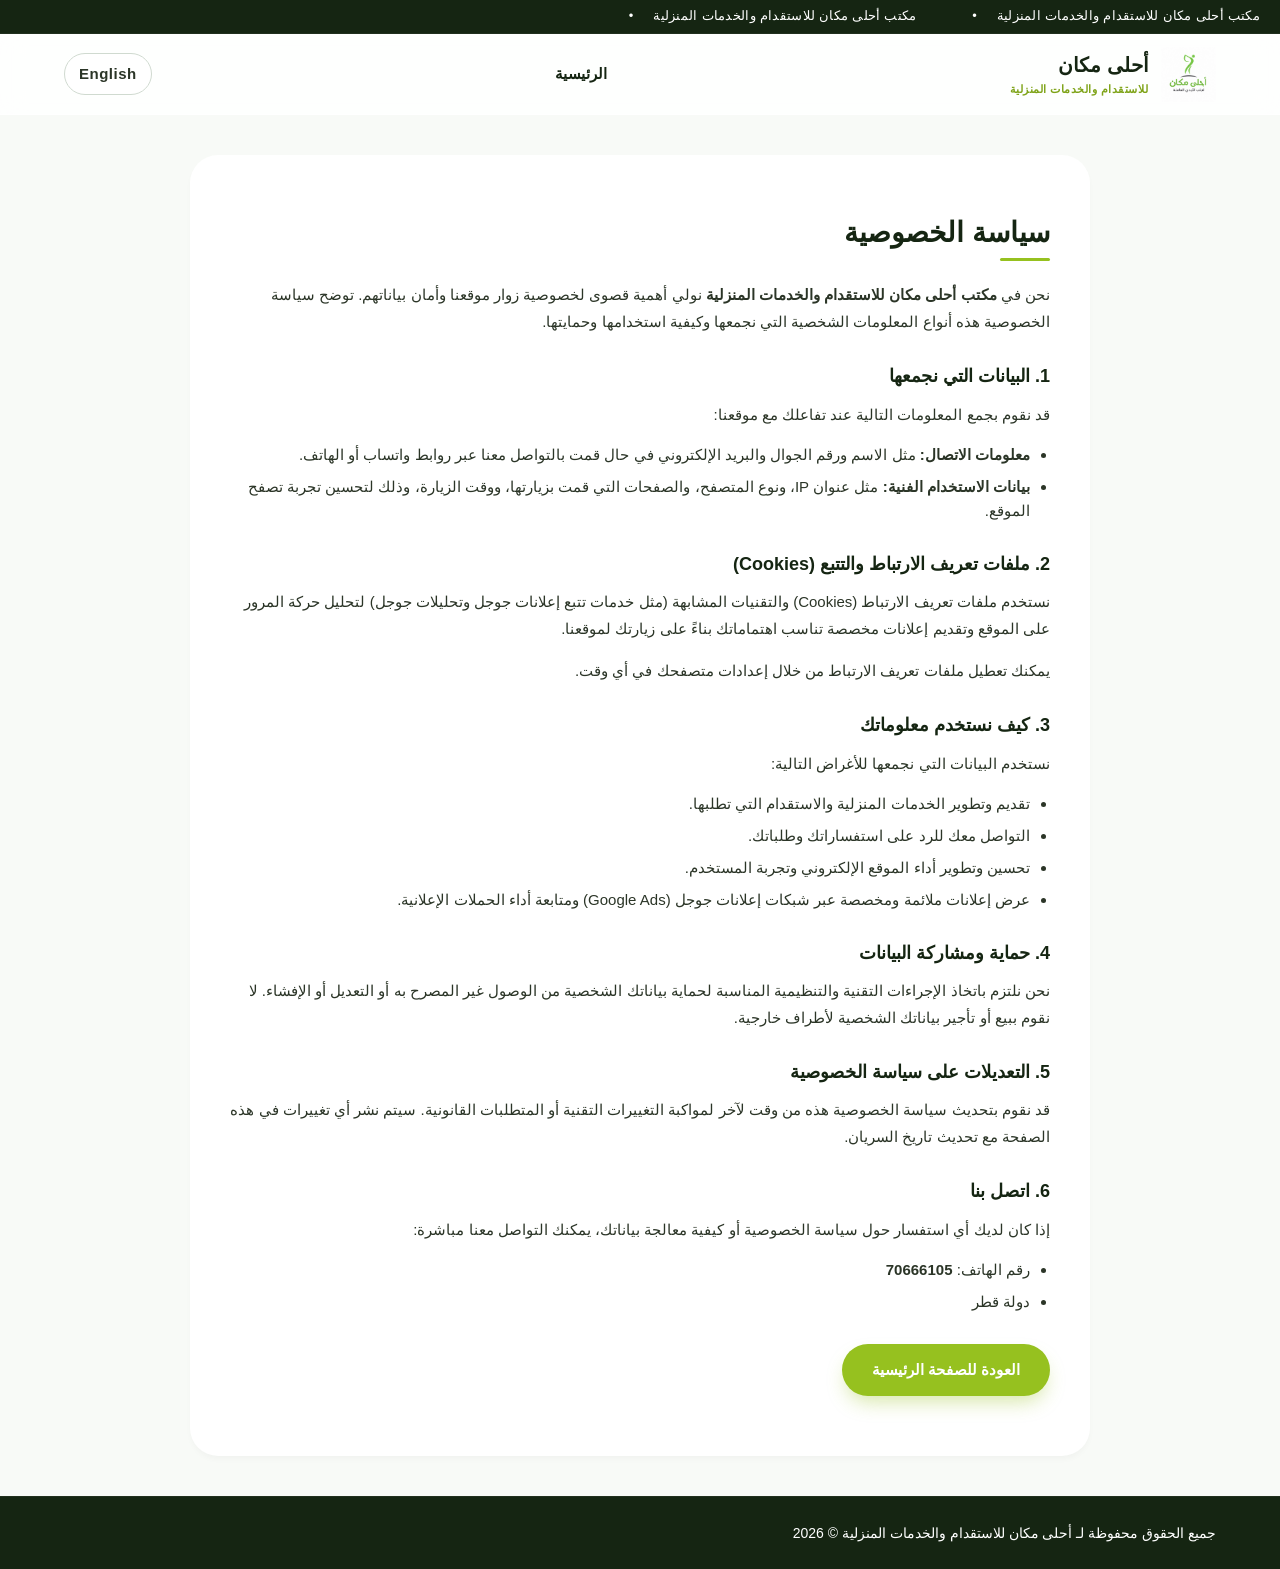
<file: ar/privacy-policy.html>
<!DOCTYPE html>
<html lang="ar" dir="rtl">
<head>
  <meta charset="UTF-8">
  <meta name="viewport" content="width=device-width, initial-scale=1.0">
  
  <!-- Content Security Policy (CSP) -->
  <meta http-equiv="Content-Security-Policy" content="default-src 'self'; script-src 'self' 'unsafe-inline' https://www.googletagmanager.com https://www.googleadservices.com https://googleads.g.doubleclick.net; style-src 'self' 'unsafe-inline' https://fonts.googleapis.com; font-src 'self' data: https://fonts.gstatic.com; img-src 'self' data: https://www.google.com https://www.googleadservices.com https://googleads.g.doubleclick.net; frame-src https://www.googletagmanager.com https://googleads.g.doubleclick.net; connect-src 'self' https://www.google-analytics.com https://analytics.google.com https://www.googletagmanager.com https://www.google.com https://www.googleadservices.com https://googleads.g.doubleclick.net https://stats.g.doubleclick.net;">
  <meta name="referrer" content="no-referrer-when-downgrade">
  
  <title>سياسة الخصوصية - مكتب أحلى مكان للاستقدام</title>
  <meta name="description" content="سياسة الخصوصية لمكتب أحلى مكان للاستقدام والخدمات المنزلية في قطر. تعرف على كيفية جمع وحماية بيانات زوار موقعنا.">
  <meta name="robots" content="index, follow">
  
  <!-- PWA & Favicon -->
  <link rel="icon" type="image/png" href="/LOGO.png">
  
  <!-- Preconnect & Google Fonts -->
  <link rel="preconnect" href="https://fonts.googleapis.com">
  <link rel="preconnect" href="https://fonts.gstatic.com" crossorigin>
  <link href="https://fonts.googleapis.com/css2?family=Cairo:wght@300;400;500;600;700;800&display=swap" rel="stylesheet">

  <!-- Core Stylesheet -->
  <link rel="stylesheet" href="/style.css?v=1.1.0">
  
  <!-- Google tag (gtag.js) -->
  <script async src="https://www.googletagmanager.com/gtag/js?id=AW-18229637160"></script>
  <script>
    window.dataLayer = window.dataLayer || [];
    function gtag(){dataLayer.push(arguments);}
    gtag('js', new Date());

    gtag('config', 'AW-18229637160');
  </script>

  <!-- Google Tag Manager -->
  <script>(function(w,d,s,l,i){w[l]=w[l]||[];w[l].push({'gtm.start':
  new Date().getTime(),event:'gtm.js'});var f=d.getElementsByTagName(s)[0],
  j=d.createElement(s),dl=l!='dataLayer'?'&l='+l:'';j.async=true;j.src=
  'https://www.googletagmanager.com/gtm.js?id='+i+dl;f.parentNode.insertBefore(j,f);
  })(window,document,'script','dataLayer','GTM-5B6H3M23');</script>
  <!-- End Google Tag Manager -->

  <style>
    .policy-content-wrapper {
      padding: 60px 0;
      background-color: var(--white);
      border-radius: var(--radius-lg);
      box-shadow: var(--shadow-sm);
      margin: 40px auto;
      max-width: 900px;
    }
    .policy-content {
      padding: 0 40px;
    }
    .policy-content h1 {
      color: var(--dark-green);
      font-size: 28px;
      margin-bottom: 20px;
      position: relative;
      padding-bottom: 10px;
    }
    .policy-content h1::after {
      content: '';
      position: absolute;
      bottom: 0;
      right: 0;
      width: 50px;
      height: 3px;
      background-color: var(--primary);
      border-radius: var(--radius-full);
    }
    .policy-content h3 {
      color: var(--dark-green);
      font-size: 18px;
      margin-top: 30px;
      margin-bottom: 12px;
    }
    .policy-content p {
      color: var(--gray-800);
      font-size: 15px;
      line-height: 1.8;
      margin-bottom: 15px;
    }
    .policy-content ul {
      list-style: disc;
      margin-right: 20px;
      margin-bottom: 15px;
      color: var(--gray-800);
      font-size: 15px;
    }
    .policy-content li {
      margin-bottom: 8px;
    }
    .back-btn-wrapper {
      margin-top: 30px;
    }
    @media (max-width: 768px) {
      .policy-content-wrapper {
        margin: 20px 15px;
        padding: 30px 0;
      }
      .policy-content {
        padding: 0 20px;
      }
    }
  </style>
</head>
<body>
  <!-- Google Tag Manager (noscript) -->
  <noscript><iframe src="https://www.googletagmanager.com/ns.html?id=GTM-5B6H3M23"
  height="0" width="0" style="display:none;visibility:hidden"></iframe></noscript>
  <!-- End Google Tag Manager (noscript) -->

  <!-- Top bar -->
  <div class="topbar">
    <div class="topbar-marquee-wrapper">
      <div class="topbar-marquee-track">
        <div class="topbar-marquee-content">
          مكتب أحلى مكان للاستقدام والخدمات المنزلية &nbsp;&nbsp;&nbsp;&nbsp;&bull;&nbsp;&nbsp;&nbsp;&nbsp;
        </div>
        <div class="topbar-marquee-content">
          مكتب أحلى مكان للاستقدام والخدمات المنزلية &nbsp;&nbsp;&nbsp;&nbsp;&bull;&nbsp;&nbsp;&nbsp;&nbsp;
        </div>
      </div>
    </div>
  </div>

  <!-- Header & Navbar -->
  <header id="main-header">
    <div class="container">
      <div class="logo-wrapper">
        <img id="company-logo" src="/LOGO.png" alt="شعار أحلى مكان للاستقدام" width="55" height="55" decoding="async">
        <div class="logo-text">
          <span class="logo-title">أحلى مكان</span>
          <span class="logo-subtitle">للاستقدام والخدمات المنزلية</span>
        </div>
      </div>
      
      <nav>
        <ul class="nav-links">
          <li><a href="/ar" class="nav-link">الرئيسية</a></li>
        </ul>
      </nav>

      <div class="nav-cta">
        <a id="lang-toggle" href="/en/privacy-policy.html" class="btn btn-outline lang-toggle-btn" aria-label="Switch to English">
          English
        </a>
      </div>
    </div>
  </header>

  <main class="container">
    <div class="policy-content-wrapper">
      <article class="policy-content">
        <h1>سياسة الخصوصية</h1>
        <p>نحن في <strong>مكتب أحلى مكان للاستقدام والخدمات المنزلية</strong> نولي أهمية قصوى لخصوصية زوار موقعنا وأمان بياناتهم. توضح سياسة الخصوصية هذه أنواع المعلومات الشخصية التي نجمعها وكيفية استخدامها وحمايتها.</p>
        
        <h3>1. البيانات التي نجمعها</h3>
        <p>قد نقوم بجمع المعلومات التالية عند تفاعلك مع موقعنا:</p>
        <ul>
          <li><strong>معلومات الاتصال:</strong> مثل الاسم ورقم الجوال والبريد الإلكتروني في حال قمت بالتواصل معنا عبر روابط واتساب أو الهاتف.</li>
          <li><strong>بيانات الاستخدام الفنية:</strong> مثل عنوان IP، ونوع المتصفح، والصفحات التي قمت بزيارتها، ووقت الزيارة، وذلك لتحسين تجربة تصفح الموقع.</li>
        </ul>

        <h3>2. ملفات تعريف الارتباط والتتبع (Cookies)</h3>
        <p>نستخدم ملفات تعريف الارتباط (Cookies) والتقنيات المشابهة (مثل خدمات تتبع إعلانات جوجل وتحليلات جوجل) لتحليل حركة المرور على الموقع وتقديم إعلانات مخصصة تناسب اهتماماتك بناءً على زيارتك لموقعنا.</p>
        <p>يمكنك تعطيل ملفات تعريف الارتباط من خلال إعدادات متصفحك في أي وقت.</p>

        <h3>3. كيف نستخدم معلوماتك</h3>
        <p>نستخدم البيانات التي نجمعها للأغراض التالية:</p>
        <ul>
          <li>تقديم وتطوير الخدمات المنزلية والاستقدام التي تطلبها.</li>
          <li>التواصل معك للرد على استفساراتك وطلباتك.</li>
          <li>تحسين وتطوير أداء الموقع الإلكتروني وتجربة المستخدم.</li>
          <li>عرض إعلانات ملائمة ومخصصة عبر شبكات إعلانات جوجل (Google Ads) ومتابعة أداء الحملات الإعلانية.</li>
        </ul>

        <h3>4. حماية ومشاركة البيانات</h3>
        <p>نحن نلتزم باتخاذ الإجراءات التقنية والتنظيمية المناسبة لحماية بياناتك الشخصية من الوصول غير المصرح به أو التعديل أو الإفشاء. لا نقوم ببيع أو تأجير بياناتك الشخصية لأطراف خارجية.</p>
        
        <h3>5. التعديلات على سياسة الخصوصية</h3>
        <p>قد نقوم بتحديث سياسة الخصوصية هذه من وقت لآخر لمواكبة التغييرات التقنية أو المتطلبات القانونية. سيتم نشر أي تغييرات في هذه الصفحة مع تحديث تاريخ السريان.</p>

        <h3>6. اتصل بنا</h3>
        <p>إذا كان لديك أي استفسار حول سياسة الخصوصية أو كيفية معالجة بياناتك، يمكنك التواصل معنا مباشرة:</p>
        <ul>
          <li>رقم الهاتف: <strong>70666105</strong></li>
          <li>دولة قطر</li>
        </ul>

        <div class="back-btn-wrapper">
          <a href="/ar" class="btn btn-primary">العودة للصفحة الرئيسية</a>
        </div>
      </article>
    </div>
  </main>

  <!-- Footer -->
  <footer>
    <div class="footer-bottom container">
      <p id="copyright-text">جميع الحقوق محفوظة لـ أحلى مكان للاستقدام والخدمات المنزلية © 2026</p>
    </div>
  </footer>

</body>
</html>
</file>
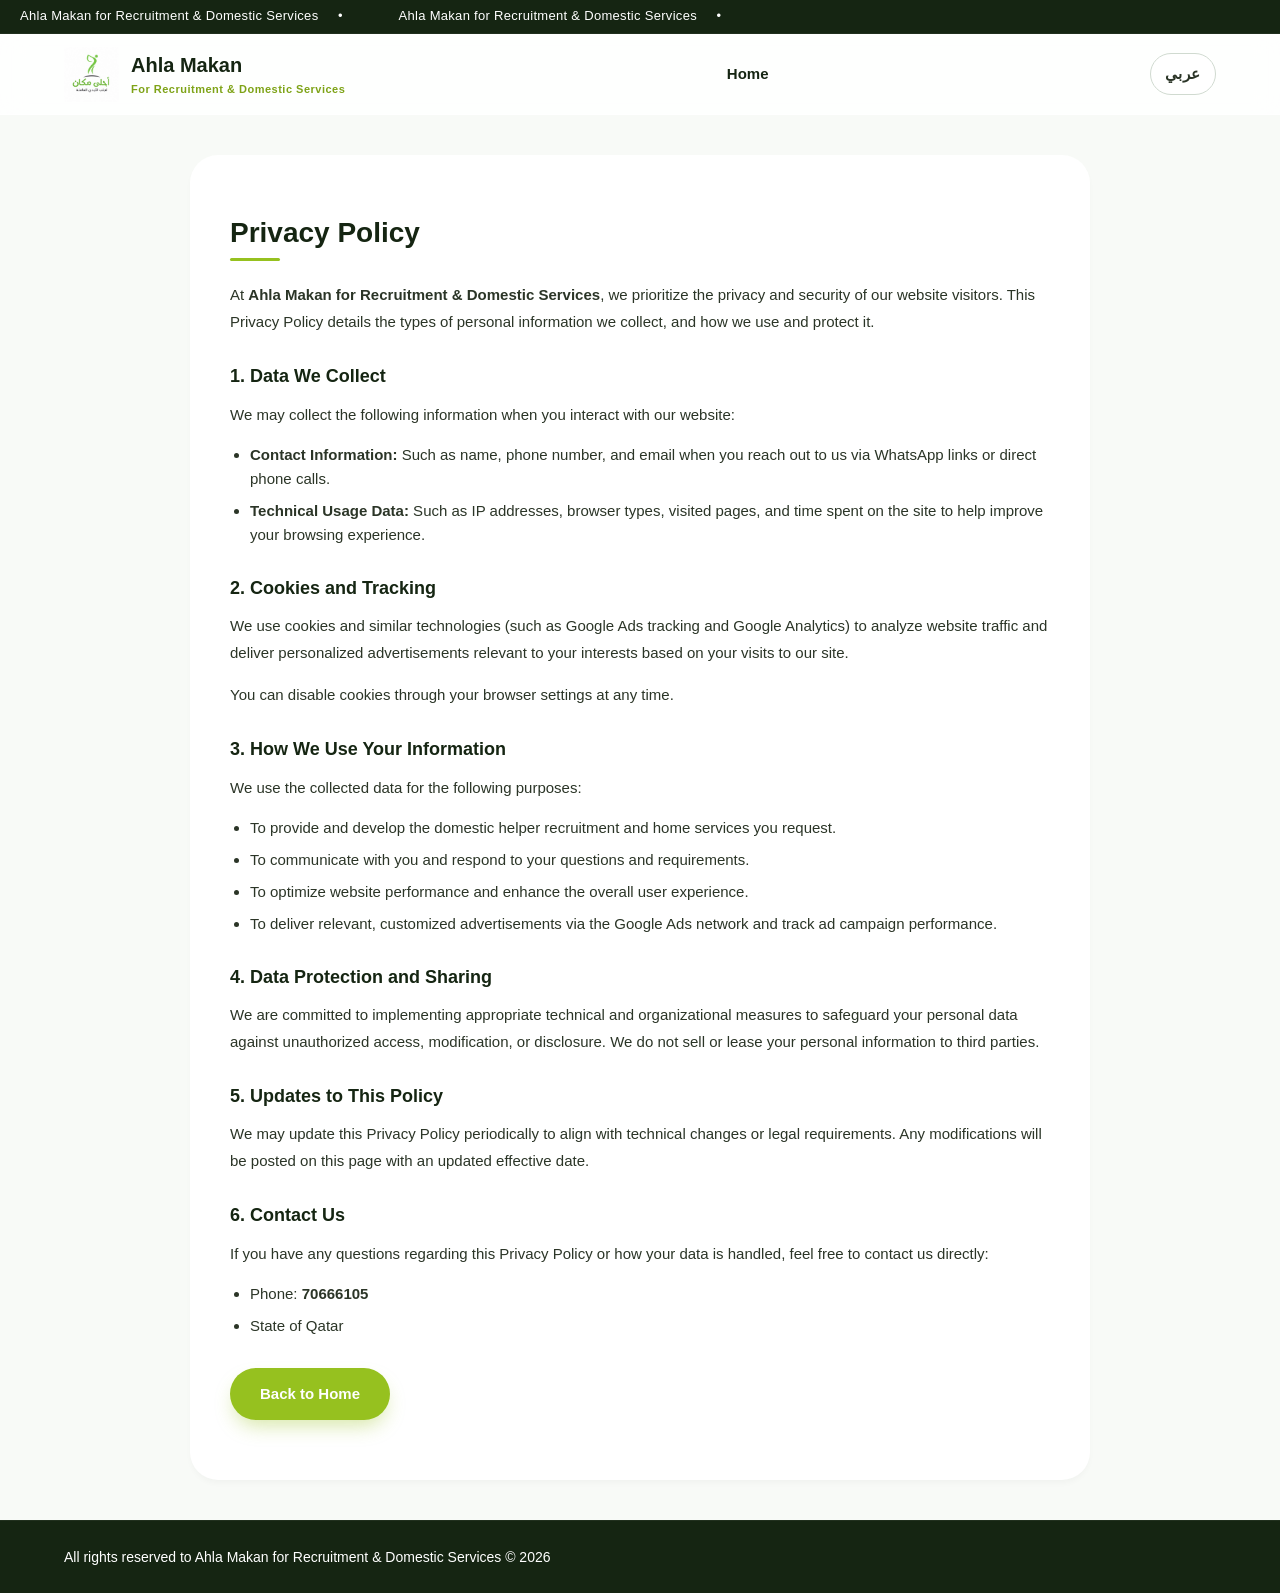
<file: en/privacy-policy.html>
<!DOCTYPE html>
<html lang="en" dir="ltr">
<head>
  <meta charset="UTF-8">
  <meta name="viewport" content="width=device-width, initial-scale=1.0">
  
  <!-- Content Security Policy (CSP) -->
  <meta http-equiv="Content-Security-Policy" content="default-src 'self'; script-src 'self' 'unsafe-inline' https://www.googletagmanager.com https://www.googleadservices.com https://googleads.g.doubleclick.net; style-src 'self' 'unsafe-inline' https://fonts.googleapis.com; font-src 'self' data: https://fonts.gstatic.com; img-src 'self' data: https://www.google.com https://www.googleadservices.com https://googleads.g.doubleclick.net; frame-src https://www.googletagmanager.com https://googleads.g.doubleclick.net; connect-src 'self' https://www.google-analytics.com https://analytics.google.com https://www.googletagmanager.com https://www.google.com https://www.googleadservices.com https://googleads.g.doubleclick.net https://stats.g.doubleclick.net;">
  <meta name="referrer" content="no-referrer-when-downgrade">
  
  <title>Privacy Policy - Ahla Makan Recruitment</title>
  <meta name="description" content="Privacy Policy for Ahla Makan Manpower Recruitment and Domestic Services in Qatar. Understand how we collect and safeguard our visitors' information.">
  <meta name="robots" content="index, follow">
  
  <!-- PWA & Favicon -->
  <link rel="icon" type="image/png" href="/LOGO.png">
  
  <!-- Preconnect & Google Fonts -->
  <link rel="preconnect" href="https://fonts.googleapis.com">
  <link rel="preconnect" href="https://fonts.gstatic.com" crossorigin>
  <link href="https://fonts.googleapis.com/css2?family=Outfit:wght@300;400;500;600;700;800;900&display=swap" rel="stylesheet">

  <!-- Core Stylesheet -->
  <link rel="stylesheet" href="/style.css?v=1.1.0">
  
  <!-- Google tag (gtag.js) -->
  <script async src="https://www.googletagmanager.com/gtag/js?id=AW-18229637160"></script>
  <script>
    window.dataLayer = window.dataLayer || [];
    function gtag(){dataLayer.push(arguments);}
    gtag('js', new Date());

    gtag('config', 'AW-18229637160');
  </script>

  <!-- Google Tag Manager -->
  <script>(function(w,d,s,l,i){w[l]=w[l]||[];w[l].push({'gtm.start':
  new Date().getTime(),event:'gtm.js'});var f=d.getElementsByTagName(s)[0],
  j=d.createElement(s),dl=l!='dataLayer'?'&l='+l:'';j.async=true;j.src=
  'https://www.googletagmanager.com/gtm.js?id='+i+dl;f.parentNode.insertBefore(j,f);
  })(window,document,'script','dataLayer','GTM-5B6H3M23');</script>
  <!-- End Google Tag Manager -->

  <style>
    .policy-content-wrapper {
      padding: 60px 0;
      background-color: var(--white);
      border-radius: var(--radius-lg);
      box-shadow: var(--shadow-sm);
      margin: 40px auto;
      max-width: 900px;
    }
    .policy-content {
      padding: 0 40px;
    }
    .policy-content h1 {
      color: var(--dark-green);
      font-size: 28px;
      margin-bottom: 20px;
      position: relative;
      padding-bottom: 10px;
    }
    .policy-content h1::after {
      content: '';
      position: absolute;
      bottom: 0;
      left: 0;
      width: 50px;
      height: 3px;
      background-color: var(--primary);
      border-radius: var(--radius-full);
    }
    .policy-content h3 {
      color: var(--dark-green);
      font-size: 18px;
      margin-top: 30px;
      margin-bottom: 12px;
    }
    .policy-content p {
      color: var(--gray-800);
      font-size: 15px;
      line-height: 1.8;
      margin-bottom: 15px;
    }
    .policy-content ul {
      list-style: disc;
      margin-left: 20px;
      margin-bottom: 15px;
      color: var(--gray-800);
      font-size: 15px;
    }
    .policy-content li {
      margin-bottom: 8px;
    }
    .back-btn-wrapper {
      margin-top: 30px;
    }
    @media (max-width: 768px) {
      .policy-content-wrapper {
        margin: 20px 15px;
        padding: 30px 0;
      }
      .policy-content {
        padding: 0 20px;
      }
    }
  </style>
</head>
<body>
  <!-- Google Tag Manager (noscript) -->
  <noscript><iframe src="https://www.googletagmanager.com/ns.html?id=GTM-5B6H3M23"
  height="0" width="0" style="display:none;visibility:hidden"></iframe></noscript>
  <!-- End Google Tag Manager (noscript) -->

  <!-- Top bar -->
  <div class="topbar">
    <div class="topbar-marquee-wrapper">
      <div class="topbar-marquee-track">
        <div class="topbar-marquee-content">
          Ahla Makan for Recruitment & Domestic Services &nbsp;&nbsp;&nbsp;&nbsp;&bull;&nbsp;&nbsp;&nbsp;&nbsp;
        </div>
        <div class="topbar-marquee-content">
          Ahla Makan for Recruitment & Domestic Services &nbsp;&nbsp;&nbsp;&nbsp;&bull;&nbsp;&nbsp;&nbsp;&nbsp;
        </div>
      </div>
    </div>
  </div>

  <!-- Header & Navbar -->
  <header id="main-header">
    <div class="container">
      <div class="logo-wrapper">
        <img id="company-logo" src="/LOGO.png" alt="Ahla Makan Logo" width="55" height="55" decoding="async">
        <div class="logo-text">
          <span class="logo-title">Ahla Makan</span>
          <span class="logo-subtitle">For Recruitment & Domestic Services</span>
        </div>
      </div>
      
      <nav>
        <ul class="nav-links">
          <li><a href="/en" class="nav-link">Home</a></li>
        </ul>
      </nav>

      <div class="nav-cta">
        <a id="lang-toggle" href="/ar/privacy-policy.html" class="btn btn-outline lang-toggle-btn" aria-label="Switch to Arabic">
          عربي
        </a>
      </div>
    </div>
  </header>

  <main class="container">
    <div class="policy-content-wrapper">
      <article class="policy-content">
        <h1>Privacy Policy</h1>
        <p>At <strong>Ahla Makan for Recruitment & Domestic Services</strong>, we prioritize the privacy and security of our website visitors. This Privacy Policy details the types of personal information we collect, and how we use and protect it.</p>
        
        <h3>1. Data We Collect</h3>
        <p>We may collect the following information when you interact with our website:</p>
        <ul>
          <li><strong>Contact Information:</strong> Such as name, phone number, and email when you reach out to us via WhatsApp links or direct phone calls.</li>
          <li><strong>Technical Usage Data:</strong> Such as IP addresses, browser types, visited pages, and time spent on the site to help improve your browsing experience.</li>
        </ul>

        <h3>2. Cookies and Tracking</h3>
        <p>We use cookies and similar technologies (such as Google Ads tracking and Google Analytics) to analyze website traffic and deliver personalized advertisements relevant to your interests based on your visits to our site.</p>
        <p>You can disable cookies through your browser settings at any time.</p>

        <h3>3. How We Use Your Information</h3>
        <p>We use the collected data for the following purposes:</p>
        <ul>
          <li>To provide and develop the domestic helper recruitment and home services you request.</li>
          <li>To communicate with you and respond to your questions and requirements.</li>
          <li>To optimize website performance and enhance the overall user experience.</li>
          <li>To deliver relevant, customized advertisements via the Google Ads network and track ad campaign performance.</li>
        </ul>

        <h3>4. Data Protection and Sharing</h3>
        <p>We are committed to implementing appropriate technical and organizational measures to safeguard your personal data against unauthorized access, modification, or disclosure. We do not sell or lease your personal information to third parties.</p>
        
        <h3>5. Updates to This Policy</h3>
        <p>We may update this Privacy Policy periodically to align with technical changes or legal requirements. Any modifications will be posted on this page with an updated effective date.</p>

        <h3>6. Contact Us</h3>
        <p>If you have any questions regarding this Privacy Policy or how your data is handled, feel free to contact us directly:</p>
        <ul>
          <li>Phone: <strong>70666105</strong></li>
          <li>State of Qatar</li>
        </ul>

        <div class="back-btn-wrapper">
          <a href="/en" class="btn btn-primary">Back to Home</a>
        </div>
      </article>
    </div>
  </main>

  <!-- Footer -->
  <footer>
    <div class="footer-bottom container">
      <p id="copyright-text">All rights reserved to Ahla Makan for Recruitment & Domestic Services © 2026</p>
    </div>
  </footer>

</body>
</html>
</file>
<file: style.css>
:root {
  /* Brand Colors */
  --primary: #96c11f;       /* Logo Green */
  --primary-hover: #7ea317;
  --primary-soft: #7dcc61;    /* Photo accent green */
  --primary-light: rgba(150, 193, 31, 0.08);
  --dark-green: #152512;     /* Faux black */
  --dark-light: #2c4228;
  --accent: #e29b12;        /* Gold/Orange */
  --accent-hover: #c4830c;
  
  /* Grays & Neutrals */
  --bg-main: #f8faf7;
  --white: #ffffff;
  --gray-50: #fafbfa;
  --gray-100: #f2f5f1;
  --gray-200: #e5ebe2;
  --gray-300: #d0dad0;
  --gray-600: #556350;
  --gray-800: #2b3527;
  
  /* Glassmorphism */
  --glass-bg: rgba(255, 255, 255, 0.85);
  --glass-bg-dark: rgba(21, 37, 18, 0.85);
  --glass-border: rgba(255, 255, 255, 0.4);
  --glass-border-dark: rgba(255, 255, 255, 0.1);
  --glass-blur: blur(12px);
  
  /* Shadows */
  --shadow-sm: 0 4px 6px -1px rgba(21, 37, 18, 0.03);
  --shadow-md: 0 10px 15px -3px rgba(21, 37, 18, 0.05), 0 4px 6px -2px rgba(21, 37, 18, 0.02);
  --shadow-lg: 0 20px 25px -5px rgba(21, 37, 18, 0.08), 0 10px 10px -5px rgba(21, 37, 18, 0.03);
  --shadow-primary: 0 10px 20px -5px rgba(150, 193, 31, 0.4);
  --shadow-accent: 0 10px 20px -5px rgba(226, 155, 18, 0.4);

  /* Border Radii */
  --radius-sm: 8px;
  --radius-md: 16px;
  --radius-lg: 28px;
  --radius-full: 9999px;
  
  /* Transitions */
  --transition: all 0.3s cubic-bezier(0.4, 0, 0.2, 1);
}

/* Reset & Defaults */
*, *::before, *::after {
  box-sizing: border-box;
  margin: 0;
  padding: 0;
}

html {
  font-family: 'Cairo', sans-serif;
  scroll-behavior: smooth;
  color: var(--dark-green);
  background-color: var(--bg-main);
  line-height: 1.6;
}

html[lang="en"] {
  font-family: 'Outfit', 'Cairo', sans-serif;
}

body {
  overflow-x: hidden;
  font-size: 16px;
}

/* Scrollbar Styles */
::-webkit-scrollbar {
  width: 10px;
}
::-webkit-scrollbar-track {
  background: var(--bg-main);
}
::-webkit-scrollbar-thumb {
  background: var(--primary-hover);
  border-radius: var(--radius-full);
}
::-webkit-scrollbar-thumb:hover {
  background: var(--primary);
}

/* Typography Helpers */
h1, h2, h3, h4, h5, h6 {
  font-weight: 700;
  line-height: 1.3;
}

p {
  color: var(--gray-800);
  font-weight: 500;
  line-height: 1.7;
}

a {
  color: inherit;
  text-decoration: none;
  transition: var(--transition);
}

ul {
  list-style: none;
}

img {
  max-width: 100%;
  height: auto;
  display: block;
}

/* Common Layout Elements */
.container {
  width: 100%;
  max-width: 1200px;
  margin: 0 auto;
  padding: 0 24px;
}

.section-padding {
  padding: 80px 0;
}

.text-center {
  text-align: center;
}

.badge {
  display: inline-block;
  padding: 6px 16px;
  border-radius: var(--radius-full);
  font-size: 13px;
  font-weight: 700;
  text-transform: uppercase;
}

.badge-primary {
  background-color: var(--primary-light);
  color: var(--primary-hover);
}

.section-title-wrapper {
  max-width: 650px;
  margin: 0 auto 50px;
  text-align: center;
}

.section-title-wrapper h2 {
  font-size: 32px;
  font-weight: 800;
  margin-top: 10px;
  position: relative;
  display: inline-block;
  padding-bottom: 15px;
}

.section-title-wrapper h2::after {
  content: '';
  position: absolute;
  bottom: 0;
  left: 50%;
  transform: translateX(-50%);
  width: 60px;
  height: 4px;
  background-color: var(--primary);
  border-radius: var(--radius-full);
}

.section-title-wrapper p {
  font-size: 18px;
  margin-top: 15px;
  color: var(--gray-800);
  font-weight: 500;
  line-height: 1.8;
}

/* Buttons */
.btn {
  display: inline-flex;
  align-items: center;
  justify-content: center;
  gap: 8px;
  padding: 12px 28px;
  font-size: 15px;
  font-weight: 700;
  border-radius: var(--radius-full);
  border: 2px solid transparent;
  cursor: pointer;
  transition: var(--transition);
}

.btn-primary {
  background-color: var(--primary);
  color: var(--white);
  box-shadow: var(--shadow-primary);
}

.btn-primary:hover {
  background-color: var(--primary-hover);
  transform: translateY(-2px);
  box-shadow: 0 12px 24px -6px rgba(150, 193, 31, 0.5);
}

.btn-accent {
  background-color: var(--accent);
  color: var(--white);
  box-shadow: var(--shadow-accent);
}

.btn-accent:hover {
  background-color: var(--accent-hover);
  transform: translateY(-2px);
  box-shadow: 0 12px 24px -6px rgba(226, 155, 18, 0.5);
}

.btn-outline {
  background-color: transparent;
  border-color: var(--primary);
  color: var(--primary-hover);
}

.btn-outline:hover {
  background-color: var(--primary);
  color: var(--white);
  transform: translateY(-2px);
  box-shadow: 0 4px 12px rgba(150, 193, 31, 0.2);
}

.lang-toggle-btn {
  background-color: var(--white) !important;
  border: 1px solid var(--gray-300) !important;
  color: var(--gray-800) !important;
  padding: 8px 14px;
  font-weight: 800;
  font-family: 'Outfit', 'Segoe UI', Tahoma, Geneva, Verdana, sans-serif;
  letter-spacing: 0.5px;
  border-radius: var(--radius-full);
  display: inline-flex;
  align-items: center;
  justify-content: center;
  transition: var(--transition);
}

.lang-toggle-btn:hover {
  background-color: var(--gray-100) !important;
  border-color: var(--gray-400) !important;
  color: var(--dark-green) !important;
  transform: translateY(-2px);
}

.btn-white {
  background-color: var(--white);
  color: var(--dark-green);
  box-shadow: var(--shadow-md);
}

.btn-white:hover {
  transform: translateY(-2px);
  box-shadow: var(--shadow-lg);
}

/* Topbar Scrolling Marquee */
.topbar {
  background-color: var(--dark-green);
  color: var(--white);
  padding: 6px 0;
  border-bottom: 1px solid rgba(255, 255, 255, 0.05);
  overflow: hidden;
  height: 34px;
  display: flex;
  align-items: center;
}

.topbar-marquee-wrapper {
  overflow: hidden;
  width: 100%;
  display: flex;
}

.topbar-marquee-track {
  display: flex;
  width: max-content;
  animation: marquee-scroll 25s linear infinite;
}

.topbar-marquee-track:hover {
  animation-play-state: paused;
}

.topbar-marquee-content {
  flex-shrink: 0;
  padding: 0 20px;
  font-size: 13px;
  font-weight: 500;
  white-space: nowrap;
  letter-spacing: 0.3px;
}

@keyframes marquee-scroll {
  0% {
    transform: translate3d(0, 0, 0);
  }
  100% {
    transform: translate3d(50%, 0, 0);
  }
}

/* Header & Navbar */
header {
  position: sticky;
  top: 0;
  z-index: 1000;
  background-color: var(--glass-bg);
  border-bottom: 1px solid var(--glass-border);
  backdrop-filter: var(--glass-blur);
  transition: var(--transition);
}

header.scrolled {
  box-shadow: var(--shadow-md);
  padding: 5px 0;
}

header .container {
  display: flex;
  justify-content: space-between;
  align-items: center;
  height: 80px;
}

.logo-wrapper {
  display: flex;
  align-items: center;
  gap: 12px;
}

.logo-wrapper img {
  height: 55px;
  width: auto;
}

.logo-text {
  display: flex;
  flex-direction: column;
}

.logo-title {
  font-size: 20px;
  font-weight: 800;
  color: var(--dark-green);
}

.logo-subtitle {
  font-size: 11px;
  color: var(--primary-hover);
  font-weight: 600;
  letter-spacing: 0.5px;
}

.nav-links {
  display: flex;
  align-items: center;
  gap: 30px;
}

.nav-link {
  font-size: 15px;
  font-weight: 600;
  color: var(--dark-green);
  position: relative;
  padding: 8px 0;
}

.nav-link::after {
  content: '';
  position: absolute;
  bottom: 0;
  left: 0;
  width: 0;
  height: 2px;
  background-color: var(--primary);
  transition: var(--transition);
}

.nav-link:hover::after,
.nav-link.active::after {
  width: 100%;
}

.nav-link:hover {
  color: var(--primary-hover);
}

.nav-cta {
  display: flex;
  align-items: center;
  gap: 15px;
}

/* Mobile Nav Toggle */
.mobile-nav-toggle {
  display: none;
  background: none;
  border: none;
  cursor: pointer;
  padding: 8px;
}

.mobile-nav-toggle span {
  display: block;
  width: 24px;
  height: 3px;
  background-color: var(--dark-green);
  margin: 5px 0;
  transition: var(--transition);
}

/* Hero Section */
.hero {
  position: relative;
  padding: 40px 0 80px;
  background-image: radial-gradient(circle at 10% 20%, rgba(150, 193, 31, 0.03) 0%, rgba(255, 255, 255, 0) 90%);
  overflow: hidden;
}

.hero-grid {
  display: grid;
  grid-template-columns: 1fr 1fr;
  gap: 40px;
  align-items: center;
}

.hero-title-main {
  font-size: 44px;
  font-weight: 900;
  color: var(--dark-green);
  line-height: 1.25;
  margin-top: 15px;
  margin-bottom: 5px;
}

.hero-subtitle {
  font-size: 19px;
  font-weight: 800;
  color: #4a6b0c; /* Darkened green for better readability and reduced eye strain */
  margin-bottom: 10px;
}

.hero-text {
  font-size: 19px;
  color: var(--gray-800);
  margin: 20px 0 35px;
  line-height: 1.8;
  font-weight: 500;
}

.hero-features-list {
  margin: 28px 0;
  display: flex;
  flex-direction: column;
  gap: 12px;
}

.hero-features-list li {
  font-size: 17px;
  font-weight: 700;
  color: var(--dark-green);
  display: flex;
  align-items: center;
  gap: 10px;
}

.hero-features-list li svg {
  color: var(--dark-green);
  width: 22px;
  height: 22px;
  flex-shrink: 0;
}

.phone-highlight {
  color: var(--dark-green);
  font-size: 20px;
  font-weight: 800;
  display: inline-block;
  direction: ltr;
}

.hero-ctas {
  display: flex;
  align-items: center;
  gap: 16px;
  flex-wrap: wrap;
}

.hero-video-wrapper {
  position: relative;
}

.hero-video-card {
  background-color: var(--white);
  border: 1px solid var(--glass-border);
  border-radius: var(--radius-lg);
  padding: 12px;
  box-shadow: var(--shadow-lg);
  overflow: hidden;
  position: relative;
}

.video-thumb-container {
  position: relative;
  aspect-ratio: 16 / 9;
  border-radius: var(--radius-md);
  overflow: hidden;
  cursor: pointer;
  background-color: #000;
}

.video-thumb-container img {
  width: 100%;
  height: 100%;
  object-fit: cover;
  opacity: 0.85;
  transition: var(--transition);
}

.video-thumb-container:hover img {
  transform: scale(1.03);
  opacity: 0.75;
}

.video-play-btn {
  position: absolute;
  top: 50%;
  left: 50%;
  transform: translate(-50%, -50%);
  width: 70px;
  height: 70px;
  background-color: var(--primary);
  border-radius: var(--radius-full);
  display: flex;
  align-items: center;
  justify-content: center;
  color: var(--white);
  font-size: 24px;
  box-shadow: 0 10px 25px rgba(150, 193, 31, 0.3);
  transition: var(--transition);
}

.video-play-btn::before {
  content: '';
  position: absolute;
  top: 0;
  left: 0;
  right: 0;
  bottom: 0;
  border-radius: inherit;
  background-color: var(--primary);
  z-index: -1;
  animation: pulse-composited 2s infinite;
  transition: var(--transition);
}

.video-thumb-container:hover .video-play-btn {
  background-color: var(--accent);
  box-shadow: 0 10px 25px rgba(226, 155, 18, 0.4);
  transform: translate(-50%, -50%) scale(1.1);
}

.video-thumb-container:hover .video-play-btn::before {
  background-color: var(--accent);
}

@keyframes pulse-composited {
  0% {
    transform: scale(1);
    opacity: 0.8;
  }
  70% {
    transform: scale(1.3);
    opacity: 0;
  }
  100% {
    transform: scale(1.3);
    opacity: 0;
  }
}

.video-overlay-text {
  position: absolute;
  bottom: 0;
  left: 0;
  right: 0;
  padding: 30px 20px 15px;
  background: linear-gradient(to top, rgba(0,0,0,0.8) 0%, rgba(0,0,0,0) 100%);
  color: var(--white);
  font-weight: 600;
  font-size: 15px;
  pointer-events: none;
}

/* Stats Counter */
.stats-strip {
  background-color: var(--white);
  padding: 40px 0;
  border-top: 1px solid var(--gray-200);
  border-bottom: 1px solid var(--gray-200);
}

.stats-grid {
  display: grid;
  grid-template-columns: repeat(4, 1fr);
  gap: 30px;
}

.stat-card {
  text-align: center;
  position: relative;
}

.stat-card:not(:last-child)::after {
  content: '';
  position: absolute;
  inset-inline-end: 0;
  top: 15%;
  height: 70%;
  width: 1px;
  background-color: var(--gray-200);
}

.stat-number {
  font-size: 38px;
  font-weight: 800;
  color: var(--primary);
  line-height: 1;
}

.stat-label {
  font-size: 14px;
  font-weight: 700;
  color: var(--dark-green);
  margin-top: 8px;
}

.stat-desc {
  font-size: 14px;
  color: var(--gray-800);
  margin-top: 2px;
  font-weight: 500;
}

/* Features Section */
.features {
  background-color: var(--white);
}

.features-grid {
  display: grid;
  grid-template-columns: repeat(3, 1fr);
  gap: 30px;
}

.feature-card {
  background-color: var(--bg-main);
  border: 1px solid var(--gray-200);
  border-radius: var(--radius-lg);
  padding: 35px 28px;
  transition: var(--transition);
  position: relative;
  overflow: hidden;
}

.feature-card::before {
  content: '';
  position: absolute;
  top: 0;
  inset-inline-start: 0;
  width: 4px;
  height: 0;
  background-color: var(--primary);
  transition: var(--transition);
}

.feature-card:hover {
  transform: translateY(-5px);
  box-shadow: var(--shadow-md);
  border-color: transparent;
  background-color: var(--white);
}

.feature-card:hover::before {
  height: 100%;
}

.feature-icon-wrapper {
  width: 60px;
  height: 60px;
  border-radius: var(--radius-md);
  background-color: var(--white);
  color: var(--primary);
  display: flex;
  align-items: center;
  justify-content: center;
  font-size: 24px;
  box-shadow: var(--shadow-sm);
  margin-bottom: 24px;
  transition: var(--transition);
}

.feature-card:hover .feature-icon-wrapper {
  background-color: var(--primary);
  color: var(--white);
}

.feature-card h3 {
  font-size: 20px;
  font-weight: 700;
  margin-bottom: 12px;
}

.feature-card p {
  font-size: 16px;
  color: var(--gray-800);
  font-weight: 500;
  line-height: 1.7;
}

/* Gallery Section (Available Workers) */
.gallery {
  background-color: var(--bg-main);
}

.gallery-filters {
  display: flex;
  justify-content: center;
  gap: 10px;
  flex-wrap: wrap;
  margin-bottom: 40px;
}

.filter-btn {
  background-color: var(--white);
  border: 1px solid var(--gray-200);
  padding: 8px 24px;
  border-radius: var(--radius-full);
  font-weight: 600;
  font-size: 14px;
  cursor: pointer;
  transition: var(--transition);
}

.filter-btn:hover,
.filter-btn.active {
  background-color: var(--primary);
  color: var(--white);
  border-color: var(--primary);
  box-shadow: var(--shadow-sm);
}

.gallery-grid {
  display: grid;
  grid-template-columns: repeat(auto-fill, minmax(260px, 1fr));
  gap: 24px;
}

.worker-card {
  background-color: var(--white);
  border: 1px solid var(--gray-200);
  border-radius: var(--radius-md);
  overflow: hidden;
  box-shadow: var(--shadow-sm);
  transition: var(--transition);
}

.worker-card:hover {
  transform: translateY(-5px);
  box-shadow: var(--shadow-lg);
  border-color: var(--primary-hover);
}

.worker-img-container {
  position: relative;
  aspect-ratio: 1 / 1;
  overflow: hidden;
  background-color: var(--gray-100);
}

.worker-img-container img {
  width: 100%;
  height: 100%;
  object-fit: cover;
  transition: var(--transition);
}

.worker-card:hover .worker-img-container img {
  transform: scale(1.05);
}

/* Country Flag overlay in Card */
.worker-badge-nationality {
  position: absolute;
  top: 12px;
  inset-inline-end: 12px;
  background-color: var(--white);
  padding: 4px 10px;
  border-radius: var(--radius-full);
  font-size: 11px;
  font-weight: 700;
  color: var(--dark-green);
  box-shadow: var(--shadow-sm);
  display: flex;
  align-items: center;
  gap: 6px;
}

.worker-badge-nationality .flag-emoji {
  font-size: 13px;
}

.worker-badge-status {
  position: absolute;
  top: 12px;
  inset-inline-start: 12px;
  background-color: var(--primary);
  color: var(--white);
  padding: 4px 10px;
  border-radius: var(--radius-full);
  font-size: 11px;
  font-weight: 700;
  box-shadow: var(--shadow-sm);
}

.worker-info {
  padding: 20px;
  text-align: center;
}

.worker-title {
  font-size: 16px;
  font-weight: 700;
  color: var(--dark-green);
  margin-bottom: 4px;
}

.worker-meta {
  font-size: 15px;
  color: var(--gray-800);
  margin-bottom: 15px;
  font-weight: 500;
}

.worker-cta {
  width: 100%;
  padding: 10px 15px;
  background-color: var(--primary-light);
  border: none;
  border-radius: var(--radius-sm);
  color: var(--primary-hover);
  font-weight: 700;
  font-size: 14px;
  cursor: pointer;
  display: flex;
  align-items: center;
  justify-content: center;
  gap: 6px;
  transition: var(--transition);
}

.worker-card:hover .worker-cta {
  background-color: var(--primary);
  color: var(--white);
  box-shadow: var(--shadow-sm);
}

/* Slogan Banner */
.slogan-banner {
  background-color: var(--dark-green);
  color: var(--white);
  position: relative;
  overflow: hidden;
  padding: 100px 0;
  border-top: 4px solid var(--primary);
  background-image: radial-gradient(circle at 90% 10%, rgba(150, 193, 31, 0.08) 0%, rgba(0, 0, 0, 0) 60%);
}

.slogan-container {
  max-width: 800px;
  margin: 0 auto;
  text-align: center;
  position: relative;
  z-index: 2;
}

.slogan-quote-icon {
  font-size: 48px;
  color: var(--primary);
  opacity: 0.3;
  line-height: 1;
  margin-bottom: 20px;
}

.slogan-text {
  font-size: 26px;
  font-weight: 700;
  line-height: 1.6;
  margin-bottom: 24px;
}

.slogan-signature {
  font-size: 15px;
  font-weight: 600;
  color: var(--primary);
}

/* Location & Contact Section */
.contact-section {
  background-color: var(--white);
}

.contact-simple-wrapper {
  display: flex;
  justify-content: center;
  align-items: center;
  width: 100%;
}

.contact-numbers-box {
  background-color: var(--bg-main);
  border: 1px solid var(--gray-200);
  border-radius: var(--radius-lg);
  padding: 40px 60px;
  box-shadow: var(--shadow-md);
  display: flex;
  align-items: center;
  gap: 40px;
  flex-wrap: wrap;
  justify-content: center;
}

.contact-phone-item {
  display: flex;
  align-items: center;
  gap: 12px;
}

.contact-label {
  font-size: 18px;
  font-weight: 700;
  color: var(--dark-green);
}

.contact-phone-number {
  font-size: 26px;
  font-weight: 800;
  color: var(--primary);
  transition: var(--transition);
}

.contact-phone-number:hover {
  color: var(--primary-hover);
  transform: scale(1.05);
}

@media (max-width: 768px) {
  .contact-numbers-box {
    padding: 30px;
    flex-direction: column;
    gap: 20px;
    text-align: center;
  }
}

/* Video Modal overlay */
.modal {
  display: none;
  position: fixed;
  top: 0;
  left: 0;
  right: 0;
  bottom: 0;
  background-color: rgba(21, 37, 18, 0.85);
  backdrop-filter: blur(8px);
  z-index: 2000;
  align-items: center;
  justify-content: center;
  padding: 24px;
}

.modal.active {
  display: flex;
}

.modal-content {
  position: relative;
  background-color: var(--white);
  width: 100%;
  max-width: 900px;
  aspect-ratio: 16 / 9;
  border-radius: var(--radius-lg);
  overflow: hidden;
  box-shadow: var(--shadow-lg);
  border: 1px solid var(--glass-border);
}

.modal-close {
  position: absolute;
  top: -45px;
  left: 0;
  background: none;
  border: none;
  color: var(--white);
  font-size: 32px;
  cursor: pointer;
  display: flex;
  align-items: center;
  justify-content: center;
  width: 40px;
  height: 40px;
  transition: var(--transition);
}

.modal-close:hover {
  color: var(--primary);
  transform: rotate(90deg);
}

.modal-iframe-wrapper {
  width: 100%;
  height: 100%;
  background-color: #000;
}

.modal-iframe-wrapper iframe {
  width: 100%;
  height: 100%;
  border: none;
}

/* Floating WhatsApp Button */
.whatsapp-float {
  position: fixed;
  bottom: 30px;
  inset-inline-start: 30px;
  width: 60px;
  height: 60px;
  border-radius: var(--radius-full);
  display: flex;
  align-items: center;
  justify-content: center;
  z-index: 999;
  transition: var(--transition);
}

.whatsapp-float::before {
  content: '';
  position: absolute;
  top: 0;
  left: 0;
  right: 0;
  bottom: 0;
  border-radius: inherit;
  background-color: #25d366;
  z-index: -1;
  animation: pulse-composited-wa 2s infinite;
}

.whatsapp-float:hover {
  transform: scale(1.1) translateY(-5px);
}

.whatsapp-icon-img {
  width: 100%;
  height: 100%;
  object-fit: contain;
  border-radius: var(--radius-full);
  display: block;
}

@keyframes pulse-composited-wa {
  0% {
    transform: scale(1);
    opacity: 0.6;
  }
  70% {
    transform: scale(1.3);
    opacity: 0;
  }
  100% {
    transform: scale(1.3);
    opacity: 0;
  }
}

/* Slogan Banner */
.slogan-banner {
  background-color: var(--dark-green);
  color: var(--white);
  padding: 60px 0;
  text-align: center;
}

.slogan-container {
  max-width: 800px;
  margin: 0 auto;
  padding: 0 20px;
}

.slogan-quote-icon {
  font-size: 60px;
  color: var(--primary);
  line-height: 1;
  margin-bottom: 10px;
  font-family: serif;
}

.slogan-text {
  font-size: 24px;
  font-weight: 700;
  line-height: 1.6;
  color: var(--white);
  margin-bottom: 20px;
}

.slogan-signature {
  font-size: 16px;
  color: var(--gray-300);
}

/* Footer */
footer {
  background-color: var(--dark-green);
  color: var(--white);
  padding: 25px 0;
  border-top: 1px solid rgba(255, 255, 255, 0.05);
}

.footer-bottom {
  display: flex;
  justify-content: space-between;
  align-items: center;
  flex-wrap: wrap;
  gap: 15px;
  font-size: 14px;
}

.footer-links {
  display: flex;
  gap: 15px;
}

.footer-link {
  color: var(--gray-300);
  font-weight: 600;
  transition: var(--transition);
}

.footer-link:hover {
  color: var(--primary);
}

#copyright-text {
  color: #ffffff;
  margin: 0;
  text-align: center;
  font-weight: 500;
  line-height: 1.6;
}

/* Responsive Styles */
@media (max-width: 992px) {
  .hero-grid {
    grid-template-columns: 1fr;
    gap: 50px;
    text-align: center;
  }
  
  .hero-ctas {
    justify-content: center;
  }
  
  .stats-grid {
    grid-template-columns: repeat(2, 1fr);
  }
  
  .stat-card:nth-child(2)::after {
    display: none;
  }
  
  .features-grid {
    grid-template-columns: 1fr;
  }
  
  .contact-grid {
    grid-template-columns: 1fr;
  }
  
  .footer-grid {
    grid-template-columns: 1fr;
    gap: 30px;
    text-align: center;
  }
  
  .footer-contact-item {
    justify-content: center;
  }
}

@media (max-width: 768px) {
  .nav-links {
    display: none;
  }
  
  .mobile-nav-toggle {
    display: none !important; /* Hide hamburger menu completely on mobile as requested */
  }
  
  /* Stack logo wrapper and buttons vertically, centering everything */
  header .container {
    display: flex;
    flex-direction: column;
    align-items: center;
    justify-content: center;
    height: auto;
    padding: 16px;
    gap: 16px;
  }
  
  .logo-wrapper {
    display: flex;
    flex-direction: column; /* Stack logo icon and text vertically on mobile */
    align-items: center;
    justify-content: center;
    gap: 8px;
    width: 100%;
    text-align: center;
  }
  
  .logo-wrapper img {
    height: 55px; /* Larger logo icon */
    width: auto;
  }
  
  .logo-text {
    display: flex;
    flex-direction: column;
    align-items: center; /* Center title and subtitle text */
    text-align: center;
  }
  
  .logo-title {
    font-size: 20px; /* Larger title text */
    font-weight: 800;
    line-height: 1.2;
  }
  
  .logo-subtitle {
    display: block !important; /* Keep the subtitle visible */
    font-size: 13px; /* Larger description text for maximum readability */
    color: #4a6b0c; /* Darker green for high visibility */
    font-weight: 800; /* Bolder text */
    line-height: 1.3;
    margin-top: 4px;
    letter-spacing: 0px;
  }
  
  .nav-cta {
    display: flex;
    width: 100%;
    gap: 12px;
    padding-top: 14px;
    border-top: 1px solid var(--gray-100); /* Separator line between logo and buttons */
    justify-content: center;
  }
  
  .nav-cta .btn {
    flex: 1; /* Stretch buttons equally across the screen */
    max-width: 200px;
    justify-content: center;
    padding: 8px 16px;
    font-size: 14px;
    height: 40px;
  }
  
  .lang-toggle-btn {
    padding: 8px 16px !important;
    font-size: 14px !important;
    letter-spacing: 0.5px;
  }
  
  @media (max-width: 480px) {
    .logo-wrapper img {
      height: 50px;
    }
    .logo-title {
      font-size: 18px;
    }
    .logo-subtitle {
      font-size: 11.5px;
    }
    .nav-cta .btn {
      padding: 6px 12px;
      font-size: 13px;
      height: 36px;
    }
    .lang-toggle-btn {
      padding: 6px 12px !important;
      font-size: 13px !important;
    }
  }
  
  @media (max-width: 340px) {
    .logo-wrapper img {
      height: 44px;
    }
    .logo-title {
      font-size: 16px;
    }
    .logo-subtitle {
      font-size: 10px;
    }
    .nav-cta {
      gap: 8px;
    }
    .nav-cta .btn {
      padding: 5px 10px;
      font-size: 12px;
      height: 32px;
    }
    .lang-toggle-btn {
      padding: 5px 10px !important;
      font-size: 12px !important;
    }
  }
  
  /* Mobile Menu active style */
  .nav-links.active {
    display: flex;
    flex-direction: column;
    position: absolute;
    top: 100%; /* Position it dynamically below the multi-row header */
    left: 0;
    right: 0;
    background-color: var(--white);
    padding: 30px;
    box-shadow: var(--shadow-lg);
    border-bottom: 2px solid var(--primary);
    gap: 20px;
    animation: slideDown 0.3s ease;
    z-index: 999;
  }
  
  @keyframes slideDown {
    from { transform: translateY(-10px); opacity: 0; }
    to { transform: translateY(0); opacity: 1; }
  }
  
  .hero-content h1 {
    font-size: 32px;
  }
  
  .section-title-wrapper h2 {
    font-size: 26px;
  }
  
  .stats-grid {
    grid-template-columns: 1fr;
  }
  
  .stat-card::after {
    display: none !important;
  }
  
  .slogan-text {
    font-size: 20px;
  }
  
  .footer-bottom {
    justify-content: center;
    text-align: center;
  }
}
</file>
